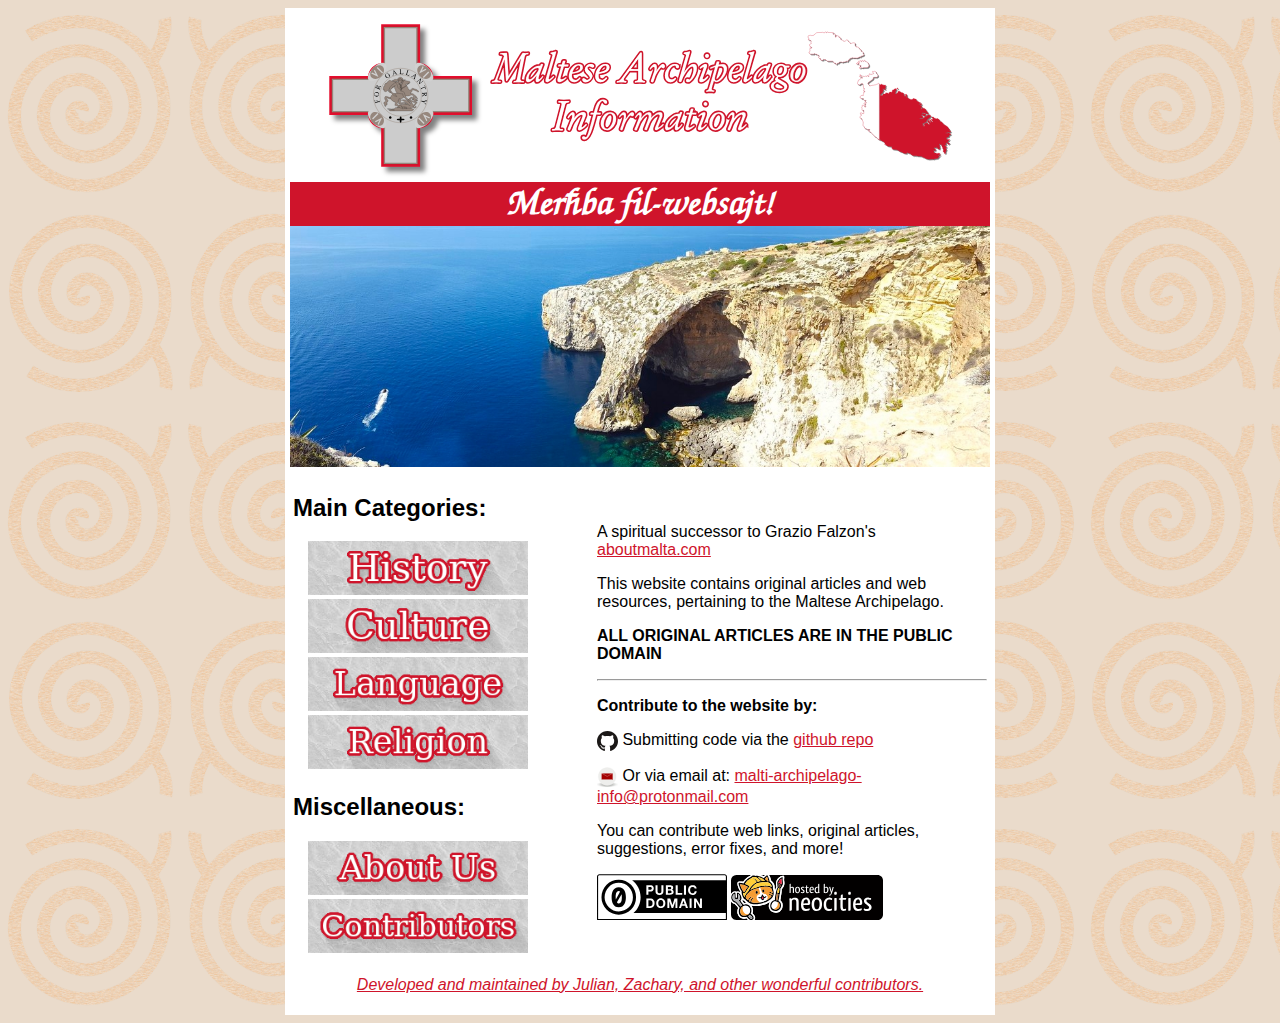
<file: index.html>
<!DOCTYPE html>
<html lang="en">
	<head>
		<!--Basic HTML Meta tags -->
		<title>Maltese Archipelago Information</title>
		<meta charset="utf-8"/>
		<meta name="keywords" content="Malta, history, culture, language, religion"/>
		<meta name="description" content="Website containing original articles, and other web resources, on the Maltese Archipelago."/>
		<meta name="robots" content="index,follow" />
		<!--Open Graph Meta tags -->
		<meta name="og:title" content="Maltese Archipelago Information"/>
		<meta name="og:description" content="Website containing original articles, and other web resources, on the Maltese Archipelago."/>
		<meta name="og:image" content="/open-graph.png"/>
		<meta name="og:type" content="website"/>
		<meta name="og:url" content="https://maltese-archipelago-info.neocities.org/"/>
		<!--Link tags -->
		<link rel="shortcut icon" type="image/jpg" href="images/tab.ico"/>
		<link rel="stylesheet" type="text/css" href="style.css"/>
	</head>
	<body>
		<main>
		<header>
		<p style="text-align:center;"> <img class="logo" src="images/logo.svg" alt="Maltese Archipeligo Information"> </p>
<!--		<nav>
			<a href="index.html"><img src="images/arrow.gif" alt="Home"></img></a>
			<a href="categories/culture.html"><img src="images/arrow.gif" alt="Culture"></img></a>
			<a href="categories/history.html"><img src="images/arrow.gif" alt="History"</img></a>
			<a href="categories/language.html"><img src="images/arrow.gif" alt="Language"></img></a>
</nav> -->
		<h1> Merħba fil-websajt! </h1>
		</header>
		<div>
		<img style="height:auto;width:700px;" src="images/blue-groto.jpg" alt="Blue Groto">
		<table>
			<tr style="text-align:left;">
				<td style="width:300px;">
				<h2>Main Categories:</h2>
				<a href="categories/history.html"><img class="button" src="images/buttons/history.png"></a>
				<a href="categories/culture.html"><img class="button" src="images/buttons/culture.png"></a>
				<a href="categories/language.html"><img class="button" src="images/buttons/language.png"></a>
				<a href="categories/religion.html"><img class="button" src="images/buttons/religion.png"></a>
				<h2>Miscellaneous:</h2>
				<a href="about-us.html"><img class="button" src="images/buttons/about-us.png"></a>
				<a href="contributors.html"><img class="button" src="images/buttons/contributors.png"></a>
				</td>
				<td>
					<p> A spiritual successor to Grazio Falzon's <a href="https://web.archive.org/web/20050930235132/http://www.aboutmalta.com/">aboutmalta.com</a> <p> This website contains original articles and web resources, pertaining to the Maltese Archipelago.
					<p><b> ALL ORIGINAL ARTICLES ARE IN THE PUBLIC DOMAIN </b></p>
					<hr>
					<p><b>Contribute to the website by:</b></p>
					<p> <img style="height:auto;width:21px;vertical-align:text-top;" src="images/github.svg"> Submitting code via the <a href="https://github.com/ragelmalti/Maltese-Archipelago-Website">github repo</a></p>
					<p> <img style="height:auto;width:21px;vertical-align:text-top;" src="images/email.svg"> Or via email at: <a href="mailto:malti-archipelago-info@protonmail.com">malti-archipelago-info@protonmail.com</a></p>
					<p>You can contribute web links, original articles, suggestions, error fixes, and more! </p>
					<a href="https://creativecommons.org/publicdomain/zero/1.0/"><img style="height:auto;width:130px;" src="images/cc-zero.svg"></a>
					<a href="https://neocities.org/"><img style="height:45px;width:auto;" src="images/neocities-badge.svg"></a>
				</td>
		</table>
		<p style="text-align:center;"><a href="contributors.html"><i>Developed and maintained by Julian, Zachary, and other wonderful contributors.</i></a></p>
		</div>
		</main>
	</body>
</html>
</file>
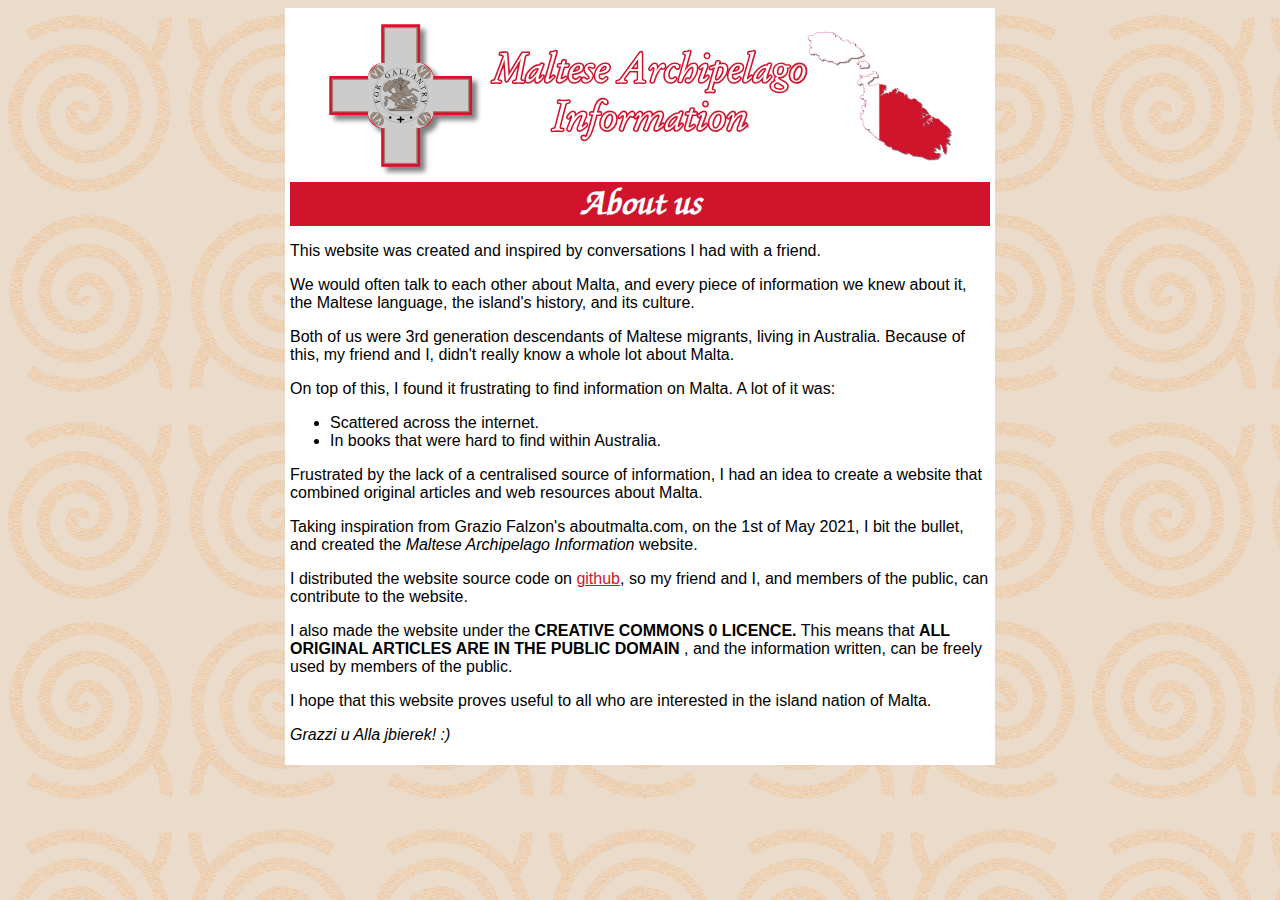
<file: about-us.html>
<!DOCTYPE html>
<html>
	<head>
	     	<title>About Us</title>
		<meta charset="utf-8"/>
		<meta name="keywords" content="Malta, history, culture, language, religion"/>
		<meta name="description" content="Website containing original articles, and other web resources, on the Maltese Archipelago."/>
		<meta name="robots" content="index,follow" />
		<!--Open Graph Meta tags -->
		<meta name="og:title" content="Maltese Archipelago Information | About Us"/>
		<meta name="og:description" content="Website containing original articles, and other web resources, on the Maltese Archipelago."/>
		<meta name="og:image" content="/open-graph.png"/>
		<meta name="og:type" content="website"/>
		<meta name="og:url" content="https://maltese-archipelago-info.neocities.org/about-us.html"/>
		<!--Link tags -->
		<link rel="shortcut icon" type="image/jpg" href="images/tab.ico"/>
		<link rel="stylesheet" type="text/css" href="style.css"/>
	</head>
	<body>
		<main>
		<header>
		<a href="index.html"><p style="text-align:center;"> <img class="logo" src="images/logo.svg" alt="Maltese Archipeligo Information"> </p></a>
		<h1> About us </h1>
		</header>
		<div>
		<p> This website was created and inspired by conversations I had with a friend. </p>
		<p> We would often talk to each other about Malta, and every piece of information we knew about it, the Maltese language, the island's history, and its culture. </p>
		<p> Both of us were 3rd generation descendants of Maltese migrants, living in Australia. Because of this, my friend and I, didn't really know a whole lot about Malta. </p>
		<p> On top of this, I found it frustrating to find information on Malta. A lot of it was: </p>
		<ul>
			<li> Scattered across the internet. </li>
			<li> In books that were hard to find within Australia.</li>
		</ul>
		<p> Frustrated by the lack of a centralised source of information, I had an idea to create a website that combined original articles and web resources about Malta. </p>
		<p> Taking inspiration from Grazio Falzon's aboutmalta.com, on the 1st of May 2021, I bit the bullet, and created the <i> Maltese Archipelago Information</i> website.</p>
		<p> I distributed the website source code on <a href="https://github.com/ragelmalti/Maltese-Archipelago-Website">github</a>, so my friend and I, and members of the public, can contribute to the website.</p>
		<p> I also made the website under the <b>CREATIVE COMMONS 0 LICENCE.</b> This means that <b> ALL ORIGINAL ARTICLES ARE IN THE PUBLIC DOMAIN </b>, and the information written, can be freely used by members of the public. </p>
		<p> I hope that this website proves useful to all who are interested in the island nation of Malta. </p>
		<p><i>Grazzi u Alla jbierek! :)</i></p>
		</div>
		</main>
	</body>
</html>
</file>
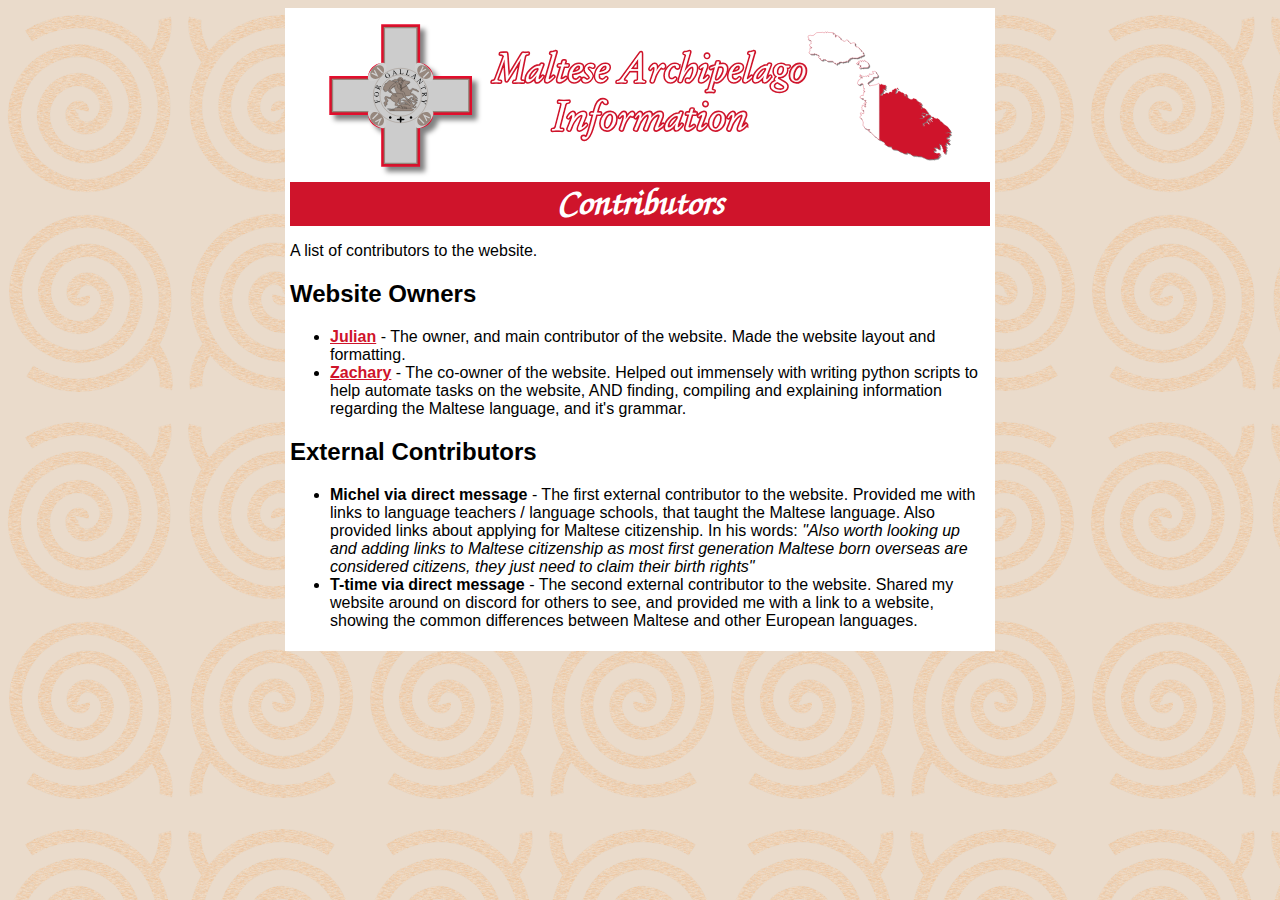
<file: contributors.html>
<!DOCTYPE html>
<html>
	<head>
	     	<title>Contributors</title>
		<meta charset="utf-8"/>
		<meta name="keywords" content="Malta, history, culture, language, religion"/>
		<meta name="description" content="Website containing original articles, and other web resources, on the Maltese Archipelago."/>
		<meta name="robots" content="index,follow" />
		<!--Open Graph Meta tags -->
		<meta name="og:title" content="Maltese Archipelago Information | Contributors"/>
		<meta name="og:description" content="Website containing original articles, and other web resources, on the Maltese Archipelago."/>
		<meta name="og:image" content="/open-graph.png"/>
		<meta name="og:type" content="website"/>
		<meta name="og:url" content="https://maltese-archipelago-info.neocities.org/contributors.html"/>
		<!--Link tags -->
		<link rel="shortcut icon" type="image/jpg" href="images/tab.ico"/>
		<link rel="stylesheet" type="text/css" href="style.css"/>
	</head>
	<body>
		<main>
		<header>
			<a href="index.html"><p style="text-align:center;"> <img class="logo" src="images/logo.svg" alt="Maltese Archipeligo Information"></p></a>
		<h1>Contributors</h1>
		</header>
		<div>
		<p>A list of contributors to the website.</p>
		<h2>Website Owners</h2>
		<ul>
			<li><b><a href="https://github.com/ragelmalti">Julian</a></b> - The owner, and main contributor of the website. Made the website layout and formatting.</li>
			<li><b><a href="https://github.com/Zaxtrz">Zachary</a></b> - The co-owner of the website. Helped out immensely with writing python scripts to help automate tasks on the website, AND finding, compiling and explaining information regarding the Maltese language, and it's grammar. </li>
		</ul>
		<h2>External Contributors</h2>
		<ul>	
			<li><b>Michel via direct message</b> - The first external contributor to the website. Provided me with links to language teachers / language schools, that taught the Maltese language. Also provided links about applying for Maltese citizenship. In his words: <i>"Also worth looking up and adding links to Maltese citizenship as most first generation Maltese born overseas are considered citizens, they just need to claim their birth rights"</i></li>
			<li><b>T-time via direct message</b> - The second external contributor to the website. Shared my website around on discord for others to see, and provided me with a link to a website, showing the common differences between Maltese and other European languages.</li>
		</ul>
		</div>
		</main>
	</body>
</html>
</file>
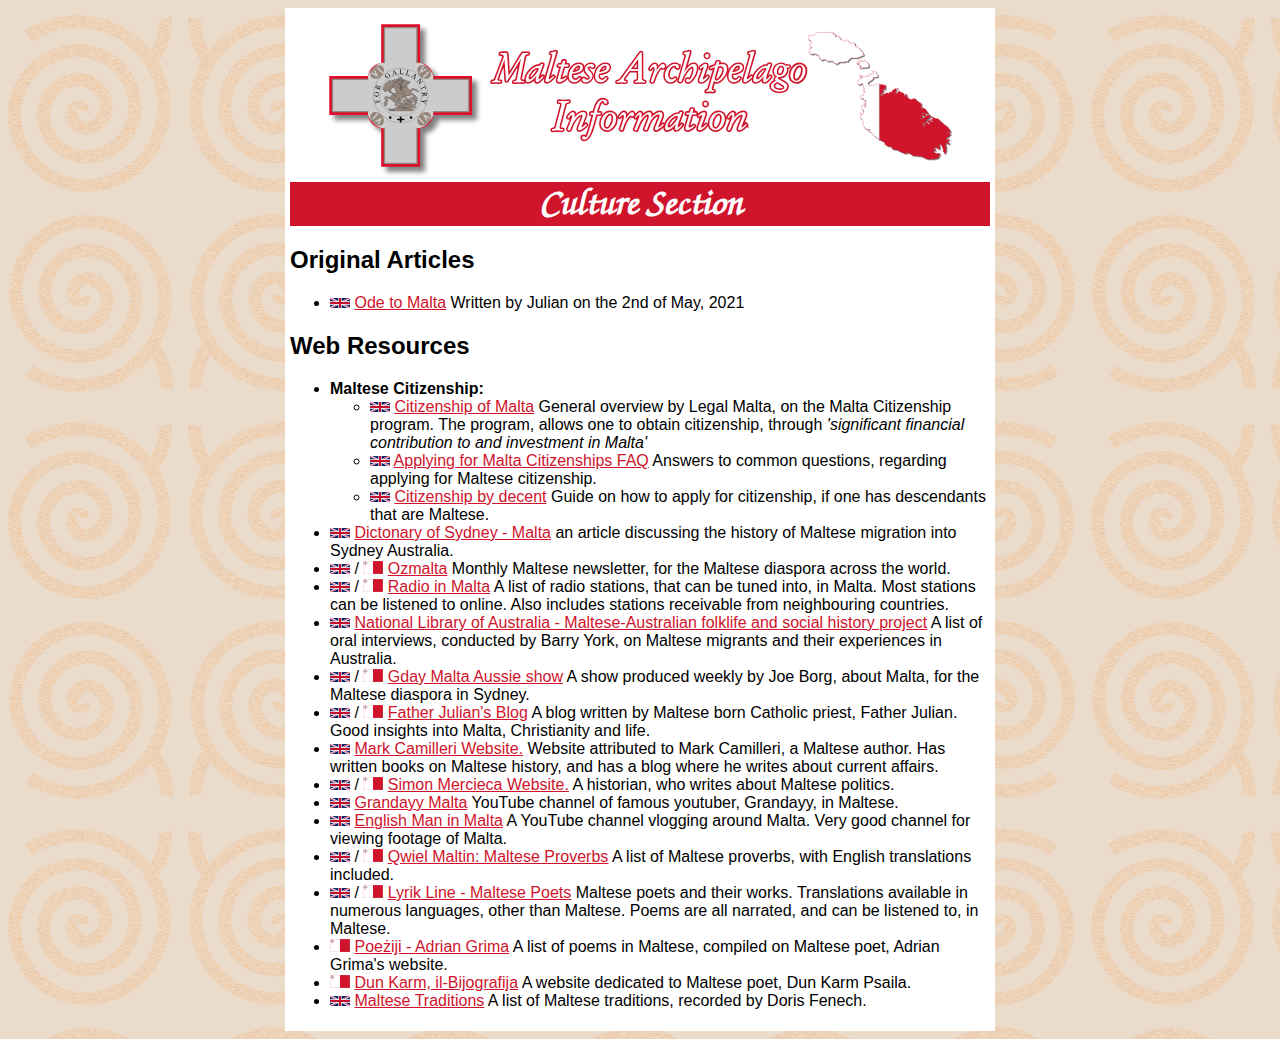
<file: categories/culture.html>
<!DOCTYPE html>
<html>
	<head>
		<title>Culture</title>
		<meta charset="utf-8"/>
		<meta name="keywords" content="Malta, history, culture, language, religion"/>
		<meta name="description" content="Website containing original articles, and other web resources, on the Maltese Archipelago."/>
		<meta name="robots" content="index,follow" />
		<!--Open Graph Meta tags -->
		<meta name="og:title" content="Maltese Archipelago Information | Culture"/>
		<meta name="og:description" content="Website containing original articles, and other web resources, on the Maltese Archipelago."/>
		<meta name="og:image" content="/open-graph.png"/>
		<meta name="og:type" content="website"/>
		<meta name="og:url" content="https://maltese-archipelago-info.neocities.org/categories/culture.html"/>
		<!--Link tags -->
		<link rel="shortcut icon" type="image/jpg" href="../images/tab.ico"/>
		<link rel="stylesheet" type="text/css" href="../style.css"/>
	</head>
	<body>
		<main>
		<header>
		<a href="../index.html"><p style="text-align:center;"> <img class="logo" src="../images/logo.svg" alt="Maltese Archipeligo Information"></p></a>
		<h1>Culture Section</h1>
		</header>
		<div>
		<h2> Original Articles </h2>
		<ul>
			<li> <img src="../images/uk.svg" class="language"> <a href="culture/ode-to-malta.html">Ode to Malta</a> Written by Julian on the 2nd of May, 2021 </li>
		</ul>
		<h2> Web Resources</h2>
		<ul>
			<li><b>Maltese Citizenship:</b></li>
			<ul>
				<li><img src="../images/uk.svg" class="language"> <a href="https://legal-malta.com/immigration/citizenship-of-malta">Citizenship of Malta</a> General overview by Legal Malta, on the Malta Citizenship program. The program, allows one to obtain citizenship, through <i>'significant financial contribution to and investment in Malta'</i></li>
				<li><img src="../images/uk.svg" class="language"> <a href="https://www.legal-malta.com/articles/applying-for-malta-citizenship-faqs">Applying for Malta Citizenships FAQ</a> Answers to common questions, regarding applying for Maltese citizenship.</li>
				<li><img src="../images/uk.svg" class="language"> <a href="https://legal-malta.com/articles/maltese-citizenship-by-descent">Citizenship by decent</a> Guide on how to apply for citizenship, if one has descendants that are Maltese.</li>
			</ul>
			<li> <img src="../images/uk.svg" class="language"> <a href="https://dictionaryofsydney.org/entry/maltese">Dictonary of Sydney - Malta</a> an article discussing the history of Maltese migration into Sydney Australia. </li>
			<li> <img src="../images/uk.svg" class="language"> / <img src="../images/mt.svg" class="language"> <a href="https://ozmalta.com/">Ozmalta</a> Monthly Maltese newsletter, for the Maltese diaspora across the world.</li>
			<li> <img src="../images/uk.svg" class="language"> / <img src="../images/mt.svg" class="language"> <a href="https://radioinmalta.com/en/stations/">Radio in Malta</a> A list of radio stations, that can be tuned into, in Malta. Most stations can be listened to online. Also includes stations receivable from neighbouring countries.</li>
			<li> <img src="../images/uk.svg" class="language"> <a href="https://catalogue.nla.gov.au/Search/Home?lookfor%5B%5D=Maltese+Australian+folklife+and+social+history+project&combinator%5B%5D=and&type%5B%5D=series&bool%5B%5D=AND&lookfor%5B%5D=&combinator%5B%5D=or&type%5B%5D=all&bool%5B%5D=AND&lookfor%5B%5D=&combinator%5B%5D=or&type%5B%5D=all&bool%5B%5D=AND&lookfor%5B%5D=&combinator%5B%5D=or&type%5B%5D=all&limit%5B%5D=&thelanguage=&lower=YYYY&upper=YYYY&submit=Find&limit%5B%5D=format%3AAudio&limit%5B%5D=format%3AAudio&limit%5B%5D=format%3AOnline">National Library of Australia - Maltese-Australian folklife and social history project</a> A list of oral interviews, conducted by Barry York, on Maltese migrants and their experiences in Australia. </li>
			<li> <img src="../images/uk.svg" class="language"> / <img src="../images/mt.svg" class="language"> <a href="http://www.gdaymaltaussiesshow.com/">Gday Malta Aussie show</a> A show produced weekly by Joe Borg, about Malta, for the Maltese diaspora in Sydney.</li>
			<li> <img src="../images/uk.svg" class="language"> / <img src="../images/mt.svg" class="language"> <a href="http://fatherjulian.blogspot.com/">Father Julian's Blog</a> A blog written by Maltese born Catholic priest, Father Julian. Good insights into Malta, Christianity and life.</li>
			<li> <img src="../images/uk.svg" class="language"> <a href="https://markcamilleri.org/">Mark Camilleri Website.</a> Website attributed to Mark Camilleri, a Maltese author. Has written books on Maltese history, and has a blog where he writes about current affairs.</li>
			<li> <img src="../images/uk.svg" class="language"> / <img src="../images/mt.svg" class="language"> <a href="https://simonmercieca.com/">Simon Mercieca Website.</a> A historian, who writes about Maltese politics.</li>
			<li> <img src="../images/uk.svg" class="language"> <a href="https://www.youtube.com/channel/UCV0tLZY1OgunMDZ8whXZZVw">Grandayy Malta</a> YouTube channel of famous youtuber, Grandayy, in Maltese.</li>
			<li> <img src="../images/uk.svg" class="language"> <a href="https://www.youtube.com/user/MrTarros123">English Man in Malta</a> A YouTube channel vlogging around Malta. Very good channel for viewing footage of Malta. </li>
			<li> <img src="../images/uk.svg" class="language"> / <img src="../images/mt.svg" class="language"> <a href="http://cogweb.ucla.edu/Discourse/Proverbs/Maltese.html">Qwiel Maltin: Maltese Proverbs</a> A list of Maltese proverbs, with English translations included.</li>
			<li> <img src="../images/uk.svg" class="language"> / <img src="../images/mt.svg" class="language"> <a href="https://www.lyrikline.org/en/authors?nav=1&country%5B%5D=MT">Lyrik Line - Maltese Poets</a> Maltese poets and their works. Translations available in numerous languages, other than Maltese. Poems are all narrated, and can be listened to, in Maltese.</li>
			<li> <img src="../images/mt.svg" class="language"> <a href="https://adriangrima.org/poezijipoems/">Poeżiji - Adrian Grima</a> A list of poems in Maltese, compiled on Maltese poet, Adrian Grima's website.</li>
			<li> <img src="../images/mt.svg" class="language"> <a href="https://sites.google.com/site/dunkarm2012/Il-Bijografija">Dun Karm, il-Bijografija</a> A website dedicated to Maltese poet, Dun Karm Psaila.</li>
			<li> <img src="../images/uk.svg" class="language"> <a href="https://sites.google.com/site/maltesetraditions/home">Maltese Traditions</a> A list of Maltese traditions, recorded by Doris Fenech.</li>
		</ul>
		</div>
		</main>
	</body>
</html>
</file>
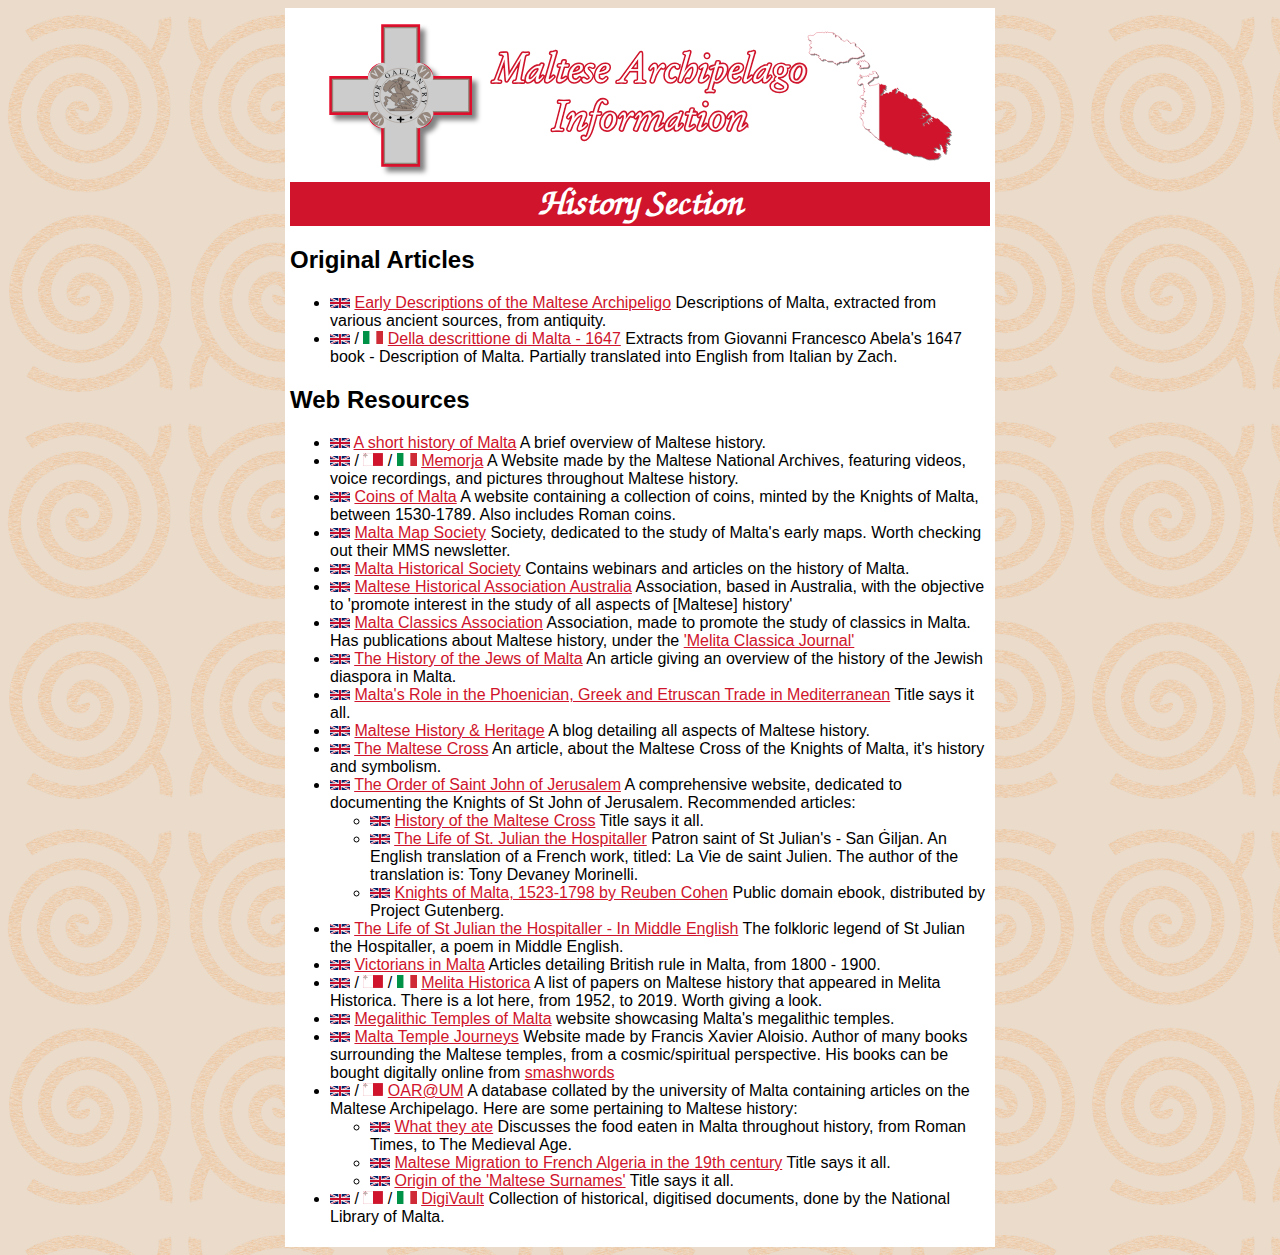
<file: categories/history.html>
<!DOCTYPE html>
<html>
	<head>
		<title>History</title>
		<meta charset="utf-8"/>
		<meta name="keywords" content="Malta, history, culture, language, religion"/>
		<meta name="description" content="Website containing original articles, and other web resources, on the Maltese Archipelago."/>
		<meta name="robots" content="index,follow" />
		<!--Open Graph Meta tags -->
		<meta name="og:title" content="Maltese Archipelago Information | History"/>
		<meta name="og:description" content="Website containing original articles, and other web resources, on the Maltese Archipelago."/>
		<meta name="og:image" content="/open-graph.png"/>
		<meta name="og:type" content="website"/>
		<meta name="og:url" content="https://maltese-archipelago-info.neocities.org/categories/history.html"/>
		<!--Link tags -->
		<link rel="shortcut icon" type="image/jpg" href="../images/tab.ico"/>
		<link rel="stylesheet" type="text/css" href="../style.css"/>
	</head>
	<body>
		<main>
		<header>
		<a href="../index.html"><p style="text-align:center;"> <img class="logo" src="../images/logo.svg" alt="Maltese Archipeligo Information"></p></a>
		<h1>History Section</h1>
		</header>
		<div>
		<h2> Original Articles </h2>
		<ul>
			<li> <img src="../images/uk.svg" class="language"> <a href="history/early-description-of-malta.html">Early Descriptions of the Maltese Archipeligo</a> Descriptions of Malta, extracted from various ancient sources, from antiquity.</li>
			<li> <img src="../images/uk.svg" class="language"> / <img src="../images/it.svg" class="language"> <a href="history/della-descrittione-di-malta.html">Della descrittione di Malta - 1647</a> Extracts from Giovanni Francesco Abela's 1647 book - Description of Malta. Partially translated into English from Italian by Zach.</li>
		</ul>
		<h2> Web Resources</h2>
		<ul>
			<li> <img src="../images/uk.svg" class="language"> <a href="http://www.localhistories.org/malta.html">A short history of Malta</a> A brief overview of Maltese history.</li>
			<li> <img src="../images/uk.svg" class="language"> / <img src="../images/mt.svg" class="language"> / <img src="../images/it.svg" class="language"> <a href="https://www.memorja.com">Memorja</a> A Website made by the Maltese National Archives, featuring videos, voice recordings, and pictures throughout Maltese history.</li>
			<li> <img src="../images/uk.svg" class="language"> <a href="https://www.coinsofmalta.com/">Coins of Malta</a> A website containing a collection of coins, minted by the Knights of Malta, between 1530-1789. Also includes Roman coins.</li>
			<li> <img src="../images/uk.svg" class="language"> <a href="https://maltamapsociety.mt/">Malta Map Society</a> Society, dedicated to the study of Malta's early maps. Worth checking out their MMS newsletter.</li>
			<li> <img src="../images/uk.svg" class="language"> <a href="http://www.maltahistory.eu/">Malta Historical Society</a> Contains webinars and articles on the history of Malta.</li>
			<li> <img src="../images/uk.svg" class="language"> <a href="https://www.mha.org.au/">Maltese Historical Association Australia</a> Association, based in Australia, with the objective to 'promote interest in the study of all aspects of [Maltese] history'</li>
			<li> <img src="../images/uk.svg" class="language"> <a href="https://classicsmalta.org/">Malta Classics Association</a> Association, made to promote the study of classics in Malta. Has publications about Maltese history, under the <a href="https://classicsmalta.org/publications/melita-classica-journal/">'Melita Classica Journal'</a></li>
			<li> <img src="../images/uk.svg" class="language"> <a href="https://www.angelfire.com/al/AttardBezzinaLawrenc/123.html">The History of the Jews of Malta</a> An article giving an overview of the history of the Jewish diaspora in Malta.</li> 
			<li> <img src="../images/uk.svg" class="language"> <a href="https://phoenicia.org/maltatrade.html">Malta's Role in the Phoenician, Greek and Etruscan Trade in Mediterranean</a> Title says it all.</li>
			<li> <img src="../images/uk.svg" class="language"> <a href="https://vassallohistory.wordpress.com/">Maltese History & Heritage</a> A blog detailing all aspects of Maltese history.</li>
			<li> <img src="../images/uk.svg" class="language"> <a href="https://www.crwflags.com/fotw/flags/smom).html#cross">The Maltese Cross</a> An article, about the Maltese Cross of the Knights of Malta, it's history and symbolism.</li>
			<li> <img src="../images/uk.svg" class="language"> <a href="https://web.archive.org/web/20200226053055/http://orderstjohn.org/osj/osj.htm">The Order of Saint John of Jerusalem</a> A comprehensive website, dedicated to documenting the Knights of St John of Jerusalem. Recommended articles:</li>
			<ul>
				<li> <img src="../images/uk.svg" class="language"> <a href="https://web.archive.org/web/20191228074438/http://www.orderstjohn.org:80/osj/cross.htm">History of the Maltese Cross</a> Title says it all.</li>
				<li> <img src="../images/uk.svg" class="language"> <a href="https://sourcebooks.fordham.edu/basis/julian.asp">The Life of St. Julian the Hospitaller</a> Patron saint of St Julian's - San Ġiljan. An English translation of a French work, titled:  La Vie de saint Julien. The author of the translation is: Tony Devaney Morinelli.  </li>
				<li> <img src="../images/uk.svg" class="language"> <a href="https://www.gutenberg.org/ebooks/12034">Knights of Malta, 1523-1798 by Reuben Cohen</a> Public domain ebook, distributed by Project Gutenberg.</li>
			</ul>
			<li> <img src="../images/uk.svg" class="language"> <a href="https://d.lib.rochester.edu/teams/text/whatley-saints-lives-in-middle-english-collections-life-of-st-julian-hospitaller-introduction">The Life of St Julian the Hospitaller - In Middle English</a> The folkloric legend of St Julian the Hospitaller, a poem in Middle English.</li>
			<li> <img src="../images/uk.svg" class="language"> <a href="https://victorianweb.org/history/empire/malta/">Victorians in Malta</a> Articles detailing British rule in Malta, from 1800 - 1900.</li>
			<li> <img src="../images/uk.svg" class="language"> / <img src="../images/mt.svg" class="language"> / <img src="../images/it.svg" class="language"> <a href="https://web.archive.org/web/20200213032926/maltahistory.eu5.net/mh/mindex.html">Melita Historica</a> A list of papers on Maltese history that appeared in Melita Historica. There is a lot here, from 1952, to 2019. Worth giving a look.</li>
			<li> <img src="../images/uk.svg" class="language"> <a href="https://web.infinito.it/utenti/m/malta_mega_temples/index.html">Megalithic Temples of Malta</a> website showcasing Malta's megalithic temples.</li>
			<li> <img src="../images/uk.svg" class="language"> <a href="https://www.maltatemplejourneys.com/">Malta Temple Journeys</a> Website made by Francis Xavier Aloisio. Author of many books surrounding the Maltese temples, from a cosmic/spiritual perspective. His books can be bought digitally online from <a href="https://www.smashwords.com/profile/view/FXAloisio">smashwords</a></li>
			<li> <img src="../images/uk.svg" class="language"> / <img src="../images/mt.svg" class="language"> <a href="https://www.um.edu.mt/library/oar/">OAR@UM</a> A database collated by the university of Malta containing articles on the Maltese Archipelago. Here are some pertaining to Maltese history:</li>
			<ul>
				<li> <img src="../images/uk.svg" class="language"> <a href="https://www.um.edu.mt/library/oar/bitstream/123456789/19252/1/What_they_ate_food_and_foodways_in_Mdina.pdf">What they ate</a> Discusses the food eaten in Malta throughout history, from Roman Times, to The Medieval Age.</li> 
				<li> <img src="../images/uk.svg" class="language"> <a href="https://www.um.edu.mt/arts/history/jmh/docs/2010/jmh-hayes.pdf">Maltese Migration to French Algeria in the 19th century</a> Title says it all.</li>
				<li> <img src="../images/uk.svg" class="language"> <a href="https://www.um.edu.mt/library/oar/bitstream/123456789/43566/1/Binder1.pdf">Origin of the 'Maltese Surnames'</a> Title says it all.</li>
			</ul>
			<li> <img src="../images/uk.svg" class="language"> / <img src="../images/mt.svg" class="language"> / <img src="../images/it.svg" class="language"> <a href="https://www.digivault.eu/">DigiVault</a> Collection of historical, digitised documents, done by the National Library of Malta.</li>
		</ul>
		</div>
		</main>
	</body>
</html>
</file>
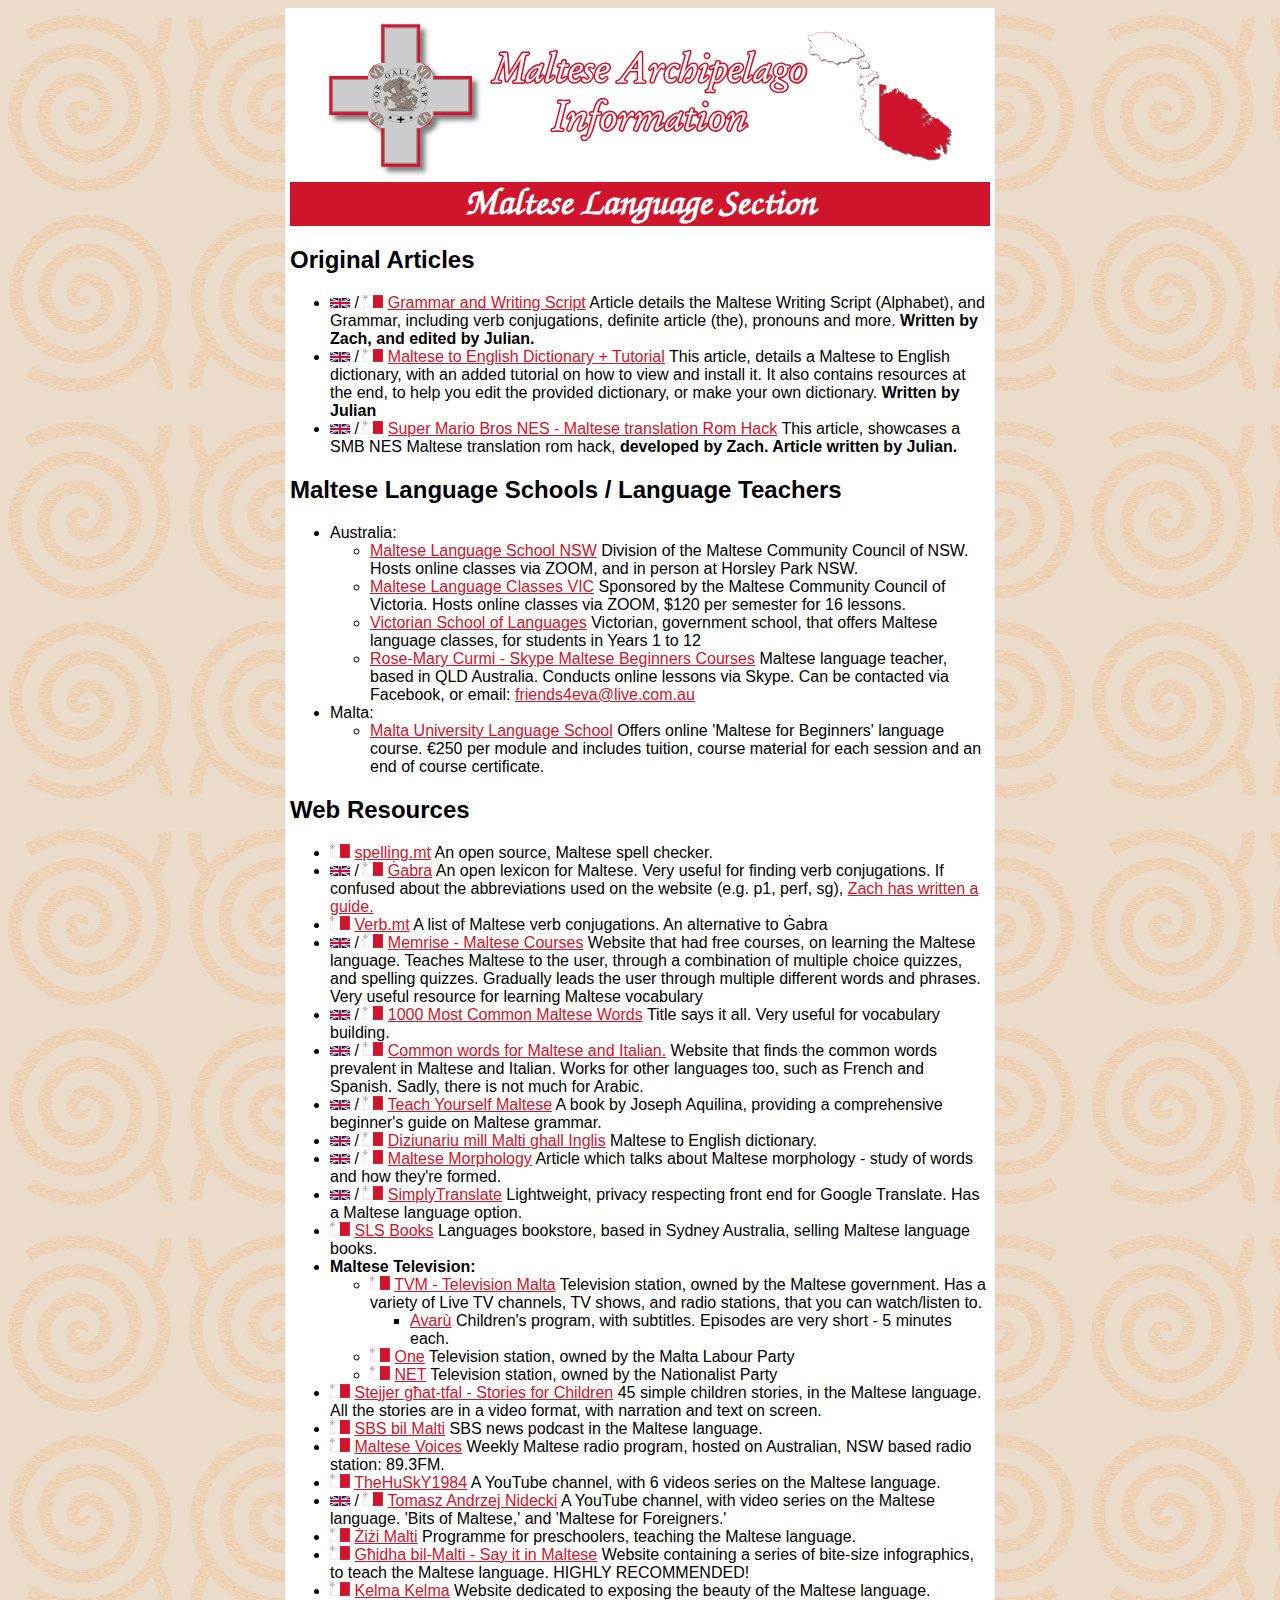
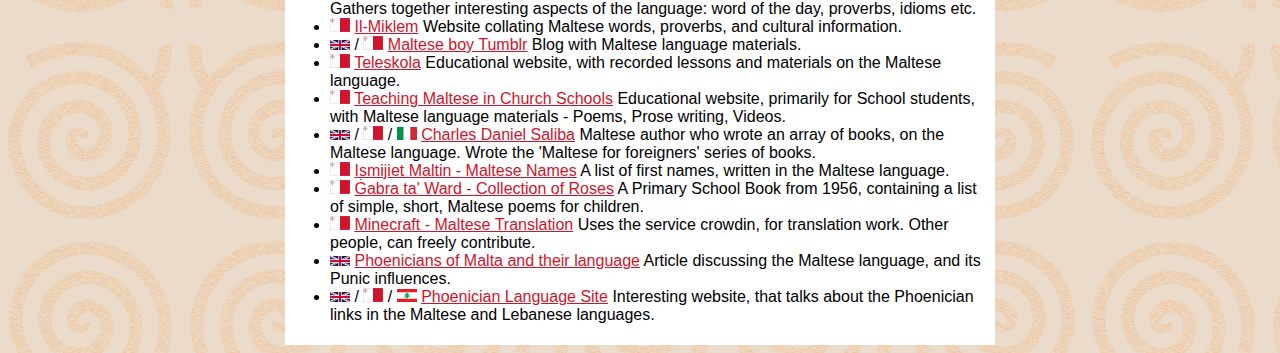
<file: categories/language.html>
<!DOCTYPE html>
<html>
	<head>
		<title>Maltese Language</title>
		<meta charset="utf-8"/>
		<meta name="keywords" content="Malta, history, culture, language, religion"/>
		<meta name="description" content="Website containing original articles, and other web resources, on the Maltese Archipelago."/>
		<meta name="robots" content="index,follow" />
		<!--Open Graph Meta tags -->
		<meta name="og:title" content="Maltese Archipelago Information | Language"/>
		<meta name="og:description" content="Website containing original articles, and other web resources, on the Maltese Archipelago."/>
		<meta name="og:image" content="/open-graph.png"/>
		<meta name="og:type" content="website"/>
		<meta name="og:url" content="https://maltese-archipelago-info.neocities.org/categories/language.html"/>
		<!--Link tags -->
		<link rel="shortcut icon" type="image/jpg" href="../images/tab.ico"/>
		<link rel="stylesheet" type="text/css" href="../style.css"/>
	</head>
	<body>
		<main>
		<header>
		<a href="../index.html"><p style="text-align:center;"> <img class="logo" src="../images/logo.svg" alt="Maltese Archipeligo Information"></p></a>
		<h1>Maltese Language Section</h1>
		</header>
		<div>
		<h2> Original Articles </h2>
		<ul>
		<li> <img src="../images/uk.svg" class="language"> / <img src="../images/mt.svg" class="language"> <a href="languages/script_grammar.html">Grammar and Writing Script</a> Article details the Maltese Writing Script (Alphabet), and Grammar, including verb conjugations, definite article (the), pronouns and more. <b>Written by Zach, and edited by Julian.</b></li>
		<li> <img src="../images/uk.svg" class="language"> / <img src="../images/mt.svg" class="language"> <a href="languages/maltese-to-english-dictionary.html">Maltese to English Dictionary + Tutorial</a> This article, details a Maltese to English dictionary, with an added tutorial on how to view and install it. It also contains resources at the end, to help you edit the provided dictionary, or make your own dictionary. <b>Written by Julian</b></li>
		<li> <img src="../images/uk.svg" class="language"> / <img src="../images/mt.svg" class="language"> <a href="languages/smb-maltese.html">Super Mario Bros NES - Maltese translation Rom Hack</a> This article, showcases a SMB NES Maltese translation rom hack, <b>developed by Zach. Article written by Julian.</b></li>
		</ul>
		<h2>Maltese Language Schools / Language Teachers</h2>
		<ul>
		<li>Australia:</li>
		<ul>
		<li><a href="https://mccnsw.org.au/maltese-language-school/">Maltese Language School NSW</a> Division of the Maltese Community Council of NSW. Hosts online classes via ZOOM, and in person at Horsley Park NSW.</li>
		<li><a href="https://mccv.org.au/services/language/">Maltese Language Classes VIC</a> Sponsored by the Maltese Community Council of Victoria. Hosts online classes via ZOOM, $120 per semester for 16 lessons.</li>
		<li><a href="https://www.vsl.vic.edu.au/Default.aspx">Victorian School of Languages</a> Victorian, government school, that offers Maltese language classes, for students in Years 1 to 12</li>
		<li><a href="https://www.facebook.com/groups/2501992203175109/?ref=share">Rose-Mary Curmi - Skype Maltese Beginners Courses</a> Maltese language teacher, based in QLD Australia. Conducts online lessons via Skype. Can be contacted via Facebook, or email: <a href="malito:friends4eva@live.com.au">friends4eva@live.com.au</a></li>
		</ul>
		<li>Malta:</li>
		<ul>
		<li><a href="https://www.universitylanguageschool.com/courses/maltese-for-beginners/">Malta University Language School</a> Offers online 'Maltese for Beginners' language course. €250 per module and includes tuition, course material for each session and an end of course certificate. </li>
		</ul>
		</ul>
		<h2> Web Resources</h2>
		<ul>
		<li> <img src="../images/mt.svg" class="language"> <a href="https://www.spelling.mt/">spelling.mt</a> An open source, Maltese spell checker.</li>
		<li> <img src="../images/uk.svg" class="language"> / <img src="../images/mt.svg" class="language"> <a href="https://mlrs.research.um.edu.mt/resources/gabra/">Ġabra</a> An open lexicon for Maltese. Very useful for finding verb conjugations. If confused about the abbreviations used on the website (e.g. p1, perf, sg), <a href="languages/Abbreviations-for-Gabra.txt">Zach has written a guide.</a></li>
		<li> <img src="../images/mt.svg" class="language"> <a href="https://www.verb.mt">Verb.mt</a> A list of Maltese verb conjugations. An alternative to Ġabra</li>
		<li> <img src="../images/uk.svg" class="language"> / <img src="../images/mt.svg" class="language"> <a href="https://app.memrise.com/courses/english/maltese/">Memrise - Maltese Courses</a> Website that had free courses, on learning the Maltese language. Teaches Maltese to the user, through a combination of multiple choice quizzes, and spelling quizzes. Gradually leads the user through multiple different words and phrases. Very useful resource for learning Maltese vocabulary</li>
		<li> <img src="../images/uk.svg" class="language"> / <img src="../images/mt.svg" class="language"> <a href="https://1000mostcommonwords.com/1000-most-common-maltese-words/">1000 Most Common Maltese Words</a> Title says it all. Very useful for vocabulary building.</li>
		<li> <img src="../images/uk.svg" class="language"> / <img src="../images/mt.svg" class="language"> <a href="https://www.ezglot.com/common-words.php?l=mlt&l2=ita&submit=Compare#most-similar-languages">Common words for Maltese and Italian.</a> Website that finds the common words prevalent in Maltese and Italian. Works for other languages too, such as French and Spanish. Sadly, there is not much for Arabic.</li>
		<li> <img src="../images/uk.svg" class="language"> / <img src="../images/mt.svg" class="language"> <a href="https://archive.org/details/TeachYourselfMalteseJosephAquilina">Teach Yourself Maltese</a> A book by Joseph Aquilina, providing a comprehensive beginner's guide on Maltese grammar. </li>
		<li> <img src="../images/uk.svg" class="language"> / <img src="../images/mt.svg" class="language"> <a href="https://archive.org/details/DiziunariuMillMaltiGhallInglis">Diziunariu mill Malti ghall Inglis</a> Maltese to English dictionary.</li>
		<li> <img src="../images/uk.svg" class="language"> / <img src="../images/mt.svg" class="language"> <a href="https://linguistics.stonybrook.edu/faculty/robert.hoberman/files/publications/Hoberman%202007%20Maltese%20morphology.pdf">Maltese Morphology</a> Article which talks about Maltese morphology - study of words and how they're formed.</li>
		<li> <img src="../images/uk.svg" class="language"> / <img src="../images/mt.svg" class="language"> <a href="https://simplytranslate.org/?engine=google">SimplyTranslate</a> Lightweight, privacy respecting front end for Google Translate. Has a Maltese language option.</li>
		<li> <img src="../images/mt.svg" class="language"> <a href="https://slsbooks.com.au/Maltese_Books">SLS Books</a> Languages bookstore, based in Sydney Australia, selling Maltese language books.</li>
		<li><b>Maltese Television:</b></li>
		<ul>
			<li> <img src="../images/mt.svg" class="language"> <a href="http://www.tvm.com.mt/">TVM - Television Malta</a> Television station, owned by the Maltese government. Has a variety of Live TV channels, TV shows, and radio stations, that you can watch/listen to.</li>
			<ul>
				<li><a href="https://www.tvm.com.mt/mt/tvmi/programmes/avaru/">Avarù</a> Children's program, with subtitles. Episodes are very short - 5 minutes each.</li>
			</ul>
			<li> <img src="../images/mt.svg" class="language"> <a href="http://www.one.com.mt/">One</a> Television station, owned by the Malta Labour Party</li>
			<li> <img src="../images/mt.svg" class="language"> <a href="http://www.nettv.com.mt/">NET</a> Television station, owned by the Nationalist Party</li>
		</ul>
		<li> <img src="../images/mt.svg" class="language"> <a href="https://laikos.org/stejjer_tfal.htm">Stejjer għat-tfal - Stories for Children</a> 45 simple children stories, in the Maltese language. All the stories are in a video format, with narration and text on screen.</li>
		<li> <img src="../images/mt.svg" class="language"> <a href="https://www.sbs.com.au/language/maltese">SBS bil Malti</a> SBS news podcast in the Maltese language.</li>
		<li> <img src="../images/mt.svg" class="language"> <a href="https://893fm.com.au/show/maltese-voices/">Maltese Voices</a> Weekly Maltese radio program, hosted on Australian, NSW based radio station: 89.3FM.</li>
		<li> <img src="../images/mt.svg" class="language"> <a href="https://www.youtube.com/user/TheHuSkY1984/videos">TheHuSkY1984</a> A YouTube channel, with 6 videos series on the Maltese language.</li>
		<li> <img src="../images/uk.svg" class="language"> / <img src="../images/mt.svg" class="language"> <a href="https://www.youtube.com/c/TomaszAndrzejNidecki/videos">Tomasz Andrzej Nidecki</a> A YouTube channel, with video series on the Maltese language. 'Bits of Maltese,' and 'Maltese for Foreigners.' </li>
		<li> <img src="../images/mt.svg" class="language"> <a href="https://www.youtube.com/channel/UC97KmOFdrw71F1ntqC61XGg">Żiżi Malti</a> Programme for preschoolers, teaching the Maltese language.</li>
		<li> <img src="../images/mt.svg" class="language"> <a href="https://ghidhabilmalti.mt/">Għidha bil-Malti - Say it in Maltese</a> Website containing a series of bite-size infographics, to teach the Maltese language. HIGHLY RECOMMENDED!</li>
		<li> <img src="../images/mt.svg" class="language"> <a href="http://kelmakelma.com/">Kelma Kelma</a> Website dedicated to exposing the beauty of the Maltese language. Gathers together interesting aspects of the language: word of the day, proverbs, idioms etc.</li>
		<li> <img src="../images/mt.svg" class="language"> <a href="https://www.ilmiklem.com/">Il-Miklem</a> Website collating Maltese words, proverbs, and cultural information.</li>
		<li> <img src="../images/uk.svg" class="language"> / <img src="../images/mt.svg" class="language"> <a href="https://malteseboy.tumblr.com/tagged/maltese">Maltese boy Tumblr</a> Blog with Maltese language materials. </li>
		<li> <img src="../images/mt.svg" class="language"> <a href="https://teleskola.mt/">Teleskola</a> Educational website, with recorded lessons and materials on the Maltese language. </li>
		<li> <img src="../images/mt.svg" class="language"> <a href="https://maltikurja.com/">Teaching Maltese in Church Schools</a> Educational website, primarily for School students, with Maltese language materials - Poems, Prose writing, Videos. </li>
		<li> <img src="../images/uk.svg" class="language"> / <img src="../images/mt.svg" class="language"> / <img src="../images/it.svg" class="language"> <a href="http://www.charlesdanielsaliba.com/index.html">Charles Daniel Saliba</a> Maltese author who wrote an array of books, on the Maltese language. Wrote the 'Maltese for foreigners' series of books.  </li>
		<li> <img src="../images/mt.svg" class="language"> <a href="https://ismijietmaltin.crd.co/">Ismijiet Maltin - Maltese Names</a> A list of first names, written in the Maltese language.</li>
		<li> <img src="../images/mt.svg" class="language"> <a href="https://www.flickr.com/photos/bomba08/albums/72157625770228488/">Ġabra ta' Ward - Collection of Roses</a> A Primary School Book from 1956, containing a list of simple, short, Maltese poems for children.</li>
		<li> <img src="../images/mt.svg" class="language"> <a href="https://crowdin.com/project/minecraft/mt">Minecraft - Maltese Translation</a> Uses the service crowdin, for translation work. Other people, can freely contribute.</li>
		<li> <img src="../images/uk.svg" class="language"> <a href="https://phoenicia.org/maltese.html">Phoenicians of Malta and their language</a> Article discussing the Maltese language, and its Punic influences.</li>
		<li> <img src="../images/uk.svg" class="language"> / <img src="../images/mt.svg" class="language"> / <img src="../images/lb.svg" class="language"> <a href="https://web.archive.org/web/20111031154610fw_/http://malta.lebaneseclub.org/index.htm">Phoenician Language Site</a> Interesting website, that talks about the Phoenician links in the Maltese and Lebanese languages.</li>
		</ul>
		</div>
		</main>
	</body>
</html>
</file>
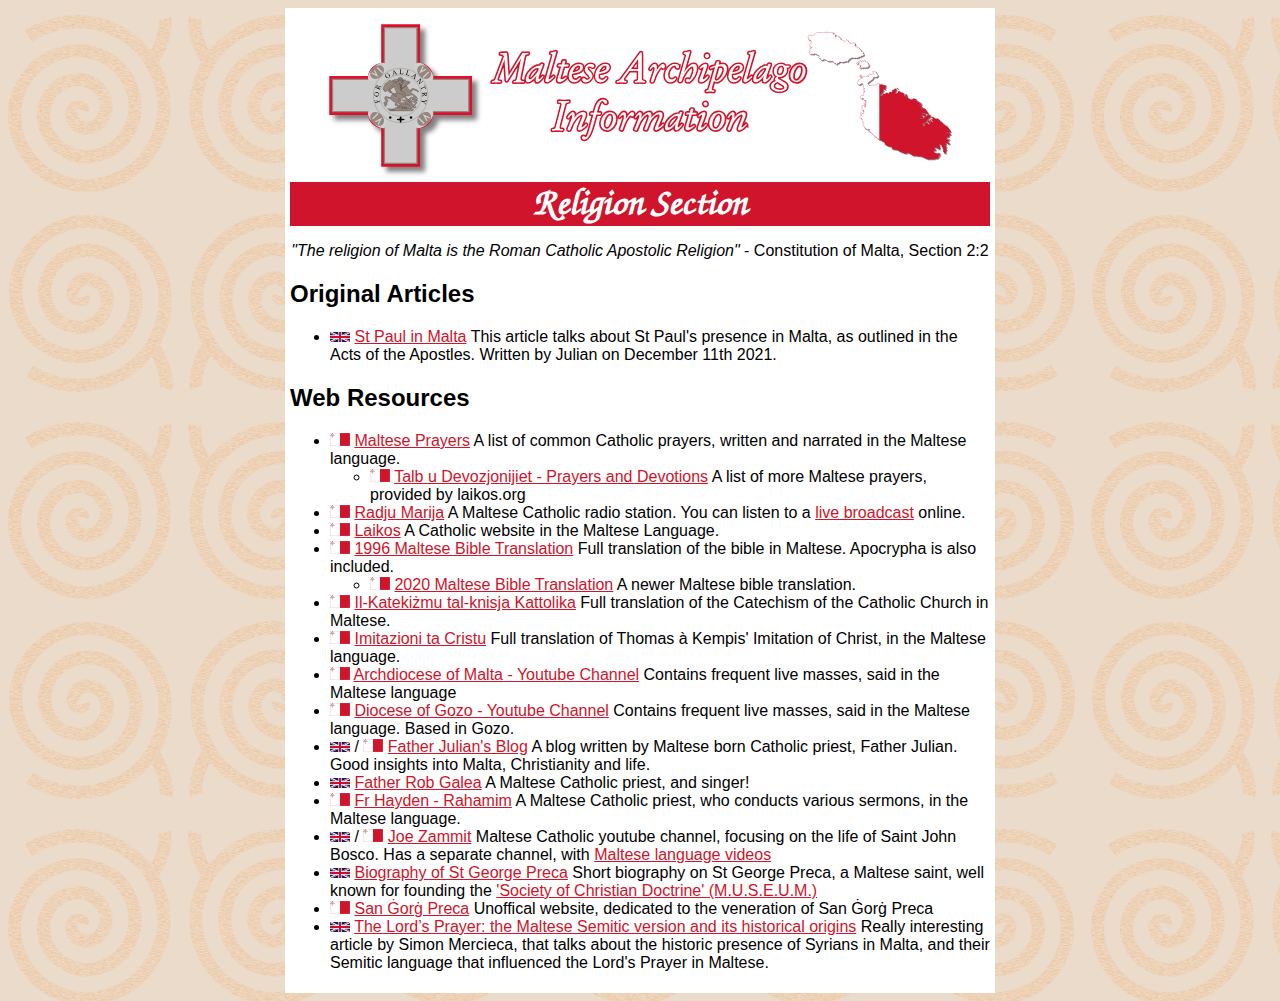
<file: categories/religion.html>
<!DOCTYPE html>
<html>
	<head>
		<title>Religion</title>
		<meta charset="utf-8"/>
		<meta name="keywords" content="Malta, history, culture, language, religion"/>
		<meta name="description" content="Website containing original articles, and other web resources, on the Maltese Archipelago."/>
		<meta name="robots" content="index,follow" />
		<!--Open Graph Meta tags -->
		<meta name="og:title" content="Maltese Archipelago Information | Religion"/>
		<meta name="og:description" content="Website containing original articles, and other web resources, on the Maltese Archipelago."/>
		<meta name="og:image" content="/open-graph.png"/>
		<meta name="og:type" content="website"/>
		<meta name="og:url" content="https://maltese-archipelago-info.neocities.org/categories/religion.html"/>
		<!--Link tags -->
		<link rel="shortcut icon" type="image/jpg" href="../images/tab.ico"/>
		<link rel="stylesheet" type="text/css" href="../style.css"/>
	</head>
	<body>
		<main>
		<header>
		<a href="../index.html"><p style="text-align:center;"> <img class="logo" src="../images/logo.svg" alt="Maltese Archipeligo Information"></p></a>
		<h1>Religion Section</h1>
		</header>
		<div>
			<p style="text-align:center;"><i>"The religion of Malta is the Roman Catholic Apostolic Religion"</i> - Constitution of Malta, Section 2:2 </p>
		<h2> Original Articles </h2>
		<ul>
			<li><img src="../images/uk.svg" class="language"> <a href="religion/st-paul.html">St Paul in Malta</a> This article talks about St Paul's presence in Malta, as outlined in the Acts of the Apostles. Written by Julian on December 11th 2021.</li>
		</ul>
		<h2> Web Resources</h2>
		<ul>
			<li> <img src="../images/mt.svg" class="language"> <a href="http://dominicweb.eu/en/dictionaries/rosary-prayers/?language=mlt">Maltese Prayers</a> A list of common Catholic prayers, written and narrated in the Maltese language.</li>
			<ul>
				<li><img src="../images/mt.svg" class="language"> <a href="https://laikos.org/TalbIndex.htm">Talb u Devozjonijiet - Prayers and Devotions</a> A list of more Maltese prayers, provided by laikos.org</li>
			</ul>
			<li> <img src="../images/mt.svg" class="language"> <a href="https://radjumarija.org/">Radju Marija</a> A Maltese Catholic radio station. You can listen to a <a href="https://radjumarija.org/listen-live/">live broadcast</a> online.</li>
			<li> <img src="../images/mt.svg" class="language"> <a href="https://www.laikos.org/index.php">Laikos</a> A Catholic website in the Maltese Language.</li>
			<li> <img src="../images/mt.svg" class="language"> <a href="https://www.laikos.org/Bv2/bv2.htm">1996 Maltese Bible Translation</a> Full translation of the bible in Maltese. Apocrypha is also included.</li>
			<ul>
				<li> <img src="../images/mt.svg" class="language"> <a href="https://malti.global.bible">2020 Maltese Bible Translation</a> A newer Maltese bible translation.</li>
			</ul>
			<li> <img src="../images/mt.svg" class="language"> <a href="https://www.laikos.org/librerija_sorsi_kkk.htm">Il-Katekiżmu tal-knisja Kattolika</a> Full translation of the Catechism of the Catholic Church in Maltese.</li>
			<li> <img src="../images/mt.svg" class="language"> <a href="https://archive.org/details/ImitazioniTaCristu">Imitazioni ta Cristu</a> Full translation of Thomas à Kempis' Imitation of Christ, in the Maltese language.</li>
			<li> <img src="../images/mt.svg" class="language"> <a href="https://www.youtube.com/user/knisjamalta/videos">Archdiocese of Malta - Youtube Channel</a> Contains frequent live masses, said in the Maltese language</li>
			<li> <img src="../images/mt.svg" class="language"> <a href="https://www.youtube.com/c/DioceseofGozo/videos">Diocese of Gozo - Youtube Channel</a> Contains frequent live masses, said in the Maltese language. Based in Gozo.</li>
			<li> <img src="../images/uk.svg" class="language"> / <img src="../images/mt.svg" class="language"> <a href="http://fatherjulian.blogspot.com/">Father Julian's Blog</a> A blog written by Maltese born Catholic priest, Father Julian. Good insights into Malta, Christianity and life.</li>
			<li> <img src="../images/uk.svg" class="language"> <a href="https://www.frgministry.com/">Father Rob Galea</a> A Maltese Catholic priest, and singer!</li>
			<li> <img src="../images/mt.svg" class="language"> <a href="https://www.rahamim.org/">Fr Hayden - Rahamim</a> A Maltese Catholic priest, who conducts various sermons, in the Maltese language.</li>
			<li> <img src="../images/uk.svg" class="language"> / <img src="../images/mt.svg" class="language"> <a href="https://www.youtube.com/channel/UCV_p9ki2WaHmWw7pktiZp1w/videos">Joe Zammit</a> Maltese Catholic youtube channel, focusing on the life of Saint John Bosco. Has a separate channel, with <a href="https://www.youtube.com/channel/UCzsoC0__xZ_sqpcnBbV9DPw/videos?view=0&sort=p&flow=grid">Maltese language videos</a></li>
			<li> <img src="../images/uk.svg" class="language"> <a href="https://www.vatican.va/news_services/liturgy/saints/ns_lit_doc_20070603_preca_en.html">Biography of St George Preca</a> Short biography on St George Preca, a Maltese saint, well known for founding the <a href="https://www.sdcmuseum.org/">'Society of Christian Doctrine' (M.U.S.E.U.M.)</a></li>
			<li> <img src="../images/mt.svg" class="language"> <a href="https://sangorgpreca.page.tl/">San Ġorġ Preca</a> Unoffical website, dedicated to the veneration of San Ġorġ Preca</li>
			<li> <img src="../images/uk.svg" class="language"> <a href="https://www.independent.com.mt/articles/2017-12-25/blogs-opinions/The-Lord-s-Prayer-the-Maltese-Semitic-version-and-its-historical-origins-6736182976">The Lord’s Prayer: the Maltese Semitic version and its historical origins</a> Really interesting article by Simon Mercieca, that talks about the historic presence of Syrians in Malta, and their Semitic language that influenced the Lord's Prayer in Maltese.</li>
		</ul>
		</div>
		</main>
	</body>
</html>
</file>
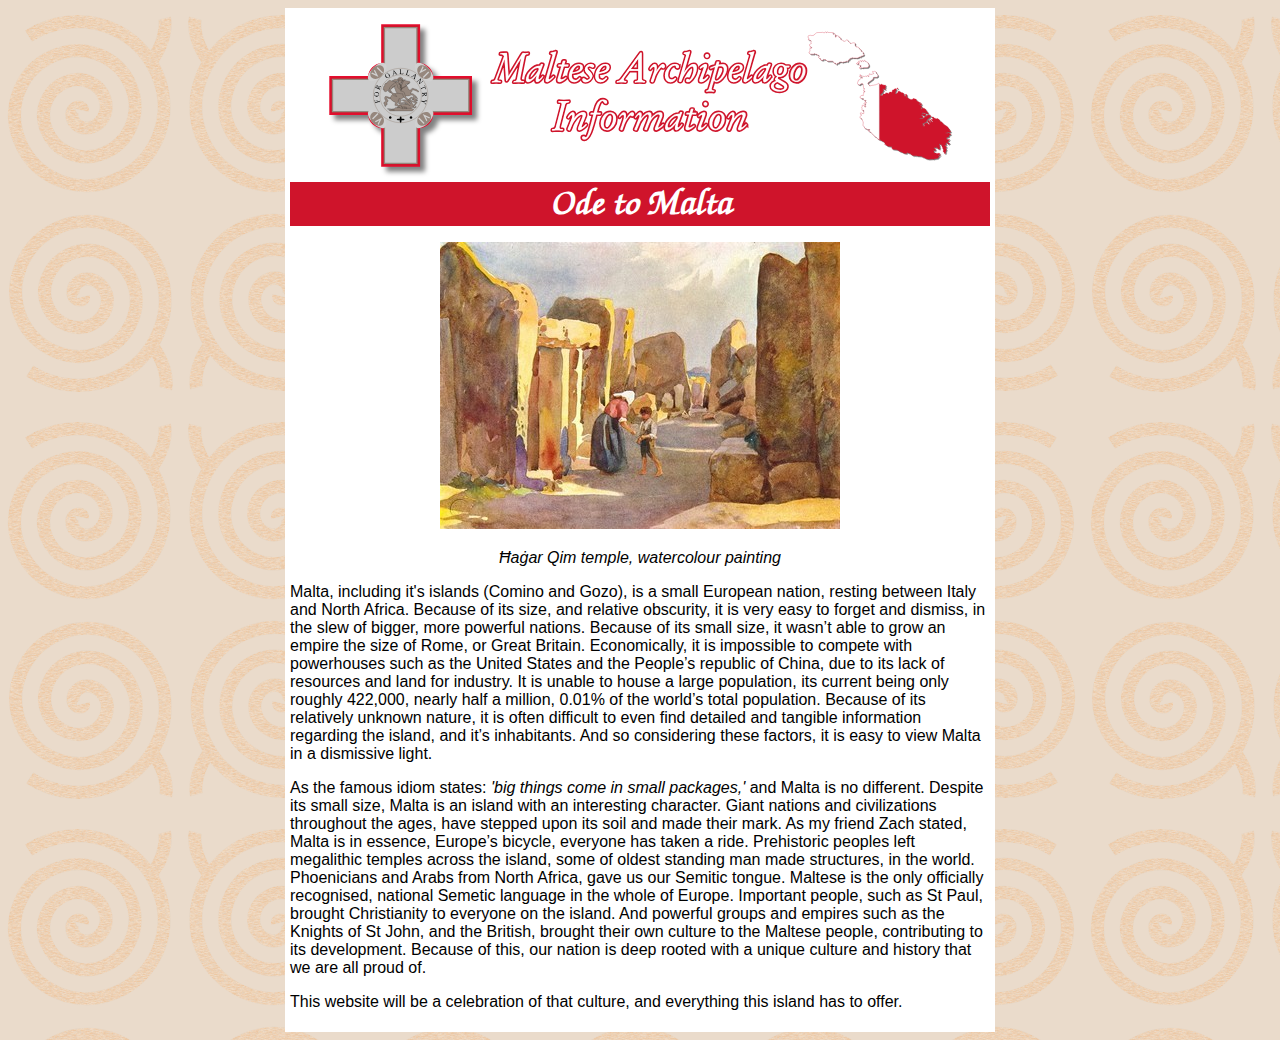
<file: categories/culture/ode-to-malta.html>
<!DOCTYPE html>
<html>
	<head>
		<title>Ode to Malta</title>
		<meta charset="utf-8"/>
		<meta name="keywords" content="Malta, history, culture, language, religion"/>
		<meta name="description" content="A short essay glorifying Malta"/>
		<meta name="robots" content="index,follow" />
		<!--Open Graph Meta tags -->
		<meta name="og:title" content="Ode to Malta"/>
		<meta name="og:description" content="A short essay glorifying Malta"/>
		<meta name="og:image" content="/open-graph.png"/>
		<meta name="og:type" content="website"/>
		<meta name="og:url" content="https://maltese-archipelago-info.neocities.org/categories/culture/ode-to-malta.html"/>
		<!--Link tags -->
		<link rel="shortcut icon" type="image/jpg" href="../../images/tab.ico"/>
		<link rel="stylesheet" type="text/css" href="../../style.css"/>
	</head>
	<body>
		<main>
		<header>
			<a href="../../index.html"><p style="text-align:center;"> <img class="logo" src="../../images/logo.svg" alt="Maltese Archipeligo Information"></p></a>
		<h1> Ode to Malta</h1>
		</header>
		<div>
		<p style="text-align:center;"> <img src="../../images/hagar-kim-temp.jpg" alt="Ħaġar Qim temple, watercolour painting"> </p>
		<p style="text-align:center;"><i>Ħaġar Qim temple, watercolour painting</i></p>
		<p> Malta, including it's islands (Comino and Gozo), is a small European nation, resting between Italy and North Africa. Because of its size, and relative obscurity, it is very easy to forget and dismiss, in the slew of bigger, more powerful nations. Because of its small size, it wasn’t able to grow an empire the size of Rome, or Great Britain. Economically, it is impossible to compete with powerhouses such as the United States and the People’s republic of China, due to its lack of resources and land for industry. It is unable to house a large population, its current being only roughly 422,000, nearly half a million, 0.01% of the world’s total population. Because of its relatively unknown nature, it is often difficult to even find detailed and tangible information regarding the island, and it’s inhabitants. And so considering these factors, it is easy to view Malta in a dismissive light. </p>
		<p> As the famous idiom states: <i>'big things come in small packages,'</i> and Malta is no different. Despite its small size, Malta is an island with an interesting character. Giant nations and civilizations throughout the ages, have stepped upon its soil and made their mark. As my friend Zach stated, Malta is in essence, Europe’s bicycle, everyone has taken a ride. Prehistoric peoples left megalithic temples across the island, some of oldest standing man made structures, in the world. Phoenicians and Arabs from North Africa, gave us our Semitic tongue. Maltese is the only officially recognised, national Semetic language in the whole of Europe. Important people, such as St Paul, brought Christianity to everyone on the island. And powerful groups and empires such as the Knights of St John, and the British, brought their own culture to the Maltese people, contributing to its development. Because of this, our nation is deep rooted with a unique culture and history that we are all proud of. </p>
		<p>This website will be a celebration of that culture, and everything this island has to offer.</p>
		</div>
		</main>
	</body>
</html>
</file>
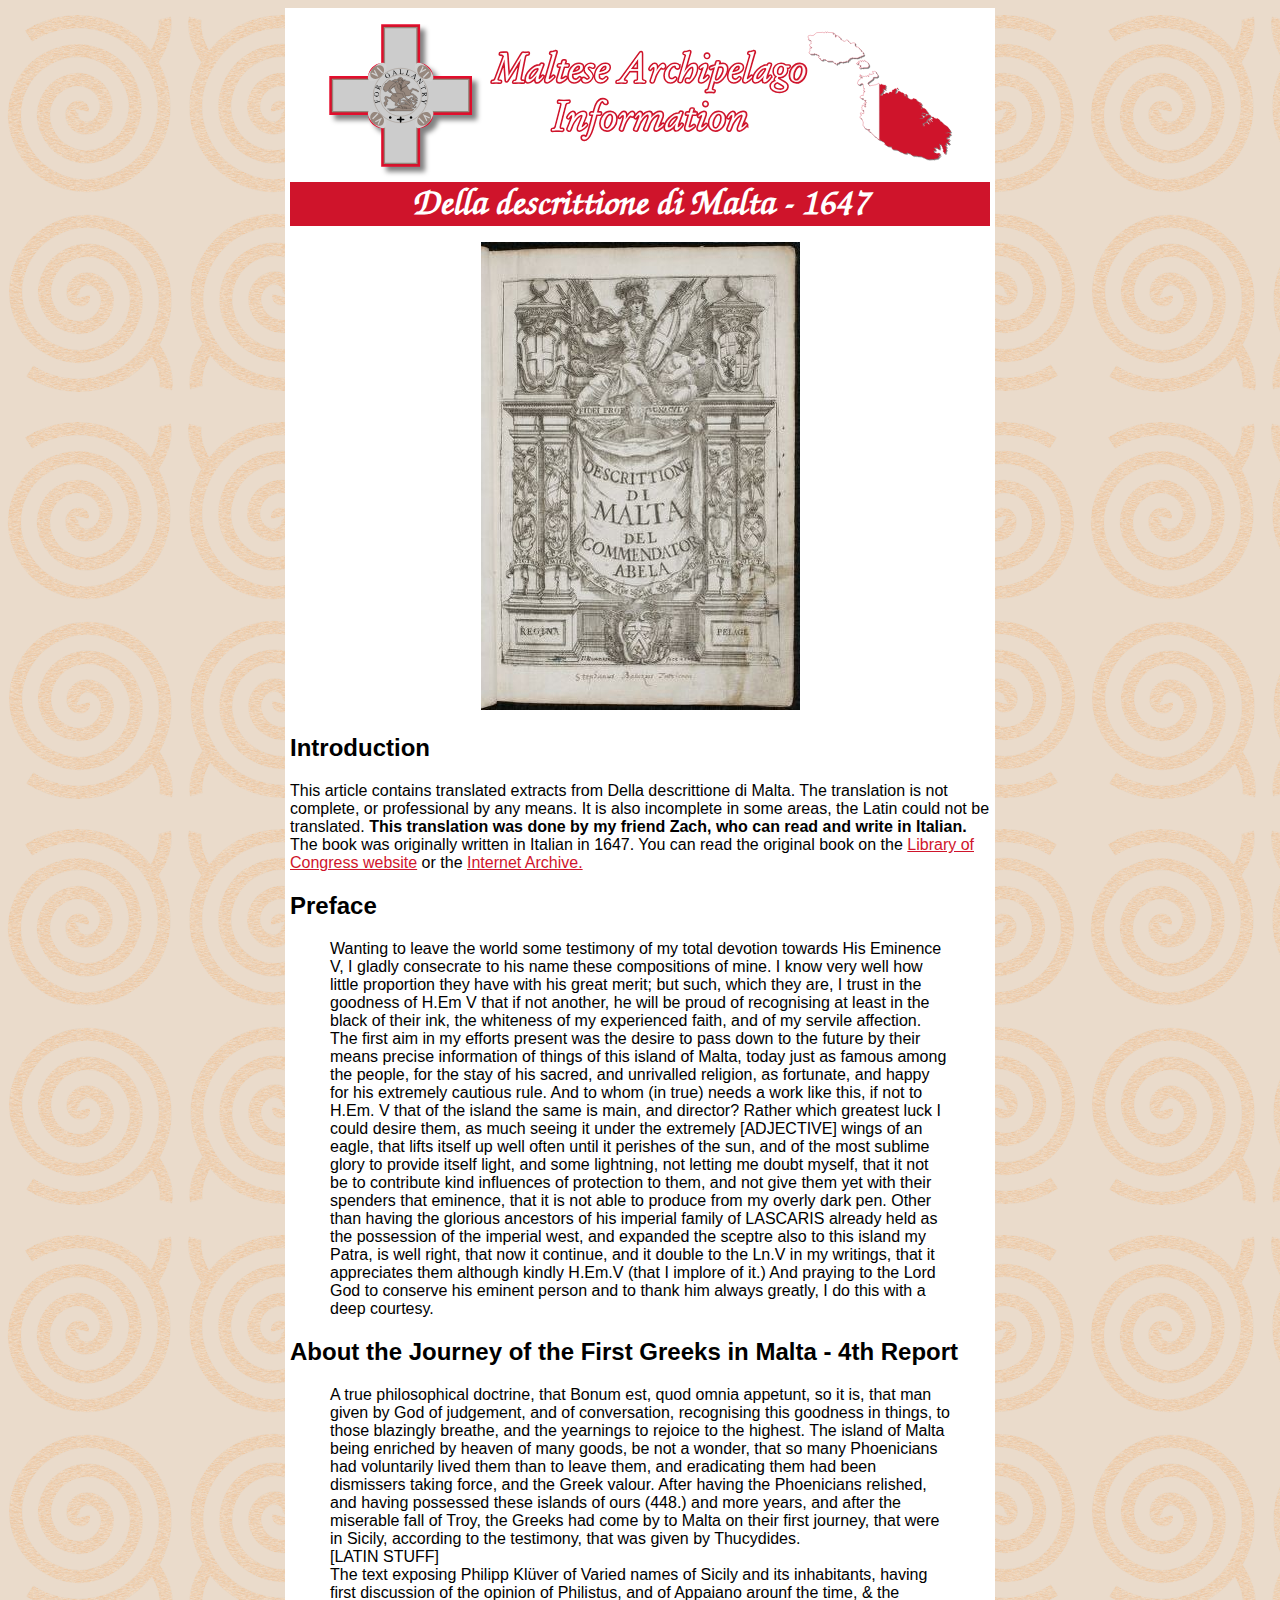
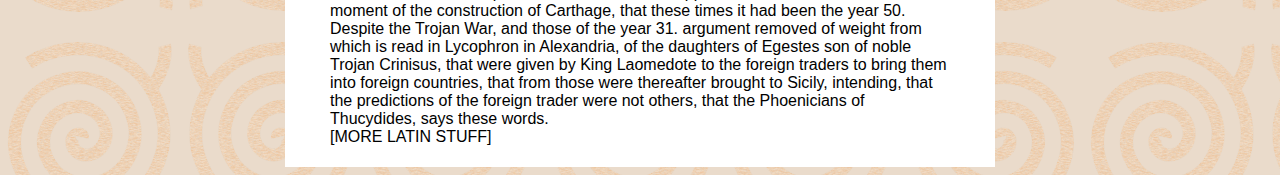
<file: categories/history/della-descrittione-di-malta.html>
<!DOCTYPE html>
<html>
	<head>
		<title>Della descrittione di Malta - 1647</title>
		<meta charset="utf-8"/>
		<meta name="keywords" content="Malta, history, culture, language, religion"/>
		<meta name="description" content="Extracts from Giovanni Francesco Abela's 1647 book - Description of Malta. Partially translated into English from Italian by Zach."/>
		<meta name="robots" content="index,follow" />
		<!--Open Graph Meta tags -->
		<meta name="og:title" content="Della descrittione di Malta - 1647"/>
		<meta name="og:description" content="Extracts from Giovanni Francesco Abela's 1647 book - Description of Malta. Partially translated into English from Italian by Zach."/>
		<meta name="og:image" content="/open-graph.png"/>
		<meta name="og:type" content="website"/>
		<meta name="og:url" content="https://maltese-archipelago-info.neocities.org/categories/history/della-descrittione-di-malta.html"/>
		<!--Link tags -->
		<link rel="shortcut icon" type="image/jpg" href="../../images/tab.ico"/>
		<link rel="stylesheet" type="text/css" href="../../style.css"/>
	</head>
	<body>
		<main>
		<header>
		<a href="../../index.html"><p style="text-align:center;"> <img class="logo" src="../../images/logo.svg" alt="Maltese Archipeligo Information"></p></a>
		<h1>Della descrittione di Malta - 1647</h1>
		</header>
		<div>
			<p style="text-align:center;"><img src="../../images/della-descrittione-di-malta-cover.jpg"></p>
			<h2>Introduction</h2>
			<p> This article contains translated extracts from Della descrittione di Malta. The translation is not complete, or professional by any means. It is also incomplete in some areas, the Latin could not be translated. <b>This translation was done by my friend Zach, who can read and write in Italian.</b> The book was originally written in Italian in 1647. You can read the original book on the <a href="https://www.loc.gov/item/2021666824/">Library of Congress website</a> or the <a href="https://archive.org/details/delladescrittion00abel/page/n11/mode/2up">Internet Archive.</a></p>
		<h2>Preface</h2>
		<blockquote> Wanting to leave the world some testimony of my total devotion towards His Eminence V, I gladly consecrate to his name these compositions of mine. I know very well how little proportion they have with his great merit; but such, which they are, I trust in the goodness of H.Em V that if not another, he will be proud of recognising at least in the black of their ink, the whiteness of my experienced faith, and of my servile affection. The first aim in my efforts present was the desire to pass down to the future by their means precise information of things of this island of Malta, today just as famous among the people, for the stay of his sacred, and unrivalled religion, as fortunate, and happy for his extremely cautious rule. And to whom (in true) needs a work like this, if not to H.Em. V that of the island the same is main, and director? Rather which greatest luck I could desire them, as much seeing it under the extremely [ADJECTIVE] wings of an eagle, that lifts itself up well often until it perishes of the sun, and of the most sublime glory to provide itself light, and some lightning, not letting me doubt myself, that it not be to contribute kind influences of protection to them, and not give them yet with their spenders that eminence, that it is not able to produce from my overly dark pen.  Other than having the glorious ancestors of his imperial family of LASCARIS already held as the possession of the imperial west, and expanded the sceptre also to this island my Patra, is well right, that now it continue, and it double to the Ln.V in my writings, that it appreciates them although kindly H.Em.V (that I implore of it.) And praying to the Lord God to conserve his eminent person and to thank him always greatly, I do this with a deep courtesy.</blockquote>
		<h2>About the Journey of the First Greeks in Malta - 4th Report</h2>
		<blockquote> A true philosophical doctrine, that Bonum est, quod omnia appetunt, so it is, that man given by God of judgement, and of conversation, recognising this goodness in things, to those blazingly breathe, and the yearnings to rejoice to the highest. The island of Malta being enriched by heaven of many goods, be not a wonder, that so many Phoenicians had voluntarily lived them than to leave them, and eradicating them had been dismissers taking force, and the Greek valour. After having the Phoenicians relished, and having possessed these islands of ours (448.) and more years, and after the miserable fall of Troy, the Greeks had come by to Malta on their first journey, that were in Sicily, according to the testimony, that was given by Thucydides. <br> [LATIN STUFF] <br>The text exposing Philipp Klüver of Varied names of Sicily and its inhabitants, having first discussion of the opinion of Philistus, and of Appaiano arounf the time, & the moment of the construction of Carthage, that these times it had been the year 50. Despite the Trojan War, and those of the year 31. argument removed of weight from which is read in Lycophron in Alexandria, of the daughters of Egestes son of noble Trojan Crinisus, that were given by King Laomedote to the foreign traders to bring them into foreign countries, that from those were thereafter brought to Sicily, intending, that the predictions of the foreign trader were not others, that the Phoenicians of Thucydides, says these words.<br>  [MORE LATIN STUFF]</blockquote>
		</div>
		</main>
	</body>
</html>
</file>
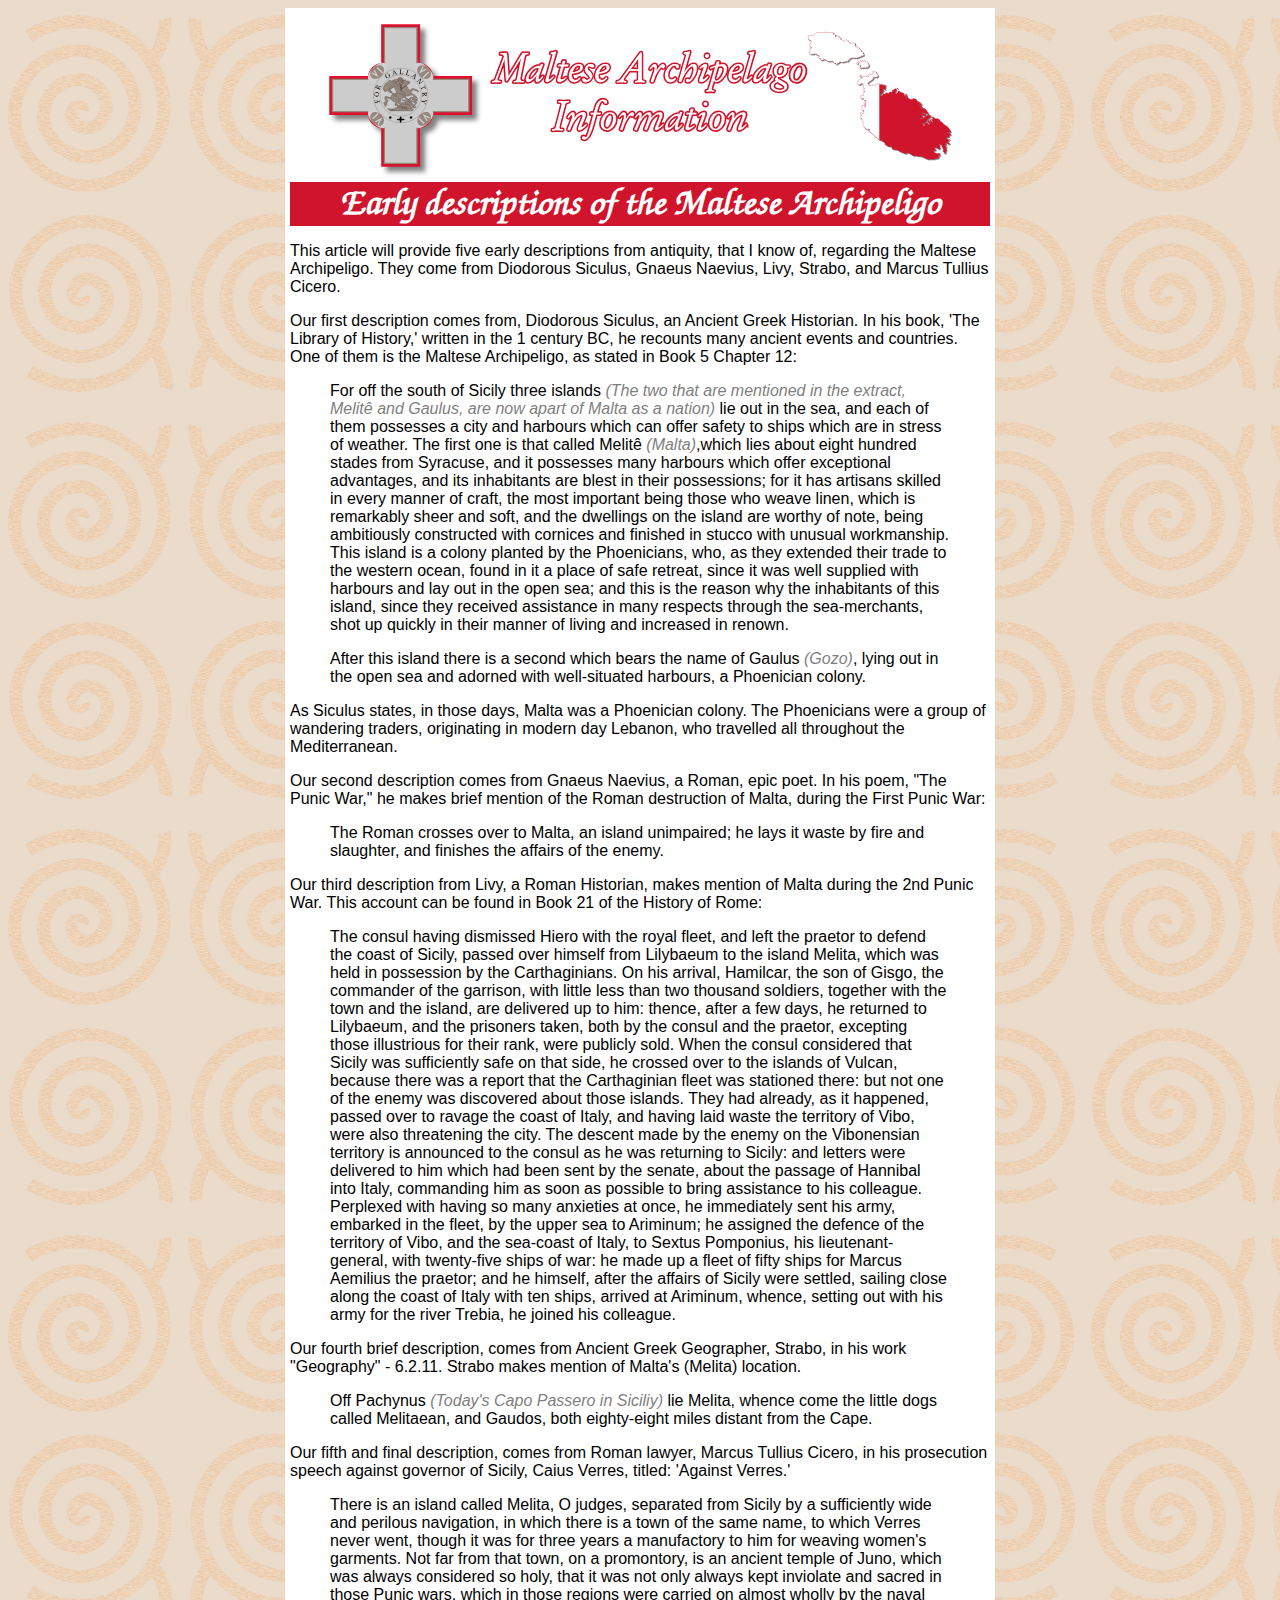
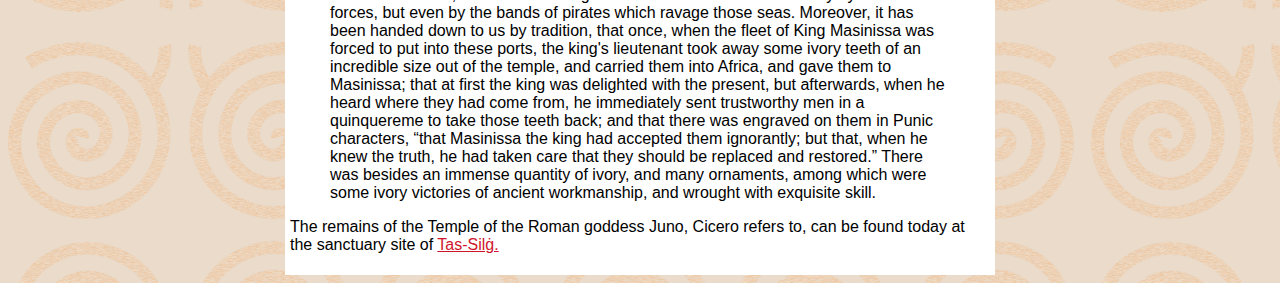
<file: categories/history/early-description-of-malta.html>
<!DOCTYPE html>
<html>
	<head>
		<title>Early descriptions of Malta</title>
		<meta charset="utf-8"/>
		<meta name="keywords" content="Malta, history, culture, language, religion"/>
		<meta name="description" content="Descriptions of Malta, extracted from various ancient sources, from antiquity."/>
		<meta name="robots" content="index,follow" />
		<!--Open Graph Meta tags -->
		<meta name="og:title" content="Early descriptions of Malta"/>
		<meta name="og:description" content="Descriptions of Malta, extracted from various ancient sources, from antiquity."/>
		<meta name="og:image" content="/open-graph.png"/>
		<meta name="og:type" content="website"/>
		<meta name="og:url" content="https://maltese-archipelago-info.neocities.org/categories/history/early-description-of-malta.html"/>
		<!--Link tags -->
		<link rel="shortcut icon" type="image/jpg" href="../../images/tab.ico"/>
		<link rel="stylesheet" type="text/css" href="../../style.css"/>
	</head>
	<body>
		<main>
		<header>
		<a href="../../index.html"><p style="text-align:center;"> <img class="logo" src="../../images/logo.svg" alt="Maltese Archipeligo Information"></p></a>
		<h1> Early descriptions of the Maltese Archipeligo</h1>
		</header>
		<div>
		<p> This article will provide five early descriptions from antiquity, that I know of, regarding the Maltese Archipeligo. They come from Diodorous Siculus, Gnaeus Naevius, Livy, Strabo, and Marcus Tullius Cicero.
		<p> Our first description comes from, Diodorous Siculus, an Ancient Greek Historian. In his book, 'The Library of History,' written in the 1 century BC, he recounts many ancient events and countries. One of them is the Maltese Archipeligo, as stated in Book 5 Chapter 12: </p>
		<blockquote cite="https://penelope.uchicago.edu/Thayer/E/Roman/Texts/Diodorus_Siculus/5A*.html#12"> For off the south of Sicily three islands <span class="comment">(The two that are mentioned in the extract, Melitê and Gaulus, are now apart of Malta as a nation)</span> lie out in the sea, and each of them possesses a city and harbours which can offer safety to ships which are in stress of weather. The first one is that called Melitê <span class="comment">(Malta)</span>,which lies about eight hundred stades from Syracuse, and it possesses many harbours which offer exceptional advantages, and its inhabitants are blest in their possessions; for it has artisans skilled in every manner of craft, the most important being those who weave linen, which is remarkably sheer and soft, and the dwellings on the island are worthy of note, being ambitiously constructed with cornices and finished in stucco with unusual workmanship. This island is a colony planted by the Phoenicians, who, as they extended their trade to the western ocean, found in it a place of safe retreat, since it was well supplied with harbours and lay out in the open sea; and this is the reason why the inhabitants of this island, since they received assistance in many respects through the sea-merchants, shot up quickly in their manner of living and increased in renown. </blockquote>
		<blockquote cite="https://penelope.uchicago.edu/Thayer/E/Roman/Texts/Diodorus_Siculus/5A*.html#12"> After this island there is a second which bears the name of Gaulus <span class="comment">(Gozo)</span>, lying out in the open sea and adorned with well-situated harbours, a Phoenician colony.</blockquote>
		<p> As Siculus states, in those days, Malta was a Phoenician colony. The Phoenicians were a group of wandering traders, originating in modern day Lebanon, who travelled all throughout the Mediterranean.
		<p> Our second description comes from Gnaeus Naevius, a Roman, epic poet. In his poem, "The Punic War," he makes brief mention of the Roman destruction of Malta, during the First Punic War: </p>
		<blockquote cite="http://www.attalus.org/poetry/naevius.html#punic">The Roman crosses over to Malta, an island unimpaired; he lays it waste by fire and slaughter, and finishes the affairs of the enemy.</blockquote>
		<p> Our third description from Livy, a Roman Historian, makes mention of Malta during the 2nd Punic War. This account can be found in Book 21 of the History of Rome: </p>
		<blockquote cite="https://www.gutenberg.org/files/10907/10907-h/10907-h.htm"> The consul having dismissed Hiero with the royal fleet, and left the praetor to defend the coast of Sicily, passed over himself from Lilybaeum to the island Melita, which was held in possession by the Carthaginians. On his arrival, Hamilcar, the son of Gisgo, the commander of the garrison, with little less than two thousand soldiers, together with the town and the island, are delivered up to him: thence, after a few days, he returned to Lilybaeum, and the prisoners taken, both by the consul and the praetor, excepting those illustrious for their rank, were publicly sold. When the consul considered that Sicily was sufficiently safe on that side, he crossed over to the islands of Vulcan, because there was a report that the Carthaginian fleet was stationed there: but not one of the enemy was discovered about those islands. They had already, as it happened, passed over to ravage the coast of Italy, and having laid waste the territory of Vibo, were also threatening the city. The descent made by the enemy on the Vibonensian territory is announced to the consul as he was returning to Sicily: and letters were delivered to him which had been sent by the senate, about the passage of Hannibal into Italy, commanding him as soon as possible to bring assistance to his colleague. Perplexed with having so many anxieties at once, he immediately sent his army, embarked in the fleet, by the upper sea to Ariminum; he assigned the defence of the territory of Vibo, and the sea-coast of Italy, to Sextus Pomponius, his lieutenant-general, with twenty-five ships of war: he made up a fleet of fifty ships for Marcus Aemilius the praetor; and he himself, after the affairs of Sicily were settled, sailing close along the coast of Italy with ten ships, arrived at Ariminum, whence, setting out with his army for the river Trebia, he joined his colleague. </blockquote>
		<p>Our fourth brief description, comes from Ancient Greek Geographer, Strabo, in his work "Geography" - 6.2.11. Strabo makes mention of Malta's (Melita) location. </p>
		<blockquote cite="https://www.perseus.tufts.edu/hopper/text?doc=Perseus%3Atext%3A1999.01.0198%3Abook%3D6%3Achapter%3D2%3Asection%3D11"> Off Pachynus <span class="comment">(Today's Capo Passero in Siciliy)</span> lie Melita, whence come the little dogs called Melitaean, and Gaudos, both eighty-eight miles distant from the Cape. </blockquote>
		<p> Our fifth and final description, comes from Roman lawyer, Marcus Tullius Cicero, in his prosecution speech against governor of Sicily, Caius Verres, titled: 'Against Verres.'
		<blockquote cite="https://www.perseus.tufts.edu/hopper/text?doc=Perseus:text:1999.02.0018:text=Ver.:actio=2:book=4:section=103&highlight=melita">
There is an island called Melita, O judges, separated from Sicily by a sufficiently wide and perilous navigation, in which there is a town of the same name, to which Verres never went, though it was for three years a manufactory to him for weaving women's garments. Not far from that town, on a promontory, is an ancient temple of Juno, which was always considered so holy, that it was not only always kept inviolate and sacred in those Punic wars, which in those regions were carried on almost wholly by the naval forces, but even by the bands of pirates which ravage those seas. Moreover, it has been handed down to us by tradition, that once, when the fleet of King Masinissa was forced to put into these ports, the king's lieutenant took away some ivory teeth of an incredible size out of the temple, and carried them into Africa, and gave them to Masinissa; that at first the king was delighted with the present, but afterwards, when he heard where they had come from, he immediately sent trustworthy men in a quinquereme to take those teeth back; and that there was engraved on them in Punic characters, “that Masinissa the king had accepted them ignorantly; but that, when he knew the truth, he had taken care that they should be replaced and restored.” There was besides an immense quantity of ivory, and many ornaments, among which were some ivory victories of ancient workmanship, and wrought with exquisite skill. 
		</blockquote>
		<p> The remains of the Temple of the Roman goddess Juno, Cicero refers to, can be found today at the sanctuary site of <a href="https://www.world-archaeology.com/features/tas-silg-malta/">Tas-Silġ.</a>  
		</div>
		</main>
	</body>
</html>
</file>
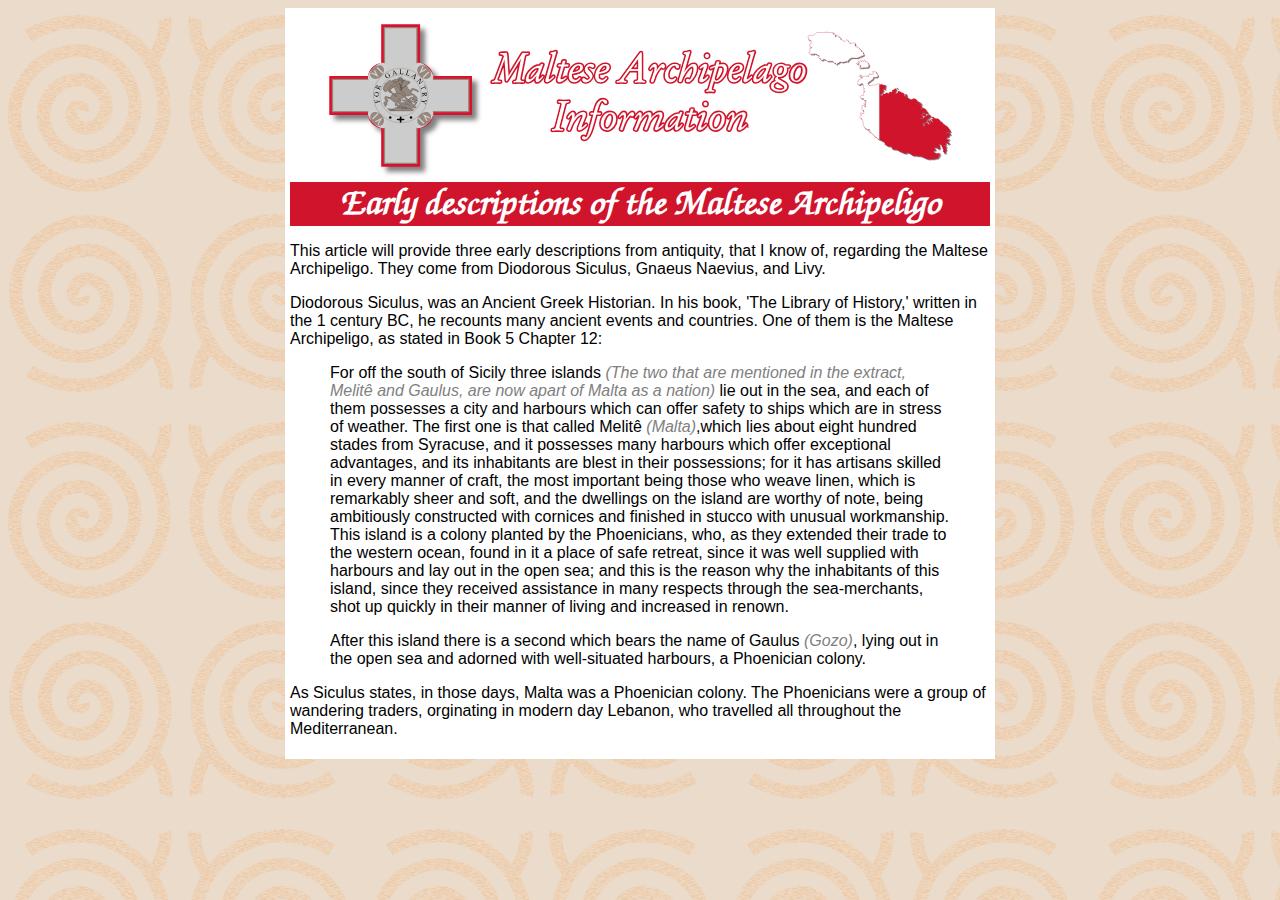
<file: categories/languages/early-description-of-malta.html>
<!DOCTYPE html>
<html>
	<head>
		<title>Early description of Malta</title>
		<link rel="shortcut icon" type="image/jpg" href="../../images/tab.ico"/>
		<link rel="stylesheet" type="text/css" href="../../style.css"/>
	</head>
	<body>
		<main>
		<header>
		<p style="text-align:center;background-color:#ffffff;"> <img class="logo" src="../../images/logo.svg" alt="Maltese Archipeligo Information"> </p>
		<h1> Early descriptions of the Maltese Archipeligo</h1>
		</header>
		<div>
		<p> This article will provide three early descriptions from antiquity, that I know of, regarding the Maltese Archipeligo. They come from Diodorous Siculus, Gnaeus Naevius, and Livy.
		<p> Diodorous Siculus, was an Ancient Greek Historian. In his book, 'The Library of History,' written in the 1 century BC, he recounts many ancient events and countries. One of them is the Maltese Archipeligo, as stated in Book 5 Chapter 12: </p>
		<blockquote cite="https://penelope.uchicago.edu/Thayer/E/Roman/Texts/Diodorus_Siculus/5A*.html#12"> For off the south of Sicily three islands <span class="comment">(The two that are mentioned in the extract, Melitê and Gaulus, are now apart of Malta as a nation)</span> lie out in the sea, and each of them possesses a city and harbours which can offer safety to ships which are in stress of weather. The first one is that called Melitê <span class="comment">(Malta)</span>,which lies about eight hundred stades from Syracuse, and it possesses many harbours which offer exceptional advantages, and its inhabitants are blest in their possessions; for it has artisans skilled in every manner of craft, the most important being those who weave linen, which is remarkably sheer and soft, and the dwellings on the island are worthy of note, being ambitiously constructed with cornices and finished in stucco with unusual workmanship. This island is a colony planted by the Phoenicians, who, as they extended their trade to the western ocean, found in it a place of safe retreat, since it was well supplied with harbours and lay out in the open sea; and this is the reason why the inhabitants of this island, since they received assistance in many respects through the sea-merchants, shot up quickly in their manner of living and increased in renown. </blockquote>
		<blockquote cite="https://penelope.uchicago.edu/Thayer/E/Roman/Texts/Diodorus_Siculus/5A*.html#12"> After this island there is a second which bears the name of Gaulus <span class="comment">(Gozo)</span>, lying out in the open sea and adorned with well-situated harbours, a Phoenician colony.</blockquote>
		<p> As Siculus states, in those days, Malta was a Phoenician colony. The Phoenicians were a group of wandering traders, orginating in modern day Lebanon, who travelled all throughout the Mediterranean.
		</div>
		</main>
	</body>
</html>
</file>
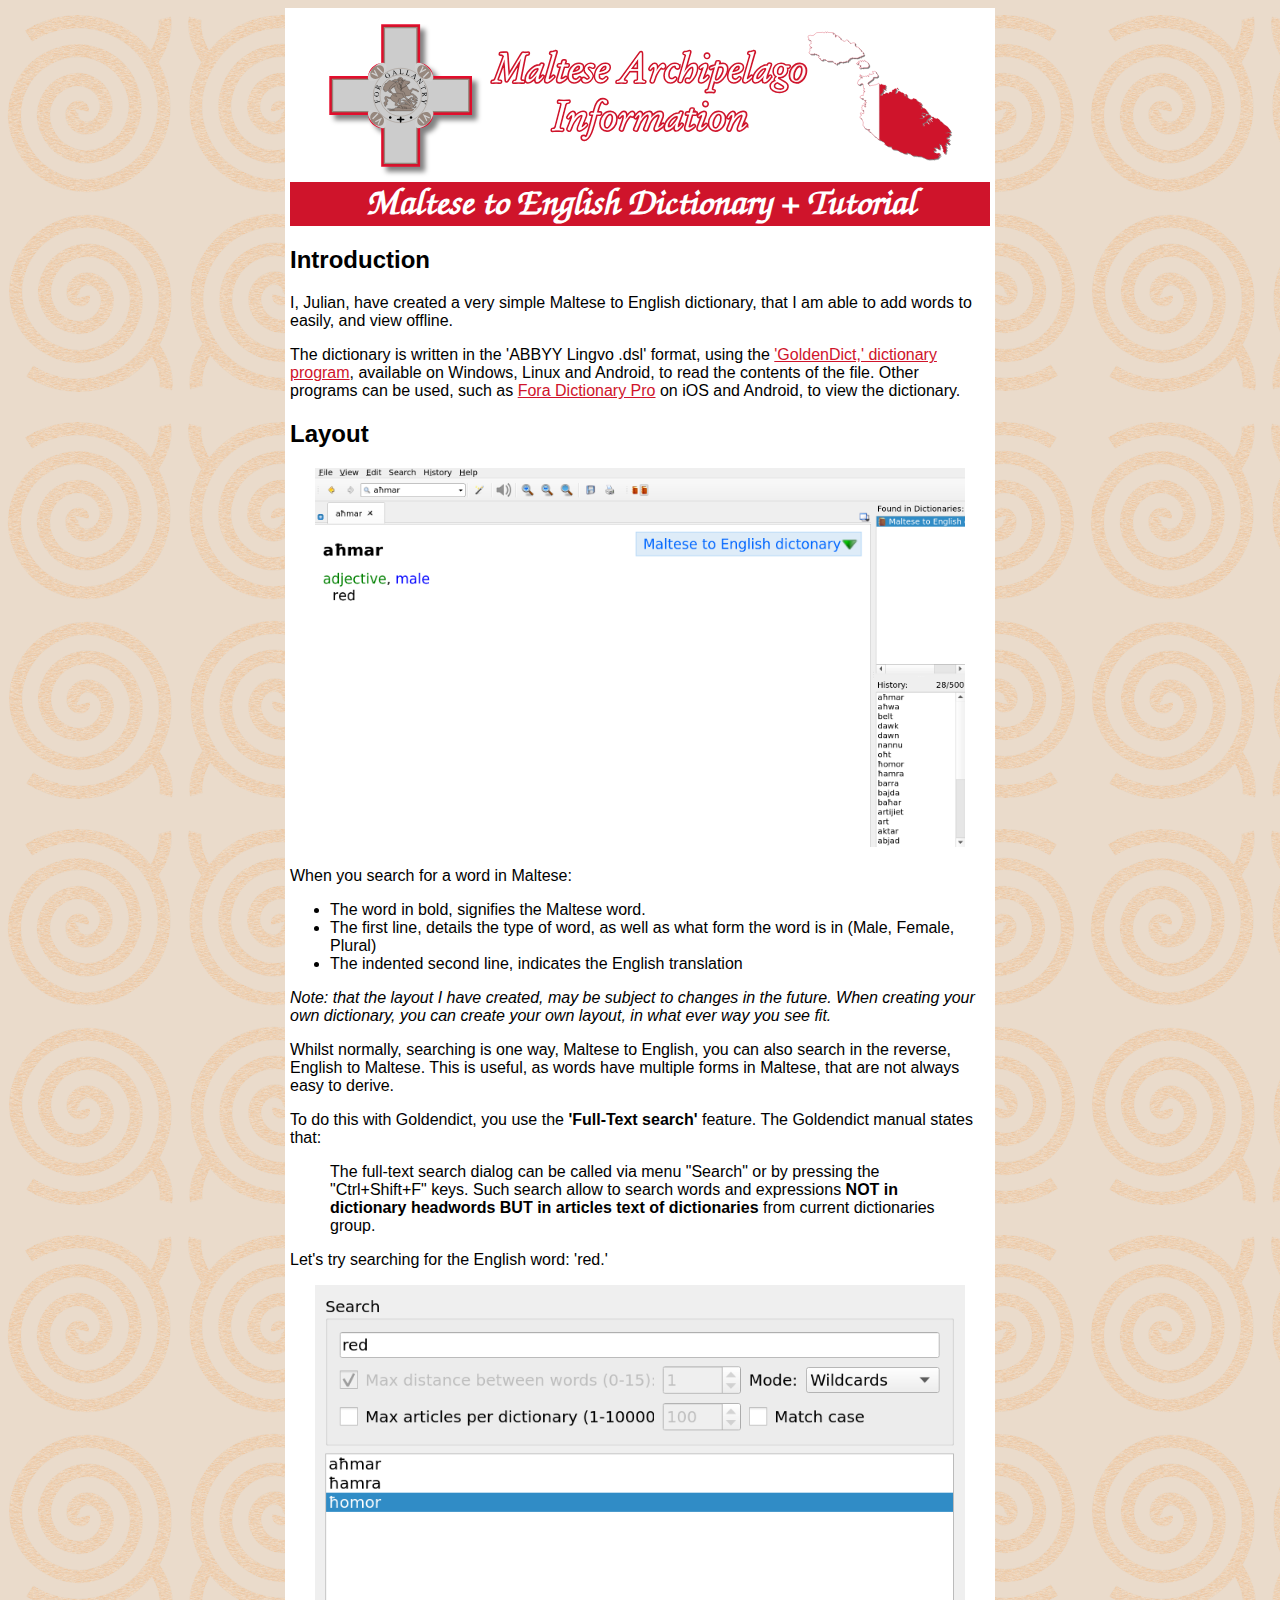
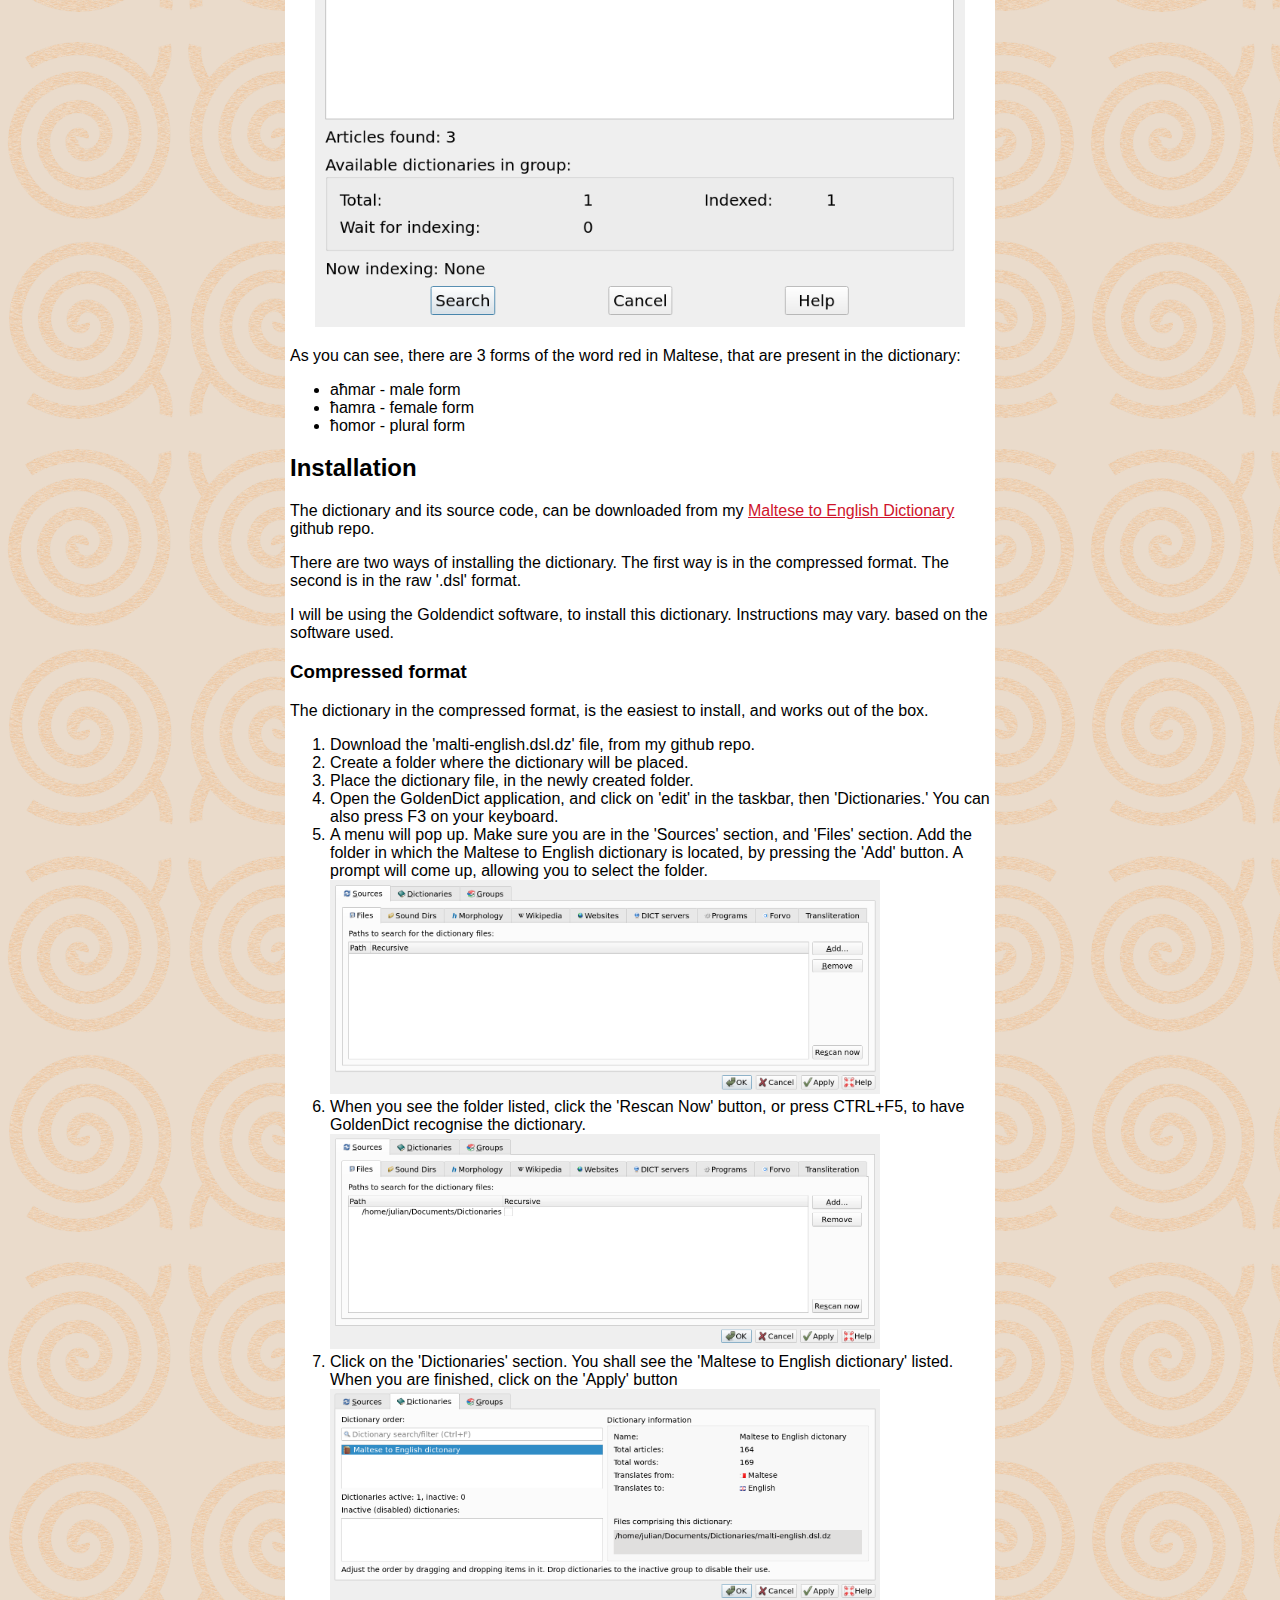
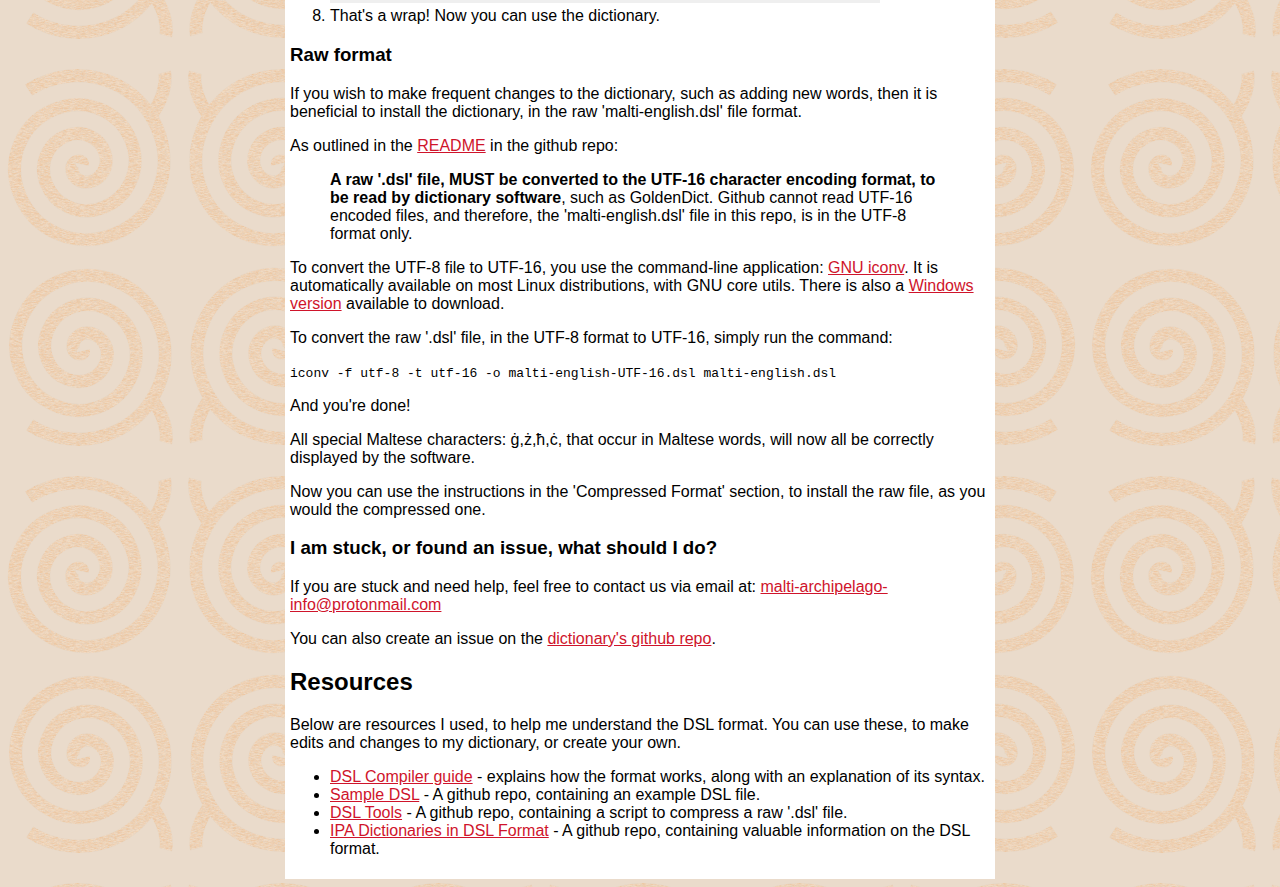
<file: categories/languages/maltese-to-english-dictionary.html>
<!DOCTYPE html>
<html>
	<head>
		<title>Maltese to English Dictonary + Tutorial</title>
		<meta charset="utf-8"/>
		<meta name="keywords" content="Malta, history, culture, language, religion"/>
		<meta name="description" content="Maltese to English dictionary in the DSL format. Tutorial included to help install."/>
		<meta name="robots" content="index,follow" />
		<!--Open Graph Meta tags -->
		<meta name="og:title" content="Maltese to English Dictonary + Tutorial"/>
		<meta name="og:description" content="Maltese to English dictionary in the DSL format. Tutorial included to help install."/>
		<meta name="og:image" content="/open-graph.png"/>
		<meta name="og:type" content="website"/>
		<meta name="og:url" content="https://maltese-archipelago-info.neocities.org/categories/language/maltese-to-english-dictonary.html"/>
		<!--Link tags -->
		<link rel="shortcut icon" type="image/jpg" href="../../images/tab.ico"/>
		<link rel="stylesheet" type="text/css" href="../../style.css"/>
	</head>
	<body>
		<main>
		<header>
			<a href="../../index.html"><p style="text-align:center;"> <img class="logo" src="../../images/logo.svg" alt="Maltese Archipeligo Information"></p></a>
		<h1>Maltese to English Dictionary + Tutorial</h1>
		</header>
		<div>
		<h2>Introduction</h2>
		<p>I, Julian, have created a very simple Maltese to English dictionary, that I am able to add words to easily, and view offline. </p>
		<p>The dictionary is written in the 'ABBYY Lingvo .dsl' format, using the <a href="http://www.goldendict.org/">'GoldenDict,' dictionary program</a>, available on Windows, Linux and Android, to read the contents of the file. Other programs can be used, such as <a href="https://fora-dictionary-pro.com/">Fora Dictionary Pro</a> on iOS and Android, to view the dictionary.</p>
		<h2>Layout</h2>
		<p style="text-align:center;"><img style="width:650px;" src=../../images/dict/layout.png></p>
		<p>When you search for a word in Maltese:</p>
		<ul>
			<li>The word in bold, signifies the Maltese word.</li> 
			<li>The first line, details the type of word, as well as what form the word is in (Male, Female, Plural)</li>
			<li>The indented second line, indicates the English translation</li>
		</ul>
		<p><i>Note: that the layout I have created, may be subject to changes in the future. When creating your own dictionary, you can create your own layout, in what ever way you see fit.</i></p>
		<p>Whilst normally, searching is one way, Maltese to English, you can also search in the reverse, English to Maltese. This is useful, as words have multiple forms in Maltese, that are not always easy to derive.</p>
		<p>To do this with Goldendict, you use the <b>'Full-Text search'</b> feature. The Goldendict manual states that: </p>
		<blockquote> The full-text search dialog can be called via menu "Search" or by pressing the "Ctrl+Shift+F" keys. Such search allow to search words and expressions <b>NOT in dictionary headwords BUT in articles text of dictionaries</b> from current dictionaries group.</blockquote>
		<p>Let's try searching for the English word: 'red.'</p>
		<p style="text-align:center;"><img style="width:650px" src="../../images/dict/full-text.png"></p>
		<p>As you can see, there are 3 forms of the word red in Maltese, that are present in the dictionary:</p>
		<ul>
			<li>aħmar - male form</li>
			<li>ħamra - female form</li>
			<li>ħomor - plural form</li>
		</ul>

		<h2>Installation</h2>
		<p>The dictionary and its source code, can be downloaded from my <a href="https://github.com/ragelmalti/Maltese-to-English-Dictionary">Maltese to English Dictionary</a> github repo.</p>
		<p>There are two ways of installing the dictionary. The first way is in the compressed format. The second is in the raw '.dsl' format.</p>
		<p>I will be using the Goldendict software, to install this dictionary. Instructions may vary. based on the software used.</p>
		<h3>Compressed format</h3>
		<p>The dictionary in the compressed format, is the easiest to install, and works out of the box.</p>
		<ol>
			<li>Download the 'malti-english.dsl.dz' file, from my github repo.</li>
			<li>Create a folder where the dictionary will be placed.</li>
			<li>Place the dictionary file, in the newly created folder.</li>
			<li>Open the GoldenDict application, and click on 'edit' in the taskbar, then 'Dictionaries.' You can also press F3 on your keyboard.</li>
			<li>A menu will pop up. Make sure you are in the 'Sources' section, and 'Files' section. Add the folder in which the Maltese to English dictionary is located, by pressing the 'Add' button. A prompt will come up, allowing you to select the folder.<br> <img style="width:550px" src="../../images/dict/tut1.png"></li>
			<li>When you see the folder listed, click the 'Rescan Now' button, or press CTRL+F5, to have GoldenDict recognise the dictionary.<br> <img style="width:550px" src="../../images/dict/tut2.png"></li>
			<li>Click on the 'Dictionaries' section. You shall see the 'Maltese to English dictionary' listed. When you are finished, click on the 'Apply' button <br> <img style="width:550px" src="../../images/dict/tut3.png"></li>
			<li>That's a wrap! Now you can use the dictionary.</li>
		</ol>
		<h3>Raw format</h3>
		<p>If you wish to make frequent changes to the dictionary, such as adding new words, then it is beneficial to install the dictionary, in the raw 'malti-english.dsl' file format.</p>
		<p>As outlined in the <a href="https://github.com/ragelmalti/Maltese-to-English-Dictionary/blob/master/README.md">README</a> in the github repo:</p>
		<blockquote><b>A raw '.dsl' file, MUST be converted to the UTF-16 character encoding format, to be read by dictionary software</b>, such as GoldenDict. Github cannot read UTF-16 encoded files, and therefore, the 'malti-english.dsl' file in this repo, is in the UTF-8 format only.</blockquote>
		<p>To convert the UTF-8 file to UTF-16, you use the command-line application: <a href="https://www.gnu.org/software/libiconv/">GNU iconv</a>. It is automatically available on most Linux distributions, with GNU core utils. There is also a <a href="http://gnuwin32.sourceforge.net/packages/libiconv.htm">Windows version</a> available to download.</p>
		<p>To convert the raw '.dsl' file, in the UTF-8 format to UTF-16, simply run the command:</p>
		<code>iconv -f utf-8 -t utf-16 -o malti-english-UTF-16.dsl malti-english.dsl</code>
		<p>And you're done!</p>
		<p>All special Maltese characters: ġ,ż,ħ,ċ, that occur in Maltese words, will now all be correctly displayed by the software.</p>
		<p>Now you can use the instructions in the 'Compressed Format' section, to install the raw file, as you would the compressed one.</p>
		<h3>I am stuck, or found an issue, what should I do?</h3>
		<p>If you are stuck and need help, feel free to contact us via email at: <a href="mailto:malti-archipelago-info@protonmail.com">malti-archipelago-info@protonmail.com</a></p>
		<p>You can also create an issue on the <a href="https://github.com/ragelmalti/Maltese-to-English-Dictionary/issues/new">dictionary's github repo</a>.</p>
		<h2>Resources</h2>
		<p>Below are resources I used, to help me understand the DSL format. You can use these, to make edits and changes to my dictionary, or create your own.</p>
		<ul>
			<li><a href="http://lingvo.helpmax.net/en/troubleshooting/dsl-compiler/">DSL Compiler guide</a> - explains how the format works, along with an explanation of its syntax.</li>
			<li><a href="https://github.com/Tvangeste/SampleDSL">Sample DSL</a> - A github repo, containing an example DSL file.</li>
			<li><a href="https://github.com/dohliam/dsl-tools">DSL Tools</a> - A github repo, containing a script to compress a raw '.dsl' file.</li>
			<li><a href="https://github.com/open-dsl-dict/ipa-dict-dsl">IPA Dictionaries in DSL Format</a> - A github repo, containing valuable information on the DSL format.</li>
		</ul>
		</div>
		</main>
	</body>
</html>
</file>
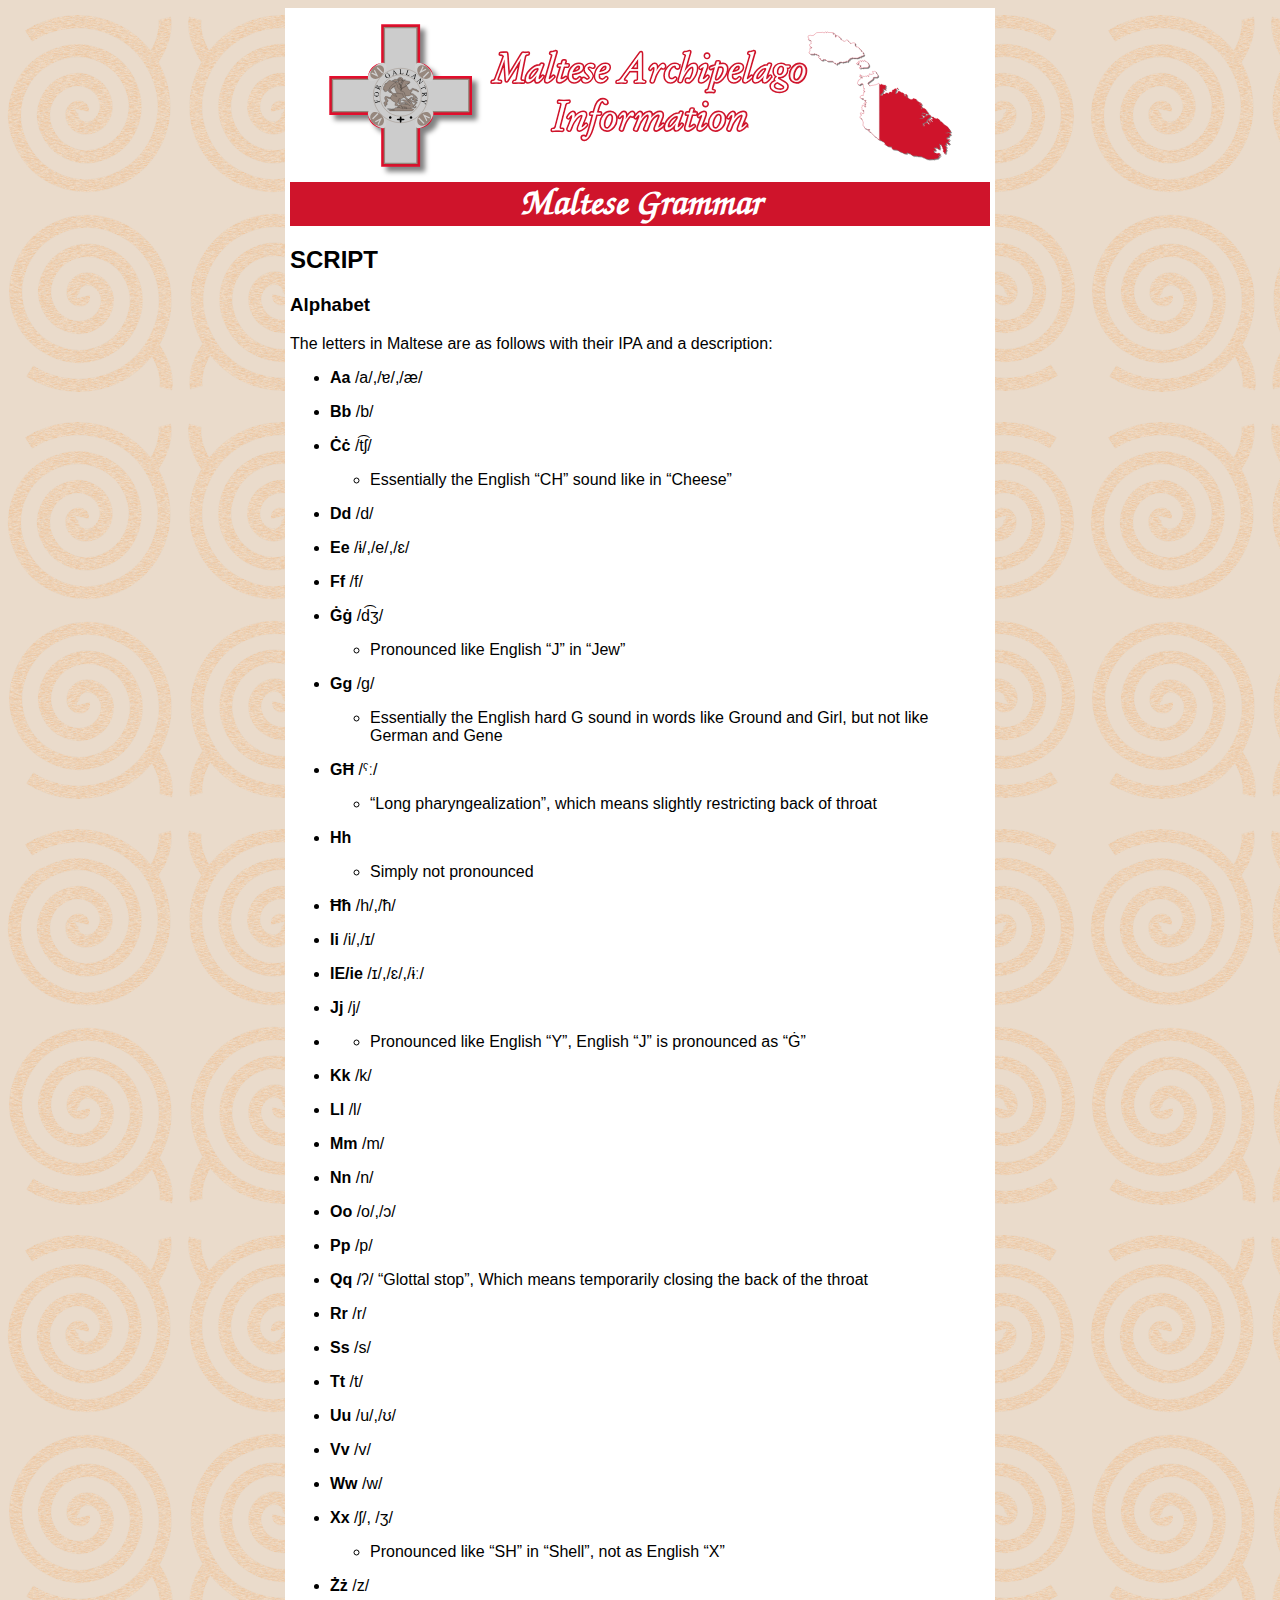
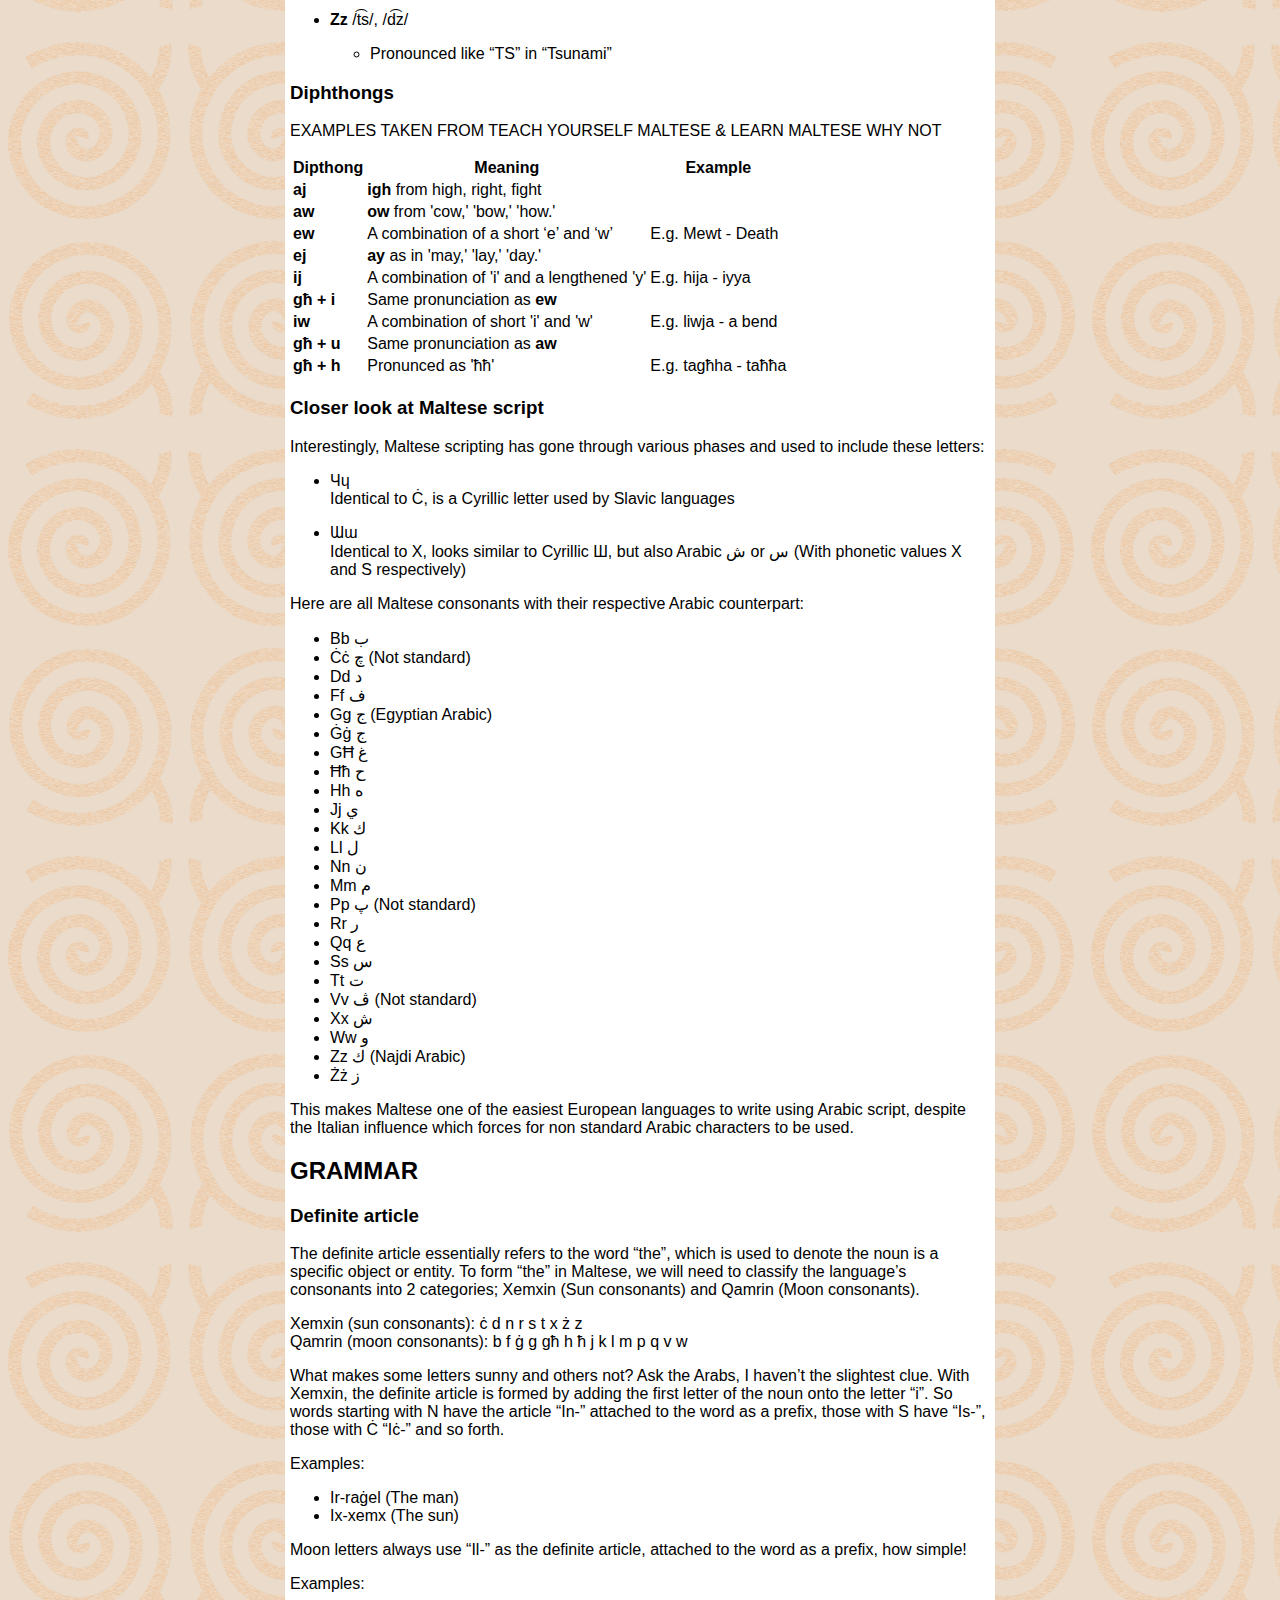
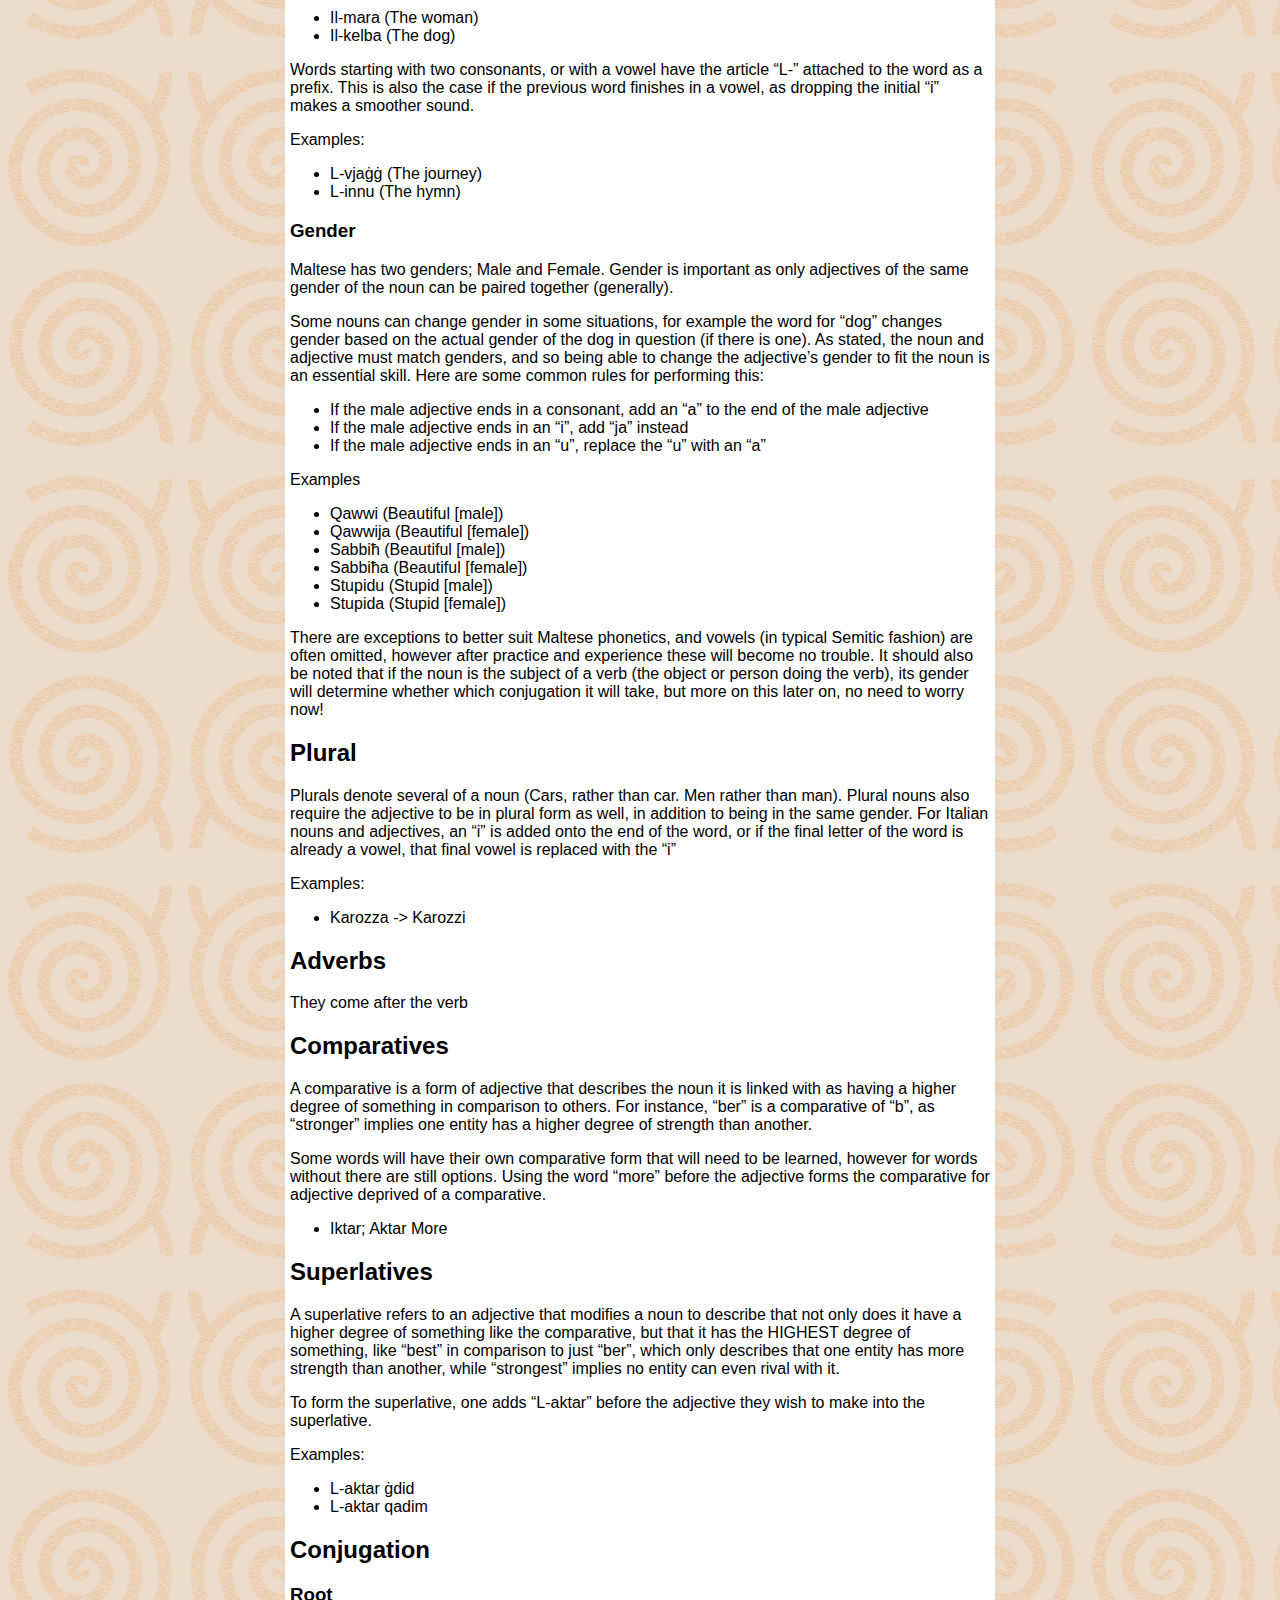
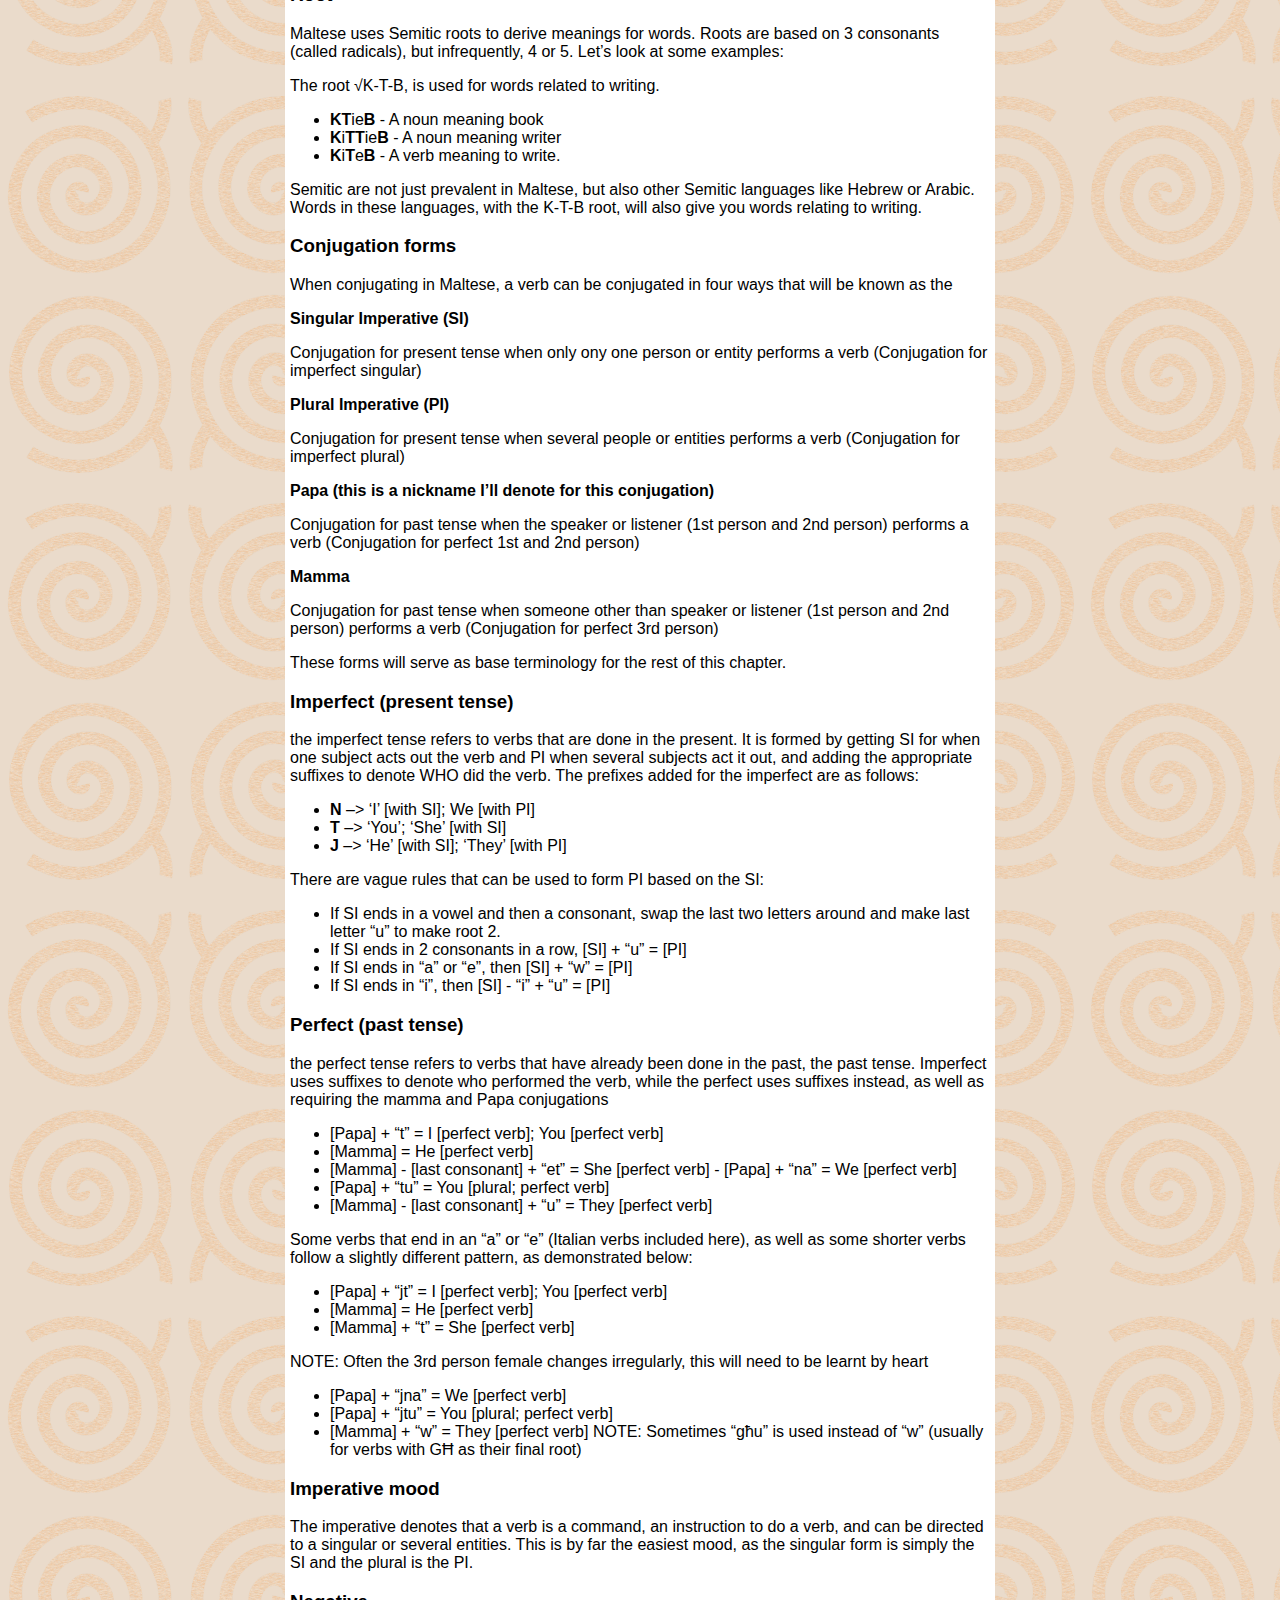
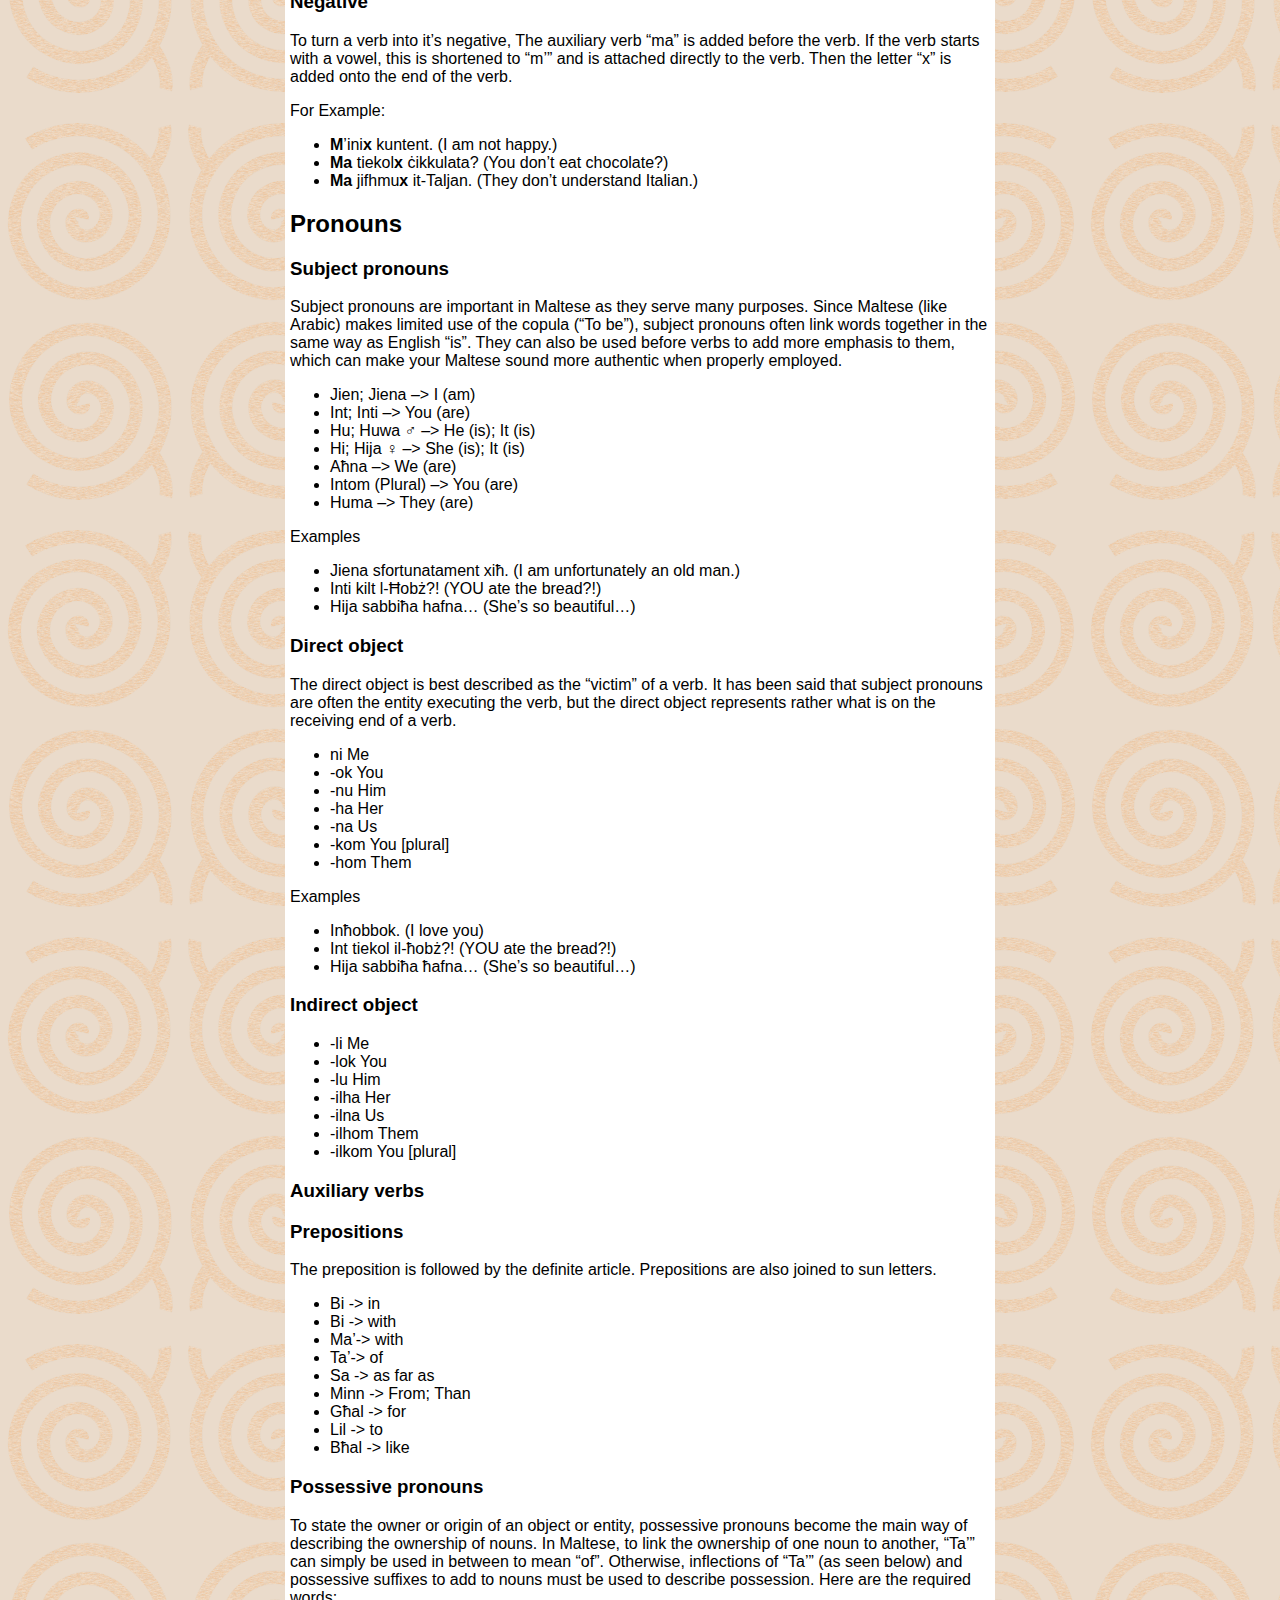
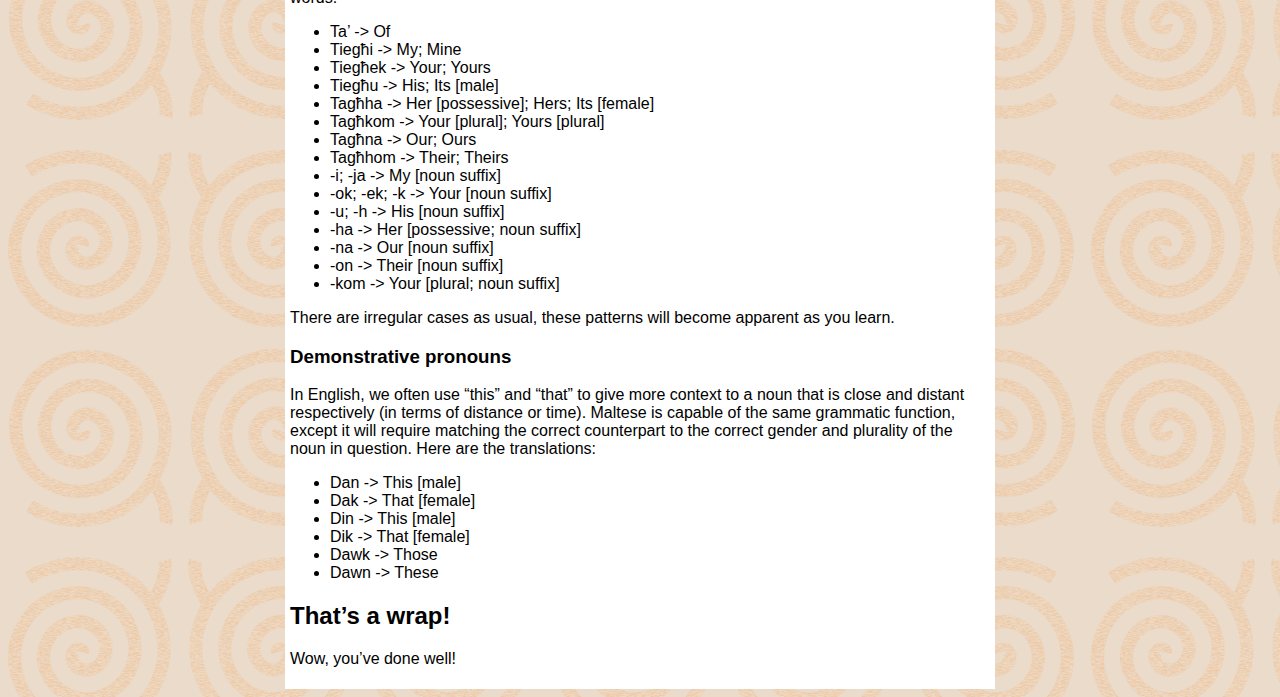
<file: categories/languages/script_grammar.html>
<!DOCTYPE html>
<html lang="en">
	<head>
		<title>Maltese Grammar</title>
		<meta charset="utf-8"/>
		<meta name="keywords" content="Malta, history, culture, language, religion"/>
		<meta name="description" content="Website containing original articles, and other web resources, on the Maltese Archipelago."/>
		<meta name="robots" content="index,follow" />
		<!--Open Graph Meta tags -->
		<meta name="og:title" content="Maltese Archipelago Information"/>
		<meta name="og:description" content="Website containing original articles, and other web resources, on the Maltese Archipelago."/>
		<meta name="og:image" content="/open-graph.png"/>
		<meta name="og:type" content="website"/>
		<meta name="og:url" content="https://maltese-archipelago-info.neocities.org/"/>
		<!--Link tags -->
		<link rel="shortcut icon" type="image/jpg" href="../../images/tab.ico"/>
		<link rel="stylesheet" type="text/css" href="../../style.css"/>
	</head>
	<body>
		<main>
		<header>
		<a href="../../index.html"><p style="text-align:center;"> <img class="logo" src="../../images/logo.svg" alt="Maltese Archipeligo Information"></p></a>
		<h1>Maltese Grammar</h1>
		</header>
		<div>
		<h2>SCRIPT</h2>
		<h3>Alphabet</h3>
		<p>The letters in Maltese are as follows with their IPA and a description:</p>   
		<ul>
			<li><p><b>Aa</b> /a/,/ɐ/,/æ/</p></li>
			<li><p><b>Bb</b> /b/</p></li>
			<li><p><b>Ċċ</b> /t͡ʃ/</p></li>
			<ul>
				<li><p> Essentially the English “CH” sound like in “Cheese”</p></li>
			</ul>
			<li><p><b>Dd</b> /d/</p></li>
			<li><p><b>Ee</b> /ɨ/,/e/,/ɛ/</p></li>
			<li><p><b>Ff</b> /f/</p></li>
			<li><p><b>Ġġ</b> /d͡ʒ/</p></li>
			<ul>
				<li>Pronounced like English “J” in “Jew”</li>
			</ul>
			<li><p><b>Gg</b> /ɡ/</p></li>
			<ul>
				<li><p>Essentially the English hard G sound in words like Ground and Girl, but not like German and Gene</p></li>
			</ul>
			<li><p><b>GĦ</b> /ˤː/</p>
			<ul>
				<li>“Long pharyngealization”, which means slightly restricting back of throat</li>
			</ul>
			<li><p><b>Hh</b></p></li>
			<ul>
				<li>Simply not pronounced</li>
			</ul>			
			<li><p><b>Ħħ</b> /h/,/ħ/</p></li>
			<li><p><b>Ii</b> /i/,/ɪ/</p></li>
			<li><p><b>IE/ie</b> /ɪ/,/ɛ/,/ɨː/</p></li>
			<li><p><b>Jj</b> /j/</p><li>
			<ul>
				<li>Pronounced like English “Y”, English “J” is pronounced as “Ġ”</li>
			</ul>
			<li><p><b>Kk</b> /k/</p></li>
			<li><p><b>Ll</b> /l/</p></li>
			<li><p><b>Mm</b> /m/</p></li>
			<li><p><b>Nn</b> /n/</p></li>
			<li><p><b>Oo</b> /o/,/ɔ/</p></li>
			<li><p><b>Pp</b> /p/</p></li>
			<li><p><b>Qq</b> /ʔ/ “Glottal stop”, Which means temporarily closing the back of the throat</p></li>
			<li><p><b>Rr</b> /r/</p></li>
			<li><p><b>Ss</b> /s/</p></li>
			<li><p><b>Tt</b> /t/</p></li>
			<li><p><b>Uu</b> /u/,/ʊ/</p></li>
			<li><p><b>Vv</b> /v/</p></li>
			<li><p><b>Ww</b> /w/</p></li>
			<li><p><b>Xx</b> /ʃ/, /ʒ/</p></li>
			<ul>
				<li>Pronounced like “SH” in “Shell”, not as English “X”</li>
			</ul>
			<li><p><b>Żż</b> /z/</p></li>
			<li><p><b>Zz</b> /t͡s/, /d͡z/</p></li>
			<ul>
				<li>Pronounced like “TS” in “Tsunami”</li>
			</ul>
			</ul>
		<h3>Diphthongs</h3>
		<p>EXAMPLES TAKEN FROM TEACH YOURSELF MALTESE &amp; LEARN MALTESE WHY NOT</p>
		<table>
			<tr>
				<th>Dipthong</th>
				<th>Meaning</th>
				<th>Example</th>
			</tr>
			<tr>
				<td><b>aj</b></td>
				<td><b>igh</b> from high, right, fight</th>
				<td> </th>
			</tr>
			<tr>
				<td><b>aw</b></td>
				<td><b>ow</b> from 'cow,' 'bow,' 'how.'</td>
				<td><b></b></td>
			</tr>
			<tr>
				<td><b>ew</b></td>
				<td> A combination of a short ‘e’ and ‘w’</td>
				<td>E.g. Mewt - Death</td>
			</tr>
			<tr>
				<td><b>ej</b></td>
				<td><b>ay</b> as in 'may,' 'lay,' 'day.'</td>
				<td></td>
			</tr>
			<tr>
				<td><b>ij</b></td>
				<td>A combination of 'i' and a lengthened 'y'</td>
				<td>E.g. hija - iyya</td>
			</tr>
			<tr>
				<td><b>għ + i</b></td>
				<td>Same pronunciation as <b>ew</b></td>
				<td><b></b></td>
			</tr>
			<tr>
				<td><b>iw</b></td>
				<td>A combination of short 'i' and 'w'</td>
				<td>E.g. liwja - a bend</td>
			</tr>
			<tr>
				<td><b>għ + u</b></td>
				<td>Same pronunciation as <b>aw</b></td>
				<td><b></b></td>
			</tr>
			<tr>
				<td><b>għ + h</b></td>
				<td>Pronunced as 'ħħ'</td>
				<td>E.g. tagħha - taħħa</td>
			</tr>

		</table>
		<h3>Closer look at Maltese script</h3>
		<p>Interestingly, Maltese scripting has gone through various phases and used to include these letters:</p>
		<ul>
			<li><p>Чɥ<br/>
			Identical to Ċ, is a Cyrillic letter used by Slavic languages</p></li>
			<li><p>Ɯɯ<br />
			Identical to X, looks similar to Cyrillic Ш, but also Arabic ش or س (With phonetic values X and S respectively)</p></li>
		</ul>
		<p>Here are all Maltese consonants with their respective Arabic counterpart:</p> 
		<ul> 
			<li>Bb ب</li> 
			<li>Ċċ چ (Not standard)</li> 
			<li> Dd د </li> 
			<li>Ff ف </li> 
			<li>Gg ج (Egyptian Arabic)</li> 
			<li>Ġġ ج </li> 
			<li>GĦ غ</li> 
			<li>Ħħ ح</li> 
			<li>Hh ه</li> 
			<li>Jj ي</li> 
			<li>Kk ﻙ</li> 
			<li>Ll ل</li> 
			<li>Nn ن</li> 
			<li>Mm م</li> 
			<li>Pp پ (Not standard)</li> 
			<li>Rr ر</li> 
			<li>Qq ع</li> 
			<li>Ss س</li> 
			<li>Tt ت</li> 
			<li>Vv ڤ (Not standard)</li> 
			<li>Xx ش</li> 
			<li>Ww و</li> 
			<li>Zz ﻙ (Najdi Arabic)</li> 
			<li>Żż ز</li>
		</ul>
		<p>This makes Maltese one of the easiest European languages to write using Arabic script, despite the Italian influence which forces for non standard Arabic characters to be used.</p>
		<h2>GRAMMAR</h2>
		<h3>Definite article</h3>
		<p>The definite article essentially refers to the word “the”, which is used to denote the noun is a specific object or entity. To form “the” in Maltese, we will need to classify the language’s consonants into 2 categories; Xemxin (Sun consonants) and Qamrin (Moon consonants).</p>
		<p>Xemxin (sun consonants): ċ d n r s t x ż z<br />
Qamrin (moon consonants): b f ġ g għ h ħ j k l m p q v w</p>
		<p>What makes some letters sunny and others not? Ask the Arabs, I haven’t the slightest clue. With Xemxin, the definite article is formed by adding the first letter of the noun onto the letter “i”. So words starting with N have the article “In-” attached to the word as a prefix, those with S have “Is-”, those with Ċ “Iċ-” and so forth.</p>
		<p>Examples:</p>
		<ul>
			<li>Ir-raġel (The man) </li>
			<li>Ix-xemx (The sun)</li>
		</ul>
		<p>Moon letters always use “Il-” as the definite article, attached to the word as a prefix, how simple!</p>
		<p>Examples:</p>
		<ul>
			<li>Il-mara (The woman)</li> 
			<li>Il-kelba (The dog)</li>
		</ul>
		<p>Words starting with two consonants, or with a vowel have the article “L-” attached to the word as a prefix. This is also the case if the previous word finishes in a vowel, as dropping the initial “i” makes a smoother sound.</p>
		<p>Examples:</p>
		<ul>
			<li>L-vjaġġ (The journey)</li> 
			<li>L-innu (The hymn)</li>
		</ul>
		<h3 id="gender">Gender</h3>
		<p>Maltese has two genders; Male and Female. Gender is important as only adjectives of the same gender of the noun can be paired together (generally).</p>
		<p>Some nouns can change gender in some situations, for example the word for “dog” changes gender based on the actual gender of the dog in question (if there is one). As stated, the noun and adjective must match genders, and so being able to change the adjective’s gender to fit the noun is an essential skill. Here are some common rules for performing this:</p>
		<ul>
			<li>If the male adjective ends in a consonant, add an “a” to the end of the male adjective</li> 
			<li>If the male adjective ends in an “i”, add “ja” instead</li> 
			<li>If the male adjective ends in an “u”, replace the “u” with an “a”</li>
		</ul>
<p>Examples</p>
<ul>
	<li>Qawwi (Beautiful [male])</li> 
	<li>Qawwija (Beautiful [female])</li>
	<li>Sabbiħ (Beautiful [male])</li>
	<li>Sabbiħa (Beautiful [female])</li> 
	<li>Stupidu (Stupid [male])</li> 
	<li>Stupida (Stupid [female])</li>
</ul>
<p>There are exceptions to better suit Maltese phonetics, and vowels (in typical Semitic fashion) are often omitted, however after practice and experience these will become no trouble. It should also be noted that if the noun is the subject of a verb (the object or person doing the verb), its gender will determine whether which conjugation it will take, but more on this later on, no need to worry now!</p>
<h2>Plural</h2>
<p>Plurals denote several of a noun (Cars, rather than car. Men rather than man). Plural nouns also require the adjective to be in plural form as well, in addition to being in the same gender. For Italian nouns and adjectives, an “i” is added onto the end of the word, or if the final letter of the word is already a vowel, that final vowel is replaced with the “i”</p>
<p>Examples:</p>
<ul>
	<li>Karozza -&gt; Karozzi</li>
</ul>
<h2>Adverbs</h2>
<p>They come after the verb</p>
<h2>Comparatives</h2>
<p>A comparative is a form of adjective that describes the noun it is linked with as having a higher degree of something in comparison to others. For instance, “ber” is a comparative of “b”, as “stronger” implies one entity has a higher degree of strength than another.</p>
<p>Some words will have their own comparative form that will need to be learned, however for words without there are still options. Using the word “more” before the adjective forms the comparative for adjective deprived of a comparative.</p>
<ul>
<li>Iktar; Aktar More</li>
</ul>
<h2>Superlatives</h2>
<p>A superlative refers to an adjective that modifies a noun to describe that not only does it have a higher degree of something like the comparative, but that it has the HIGHEST degree of something, like “best” in comparison to just “ber”, which only describes that one entity has more strength than another, while “strongest” implies no entity can even rival with it.</p>
<p>To form the superlative, one adds “L-aktar” before the adjective they wish to make into the superlative.</p>
<p>Examples:</p>
<ul>
	<li>L-aktar ġdid</li> 
	<li>L-aktar qadim</li>
</ul>
<h2>Conjugation</h2>
<h3>Root</h3>
<p>Maltese uses Semitic roots to derive meanings for words. Roots are based on 3 consonants (called radicals), but infrequently, 4 or 5. Let’s look at some examples:</p>
<p>The root √K-T-B, is used for words related to writing.</p> 
<ul>
	<li><b>KT</b>ie<strong>B</strong> - A noun meaning book</li>
	<li><strong>K</strong>i<strong>TT</strong>ie<strong>B</strong> - A noun meaning writer</li> 
	<li><strong>K</strong>i<strong>T</strong>e<strong>B</strong> - A verb meaning to write.</li>
</ul>
<p>Semitic are not just prevalent in Maltese, but also other Semitic languages like Hebrew or Arabic. Words in these languages, with the K-T-B root, will also give you words relating to writing.</p>
<h3 id="conjugation-forms">Conjugation forms</h3>
<p>When conjugating in Maltese, a verb can be conjugated in four ways that will be known as the</p>
<p><b>Singular Imperative (SI)</b></p>
<p>Conjugation for present tense when only ony one person or entity performs a verb (Conjugation for imperfect singular)</p>
<p><b>Plural Imperative (PI)</b></p>
<p>Conjugation for present tense when several people or entities performs a verb (Conjugation for imperfect plural)</p>
<p><b>Papa (this is a nickname I’ll denote for this conjugation)</b></p>
<p>Conjugation for past tense when the speaker or listener (1st person and 2nd person) performs a verb (Conjugation for perfect 1st and 2nd person)</p>
<p><b>Mamma</b></p>
<p>Conjugation for past tense when someone other than speaker or listener (1st person and 2nd person) performs a verb (Conjugation for perfect 3rd person)</p>
<p>These forms will serve as base terminology for the rest of this chapter.</p>
<h3 id="imperfect-present-tense">Imperfect (present tense)</h3>
<p>the imperfect tense refers to verbs that are done in the present. It is formed by getting SI for when one subject acts out the verb and PI when several subjects act it out, and adding the appropriate suffixes to denote WHO did the verb. The prefixes added for the imperfect are as follows:</p> 
<ul>
	<li><b>N</b> –&gt; ‘I’ [with SI]; We [with PI]</li> 
	<li><b>T</b> –&gt; ‘You’; ‘She’ [with SI]</li> 
	<li><b>J</b> –&gt; ‘He’ [with SI]; ‘They’ [with PI]</li>
</ul>
<p>There are vague rules that can be used to form PI based on the SI:</p>
<ul>
	<li>If SI ends in a vowel and then a consonant, swap the last two letters around and make last letter “u” to make root 2.</li>
	<li>If SI ends in 2 consonants in a row, [SI] + “u” = [PI]</li> 
	<li>If SI ends in “a” or “e”, then [SI] + “w” = [PI]</li> 
	<li>If SI ends in “i”, then [SI] - “i” + “u” = [PI]</li>
</ul>
<h3 id="perfect-past-tense">Perfect (past tense)</h3>
<p>the perfect tense refers to verbs that have already been done in the past, the past tense. Imperfect uses suffixes to denote who performed the verb, while the perfect uses suffixes instead, as well as requiring the mamma and Papa conjugations</p>
<ul>
	<li>[Papa] + “t” = I [perfect verb]; You [perfect verb]</li>
	<li>[Mamma] = He [perfect verb]</li>
	<li>[Mamma] - [last consonant] + “et” = She [perfect verb] - [Papa] + “na” = We [perfect verb]</li>
	<li>[Papa] + “tu” = You [plural; perfect verb]</li>
	<li>[Mamma] - [last consonant] + “u” = They [perfect verb]</li>
</ul>
	<p>Some verbs that end in an “a” or “e” (Italian verbs included here), as well as some shorter verbs follow a slightly different pattern, as demonstrated below:</p>
<ul>
	<li>[Papa] + “jt” = I [perfect verb]; You [perfect verb]</li>
	<li>[Mamma] = He [perfect verb]</li>
	<li>[Mamma] + “t” = She [perfect verb]</li>
</ul>
NOTE: Often the 3rd person female changes irregularly, this will need to be learnt by heart</p>
<ul >
	<li>[Papa] + “jna” = We [perfect verb]</li>
	<li>[Papa] + “jtu” = You [plural; perfect verb]</li>
	<li>[Mamma] + “w” = They [perfect verb] NOTE: Sometimes “għu” is used instead of “w” (usually for verbs with GĦ as their final root)</li>
</ul>
<h3>Imperative mood</h3>
<p>The imperative denotes that a verb is a command, an instruction to do a verb, and can be directed to a singular or several entities. This is by far the easiest mood, as the singular form is simply the SI and the plural is the PI.</p>
<h3>Negative</h3>
<p>To turn a verb into it’s negative, The auxiliary verb “ma” is added before the verb. If the verb starts with a vowel, this is shortened to “m’” and is attached directly to the verb. Then the letter “x” is added onto the end of the verb.</p>
<p>For Example: </p>
<ul>
	<li><b>M</b>’ini<b>x</b> kuntent. (I am not happy.) </li> 
	<li><b>Ma</b> tiekol<b>x</b> ċikkulata? (You don’t eat chocolate?)</li> 
	<li><b>Ma</b> jifhmu<b>x</b> it-Taljan. (They don’t understand Italian.)</li>
</ul>
<h2>Pronouns</h2>
<h3>Subject pronouns</h3>
<p>Subject pronouns are important in Maltese as they serve many purposes. Since Maltese (like Arabic) makes limited use of the copula (“To be”), subject pronouns often link words together in the same way as English “is”. They can also be used before verbs to add more emphasis to them, which can make your Maltese sound more authentic when properly employed.</p>
<ul>
<li>Jien; Jiena –&gt; I (am)</li>
<li>Int; Inti –&gt; You (are)</li>
<li>Hu; Huwa ♂ –&gt; He (is); It (is)</li>
<li>Hi; Hija ♀ –&gt; She (is); It (is)</li>
<li>Aħna –&gt; We (are)</li>
<li>Intom (Plural) –&gt; You (are)</li>
<li>Huma –&gt; They (are)</li>
</ul>
<p>Examples</p>
<ul>
	<li>Jiena sfortunatament xiħ. (I am unfortunately an old man.)</li>  
	<li>Inti kilt l-Ħobż?! (YOU ate the bread?!)</li> <li>Hija sabbiħa hafna… (She’s so beautiful…)</li>
</ul>
<h3>Direct object</h3>
<p>The direct object is best described as the “victim” of a verb. It has been said that subject pronouns are often the entity executing the verb, but the direct object represents rather what is on the receiving end of a verb.</p> 
<ul>
	<li>ni Me</li> 
	<li>-ok You</li> 
	<li>-nu Him</li> 
	<li>-ha Her</li> 
	<li>-na Us</li> 
	<li>-kom You [plural]</li> 
	<li>-hom Them</li>
</ul>
<p>Examples</p>
<ul>
	<li>Inħobbok. (I love you)</li>  
	<li>Int tiekol il-ħobż?! (YOU ate the bread?!)</li> <li>Hija sabbiħa ħafna… (She’s so beautiful…)</li>
</ul>
</ul>
<h3>Indirect object</h3>
<ul>
	<li>-li Me</li>
	<li>-lok You</li>
	<li>-lu Him</li>
	<li>-ilha Her</li>
	<li>-ilna Us</li>
	<li>-ilhom Them</li>
	<li>-ilkom You [plural]</li>
</ul>
<h3>Auxiliary verbs</h3>
<h3>Prepositions</h3>
<p>The preposition is followed by the definite article. Prepositions are also joined to sun letters.</p>
<ul>
	<li>Bi -&gt; in</li>
	<li>Bi -&gt; with</li>
	<li>Ma’-&gt; with</li>
	<li>Ta’-&gt; of</li>
	<li>Sa -&gt; as far as</li>
	<li>Minn -&gt; From; Than</li>
	<li>Għal -&gt; for</li>
	<li>Lil -&gt; to</li>
	<li>Bħal -&gt; like</li>
</ul>
<h3>Possessive pronouns</h3>
<p>To state the owner or origin of an object or entity, possessive pronouns become the main way of describing the ownership of nouns. In Maltese, to link the ownership of one noun to another, “Ta’” can simply be used in between to mean “of”. Otherwise, inflections of “Ta’” (as seen below) and possessive suffixes to add to nouns must be used to describe possession. Here are the required words:</p>
<ul>
	<li>Ta’ -&gt; Of</li>
	<li>Tiegħi -&gt; My; Mine</li>
	<li>Tiegħek -&gt; Your; Yours</li>
	<li>Tiegħu -&gt; His; Its [male]</li>
	<li>Tagħha -&gt; Her [possessive]; Hers; Its [female]</li>
	<li>Tagħkom -&gt; Your [plural]; Yours [plural]</li>
	<li>Tagħna -&gt; Our; Ours</li>
	<li>Tagħhom -&gt; Their; Theirs</li>
	<li>-i; -ja -&gt; My [noun suffix]</li>
	<li>-ok; -ek; -k -&gt; Your [noun suffix]</li>
	<li>-u; -h -&gt; His [noun suffix]</li>
	<li>-ha -&gt; Her [possessive; noun suffix]</li>
	<li>-na -&gt; Our [noun suffix]</li>
	<li>-on -&gt; Their [noun suffix]</li>
	<li>-kom -&gt; Your [plural; noun suffix]</li>
</ul>
<p>There are irregular cases as usual, these patterns will become apparent as you learn.</p>
<h3>Demonstrative pronouns</h3>
<p>In English, we often use “this” and “that” to give more context to a noun that is close and distant respectively (in terms of distance or time). Maltese is capable of the same grammatic function, except it will require matching the correct counterpart to the correct gender and plurality of the noun in question. Here are the translations:</p>
<ul>
	<li>Dan -&gt; This [male]</li>
	<li>Dak -&gt; That [female]</li>
	<li>Din -&gt; This [male]</li>
	<li>Dik -&gt; That [female]</li>
	<li>Dawk -&gt; Those</li>
	<li>Dawn -&gt; These</li>
</ul>
<h2 id="thats-a-wrap">That’s a wrap!</h1>
<p>Wow, you’ve done well!</p>
		</div>
	</main>
</body>
</html>
</file>
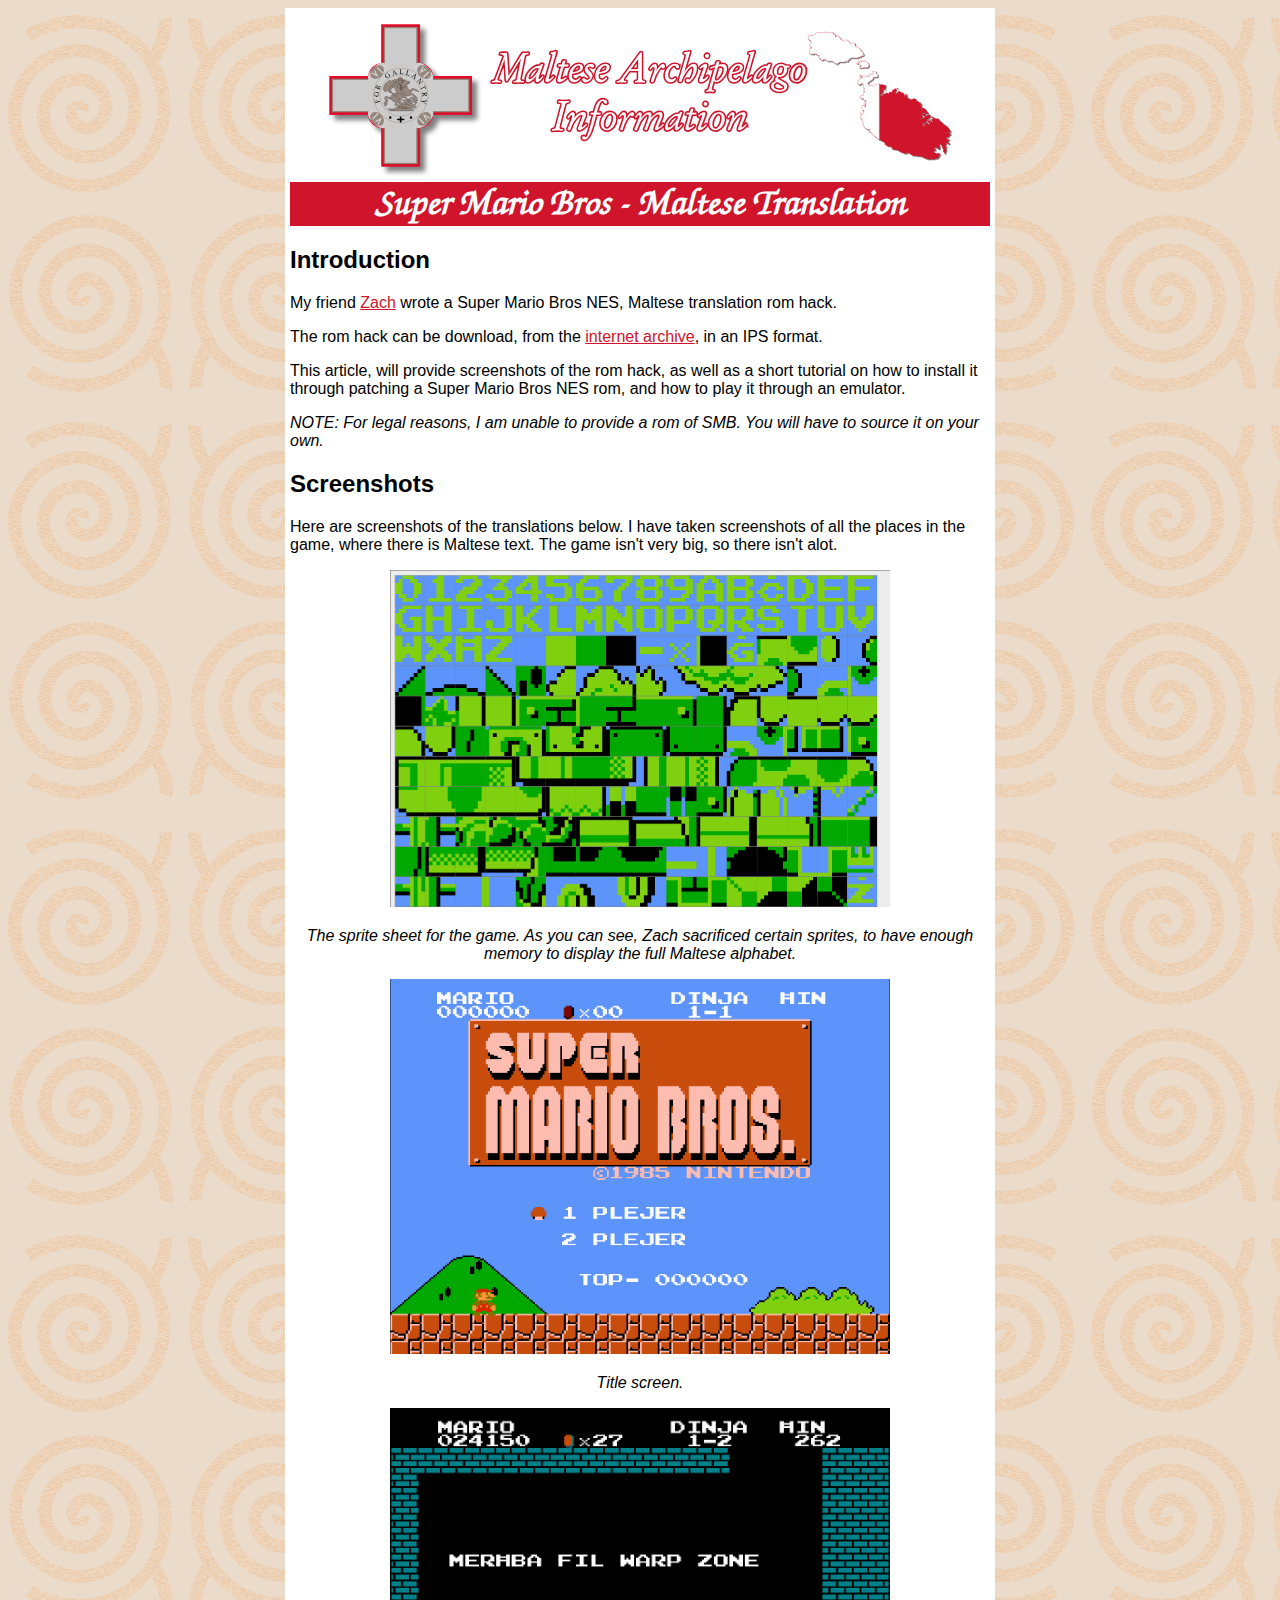
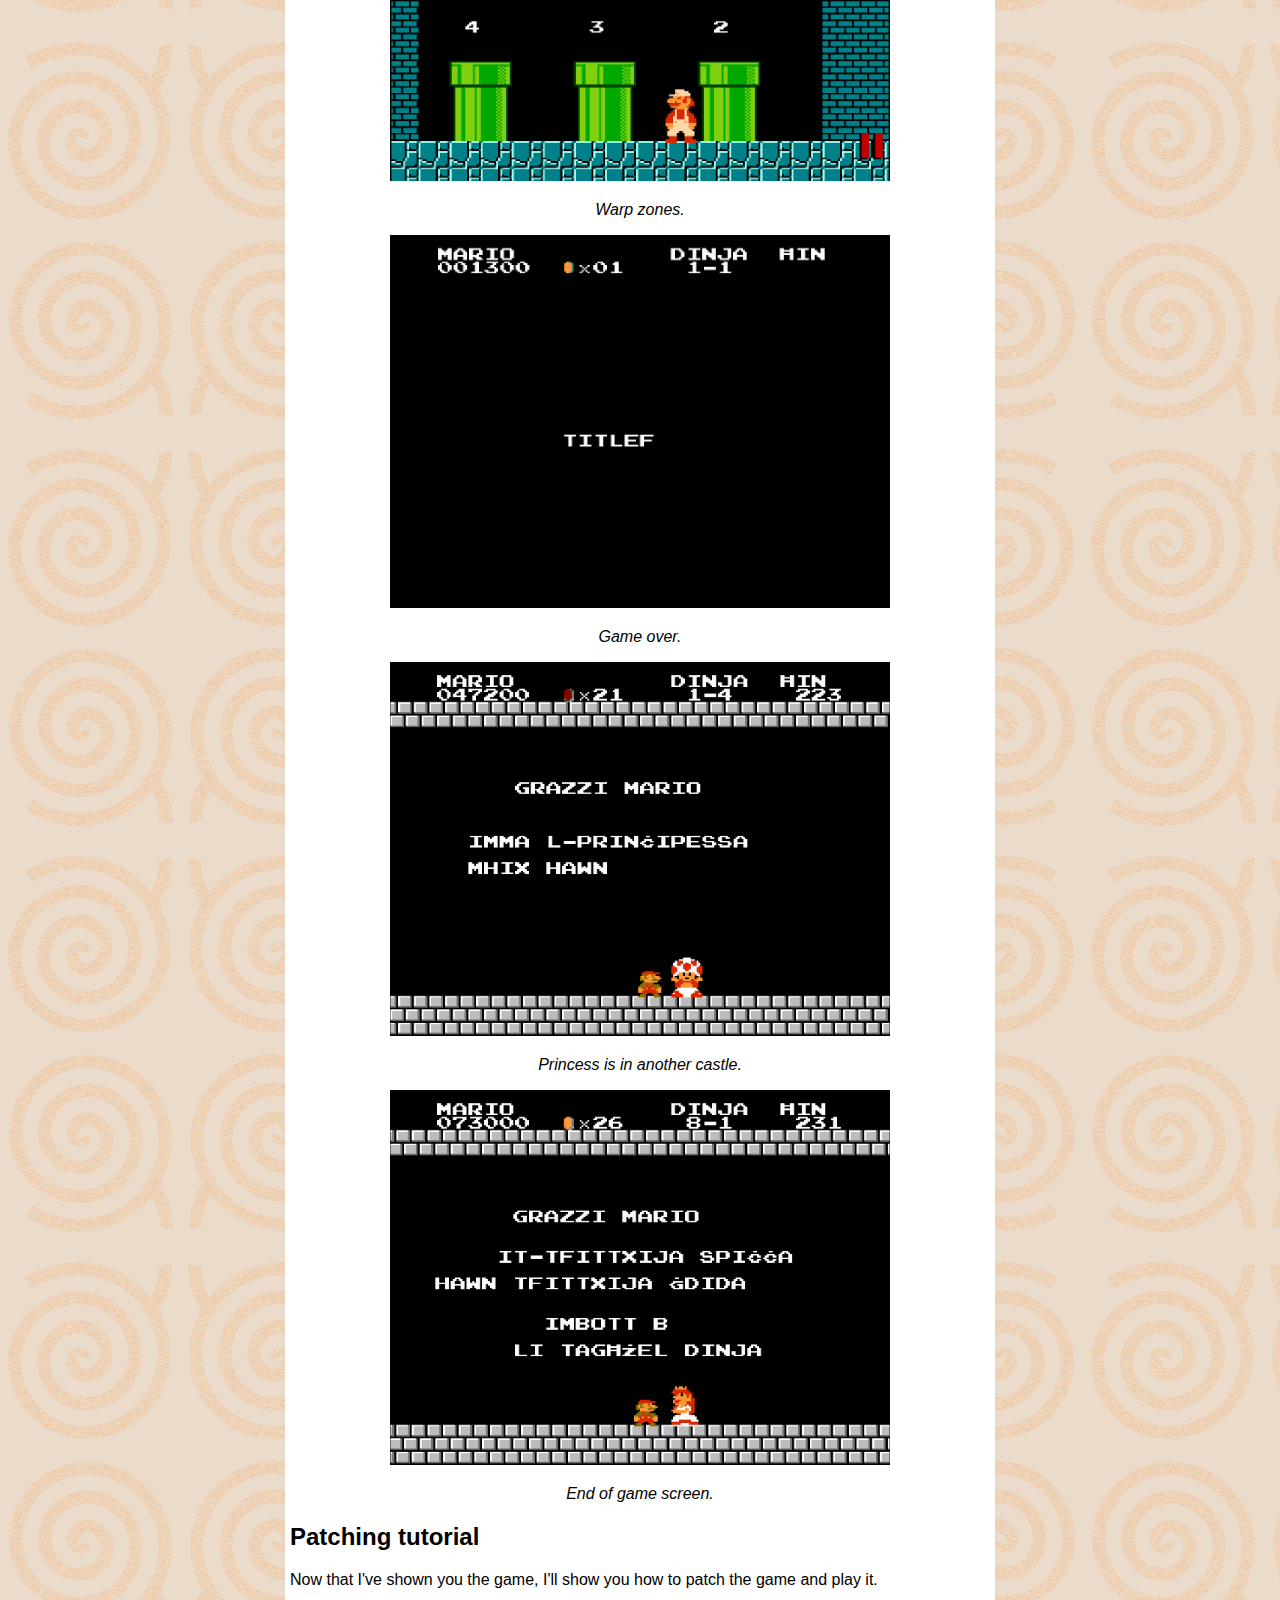
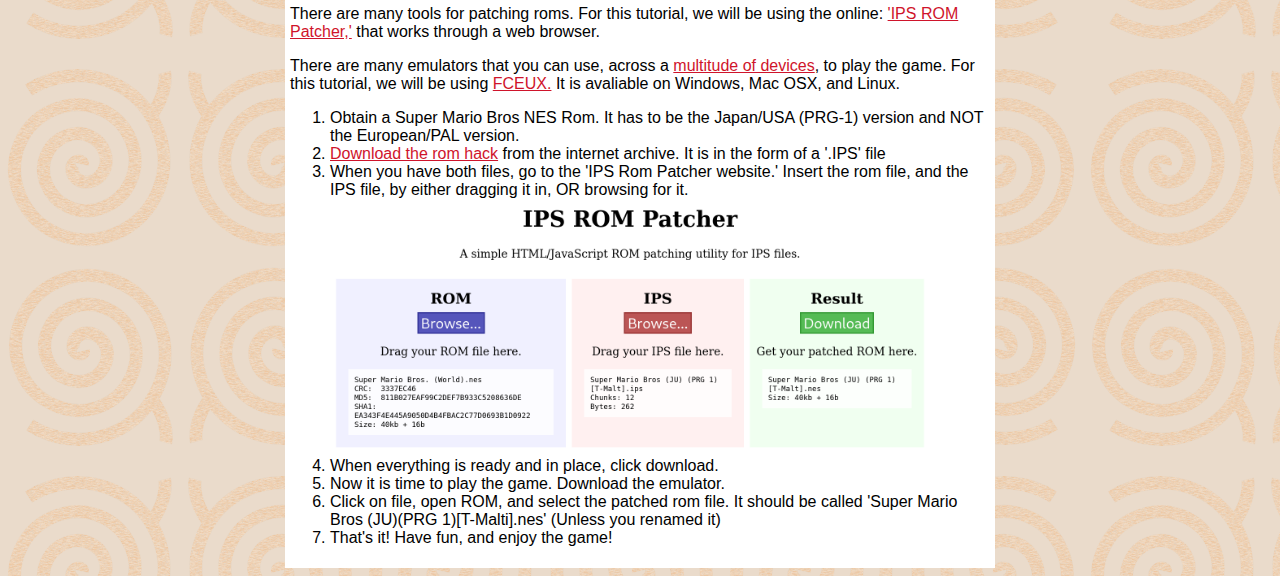
<file: categories/languages/smb-maltese.html>
<!DOCTYPE html>
<html>
	<head>
		<title>Super Mario Bros - Maltese Translation</title>
		<meta charset="utf-8"/>
		<meta name="keywords" content="Malta, history, culture, language, religion"/>
		<meta name="description" content="This article, showcases a SMB NES Maltese translation rom hack, developed by Zach."/>
		<meta name="robots" content="index,follow" />
		<!--Open Graph Meta tags -->
		<meta name="og:title" content="Super Mario Bros - Maltese Translation"/>
		<meta name="og:description" content="This article, showcases a SMB NES Maltese translation rom hack, developed by Zach."/>
		<meta name="og:image" content="/open-graph.png"/>
		<meta name="og:type" content="website"/>
		<meta name="og:url" content="https://maltese-archipelago-info.neocities.org/categories/language/smb-maltese.html"/>
		<!--Link tags -->
		<link rel="shortcut icon" type="image/jpg" href="../../images/tab.ico"/>
		<link rel="stylesheet" type="text/css" href="../../style.css"/>
	</head>
	<body>
		<main>
		<header>
			<a href="../../index.html"><p style="text-align:center;"> <img class="logo" src="../../images/logo.svg" alt="Maltese Archipeligo Information"></p></a>
		<h1>Super Mario Bros - Maltese Translation</h1>
		</header>
		<h2>Introduction</h2>
		<p>My friend <a href="https://github.com/Zaxtrz">Zach</a> wrote a Super Mario Bros NES, Maltese translation rom hack.</p>
		<p>The rom hack can be download, from the <a href="https://archive.org/details/super-mario-bros-ju-prg-1-t-malt/Super%20Mario%20Bros%20%28JU%29%20%28PRG%201%29%20%5BT-Malt%5D-1.png">internet archive</a>, in an IPS format.</p>
		<p>This article, will provide screenshots of the rom hack, as well as a short tutorial on how to install it through patching a Super Mario Bros NES rom, and how to play it through an emulator.</p>
		<p><i>NOTE: For legal reasons, I am unable to provide a rom of SMB. You will have to source it on your own.</i></p>
		<h2>Screenshots</h2>
		<p>Here are screenshots of the translations below. I have taken screenshots of all the places in the game, where there is Maltese text. The game isn't very big, so there isn't alot.</p>
		<p style="text-align:center;"><img style="width:500px" src="../../images/smb/sprite-sheet.png"></p>
		<p style="text-align:center;"><i>The sprite sheet for the game. As you can see, Zach sacrificed certain sprites, to have enough memory to display the full Maltese alphabet.</i></p>
		<p style="text-align:center;"><img style="width:500px" src="../../images/smb/SMB-Malti-2.png"></p>
		<p style="text-align:center;"><i>Title screen.</i></p>
		<p style="text-align:center;"><img style="width:500px" src="../../images/smb/SMB-Malti-0.png"></p>
		<p style="text-align:center;"><i>Warp zones.</i></p>
		<p style="text-align:center;"><img style="width:500px" src="../../images/smb/SMB-Malti-1.png"></p>
		<p style="text-align:center;"><i>Game over.</i></p>
		<p style="text-align:center;"><img style="width:500px" src="../../images/smb/SMB-Malti-3.png"></p>
		<p style="text-align:center;"><i>Princess is in another castle.</i></p>
		<p style="text-align:center;"><img style="width:500px" src="../../images/smb/SMB-Malti-4.png"></p>
		<p style="text-align:center;"><i>End of game screen.</i></p>
		<h2>Patching tutorial</h2>
		<p>Now that I've shown you the game, I'll show you how to patch the game and play it.</p>
		<p>There are many tools for patching roms. For this tutorial, we will be using the online: <a href="https://bbbradsmith.github.io/ipstool/">'IPS ROM Patcher,'</a> that works through a web browser.
		<p>There are many emulators that you can use, across a <a href="https://emulation.gametechwiki.com/index.php/Nintendo_Entertainment_System_emulators">multitude of devices</a>, to play the game. For this tutorial, we will be using <a href="https://fceux.com/web/download.html">FCEUX.</a> It is avaliable on Windows, Mac OSX, and Linux.</p>
		<ol>
			<li>Obtain a Super Mario Bros NES Rom. It has to be the Japan/USA (PRG-1) version and NOT the European/PAL version.</li>
			<li><a href="https://archive.org/download/super-mario-bros-ju-prg-1-t-malt/Super%20Mario%20Bros%20%28JU%29%20%28PRG%201%29%20%5BT-Malt%5D.zip">Download the rom hack</a> from the internet archive. It is in the form of a '.IPS' file</li>
			<li>When you have both files, go to the 'IPS Rom Patcher website.' Insert the rom file, and the IPS file, by either dragging it in, OR browsing for it.<br><img style="width:600px;" src="../../images/smb/IPS-Website.png"></li>
			<li>When everything is ready and in place, click download.</li>
			<li>Now it is time to play the game. Download the emulator.</li>
			<li>Click on file, open ROM, and select the patched rom file. It should be called 'Super Mario Bros (JU)(PRG 1)[T-Malti].nes' (Unless you renamed it) </li>
			<li>That's it! Have fun, and enjoy the game!</li>

		</ol>
		<div>
		<div>
		</div>
		</main>
	</body>
</html>
</file>
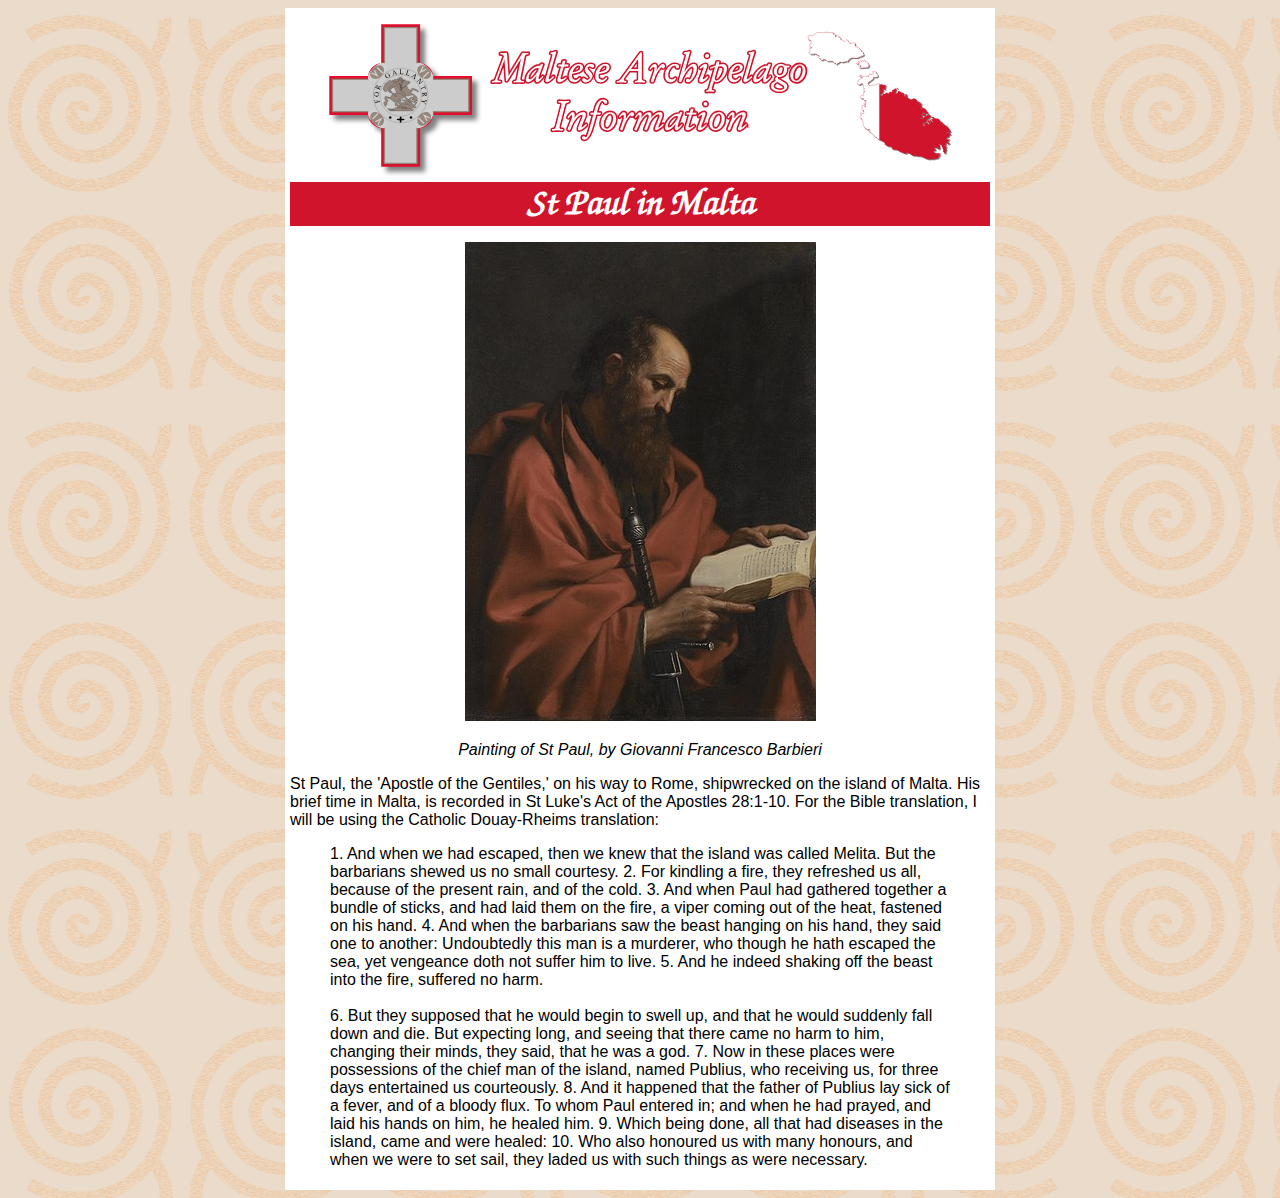
<file: categories/religion/st-paul.html>
<!DOCTYPE html>
<html>
	<head>
		<title>St Paul in Malta</title>
		<meta charset="utf-8"/>
		<meta name="keywords" content="Malta, history, culture, language, religion"/>
		<meta name="description" content="St Paul's prescence in Malta, as outlined in the Acts of the Apostles."/>
		<meta name="robots" content="index,follow" />
		<!--Open Graph Meta tags -->
		<meta name="og:title" content="St Paul in Malta"/>
		<meta name="og:description" content="St Paul's prescence in Malta, as outlined in the Acts of the Apostles."/>
		<meta name="og:image" content="/open-graph.png"/>
		<meta name="og:type" content="website"/>
		<meta name="og:url" content="https://maltese-archipelago-info.neocities.org/categories/religion/st-paul.html"/>
		<!--Link tags -->
		<link rel="shortcut icon" type="image/jpg" href="../../images/tab.ico"/>
		<link rel="stylesheet" type="text/css" href="../../style.css"/>
	</head>
	<body>
		<main>
		<header>
		<a href="../../index.html"><p style="text-align:center;"> <img class="logo" src="../../images/logo.svg" alt="Maltese Archipeligo Information"></p></a>
		<h1> St Paul in Malta</h1>
		</header>
		<div>
			<p style="text-align:center;"><img src="../../images/st-paul.jpg"></p>
			<p style="text-align:center;"><i>Painting of St Paul, by Giovanni Francesco Barbieri</i></p>
			<p> St Paul, the 'Apostle of the Gentiles,' on his way to Rome, shipwrecked on the island of Malta. His brief time in Malta, is recorded in St Luke's Act of the Apostles 28:1-10. For the Bible translation, I will be using the Catholic Douay-Rheims translation:</p> 
			<blockquote cite="http://www.drbo.org/chapter/51028.htm">
1. And when we had escaped, then we knew that the island was called Melita. But the barbarians shewed us no small courtesy. 2. For kindling a fire, they refreshed us all, because of the present rain, and of the cold. 3. And when Paul had gathered together a bundle of sticks, and had laid them on the fire, a viper coming out of the heat, fastened on his hand. 4. And when the barbarians saw the beast hanging on his hand, they said one to another: Undoubtedly this man is a murderer, who though he hath escaped the sea, yet vengeance doth not suffer him to live. 5. And he indeed shaking off the beast into the fire, suffered no harm. 
<br>
<br>
 6. But they supposed that he would begin to swell up, and that he would suddenly fall down and die. But expecting long, and seeing that there came no harm to him, changing their minds, they said, that he was a god. 7. Now in these places were possessions of the chief man of the island, named Publius, who receiving us, for three days entertained us courteously. 8. And it happened that the father of Publius lay sick of a fever, and of a bloody flux. To whom Paul entered in; and when he had prayed, and laid his hands on him, he healed him. 9. Which being done, all that had diseases in the island, came and were healed: 10. Who also honoured us with many honours, and when we were to set sail, they laded us with such things as were necessary. 
			</blockquote>
		</div>
		</main>
	</body>
</html>
</file>
<file: style.css>
@font-face {
	/* Added Font for Heading 1 - Title of the web page. */
	font-family:Z003;
	src:url(Z003-MediumItalic.ttf);
}

body {
	/* font-size: 22px; */
	background-color:#eadbcb;
	background-image:url('images/spiral.svg');
	font-family:sans-serif;
}
header * {
	/* Removes space between the logo, and h1, so it looks seamless.*/
	padding:0px;
	margin:0px;
}

h1 {
	/*Properties for the heading at the top of every web page.*/
	text-align:center;
	font-family:Z003;
	font-size:38px;
	background-color:#cf142b;
	color:#ffffff;
}
main {
	padding:5px;
	background-color:#ffffff;
	max-width: 700px; 
	margin:auto;

}
a {
	/* Properties of every hyperlink found on the website. */
	color: #cf142b;
}

nav {
	text-align:center;
}

img.logo {
	height:auto;
	width:650px;
}
img.button {
	margin-left:15px;
	width:220px;
}
img.language {
	/* Properties for the language flags, at the start of every link. */
	width:20px;
}

span.comment {
	/* Formating for comments in brackets, added between text in the articles.*/
	color: grey;
	font-style: italic;
}
</file>
